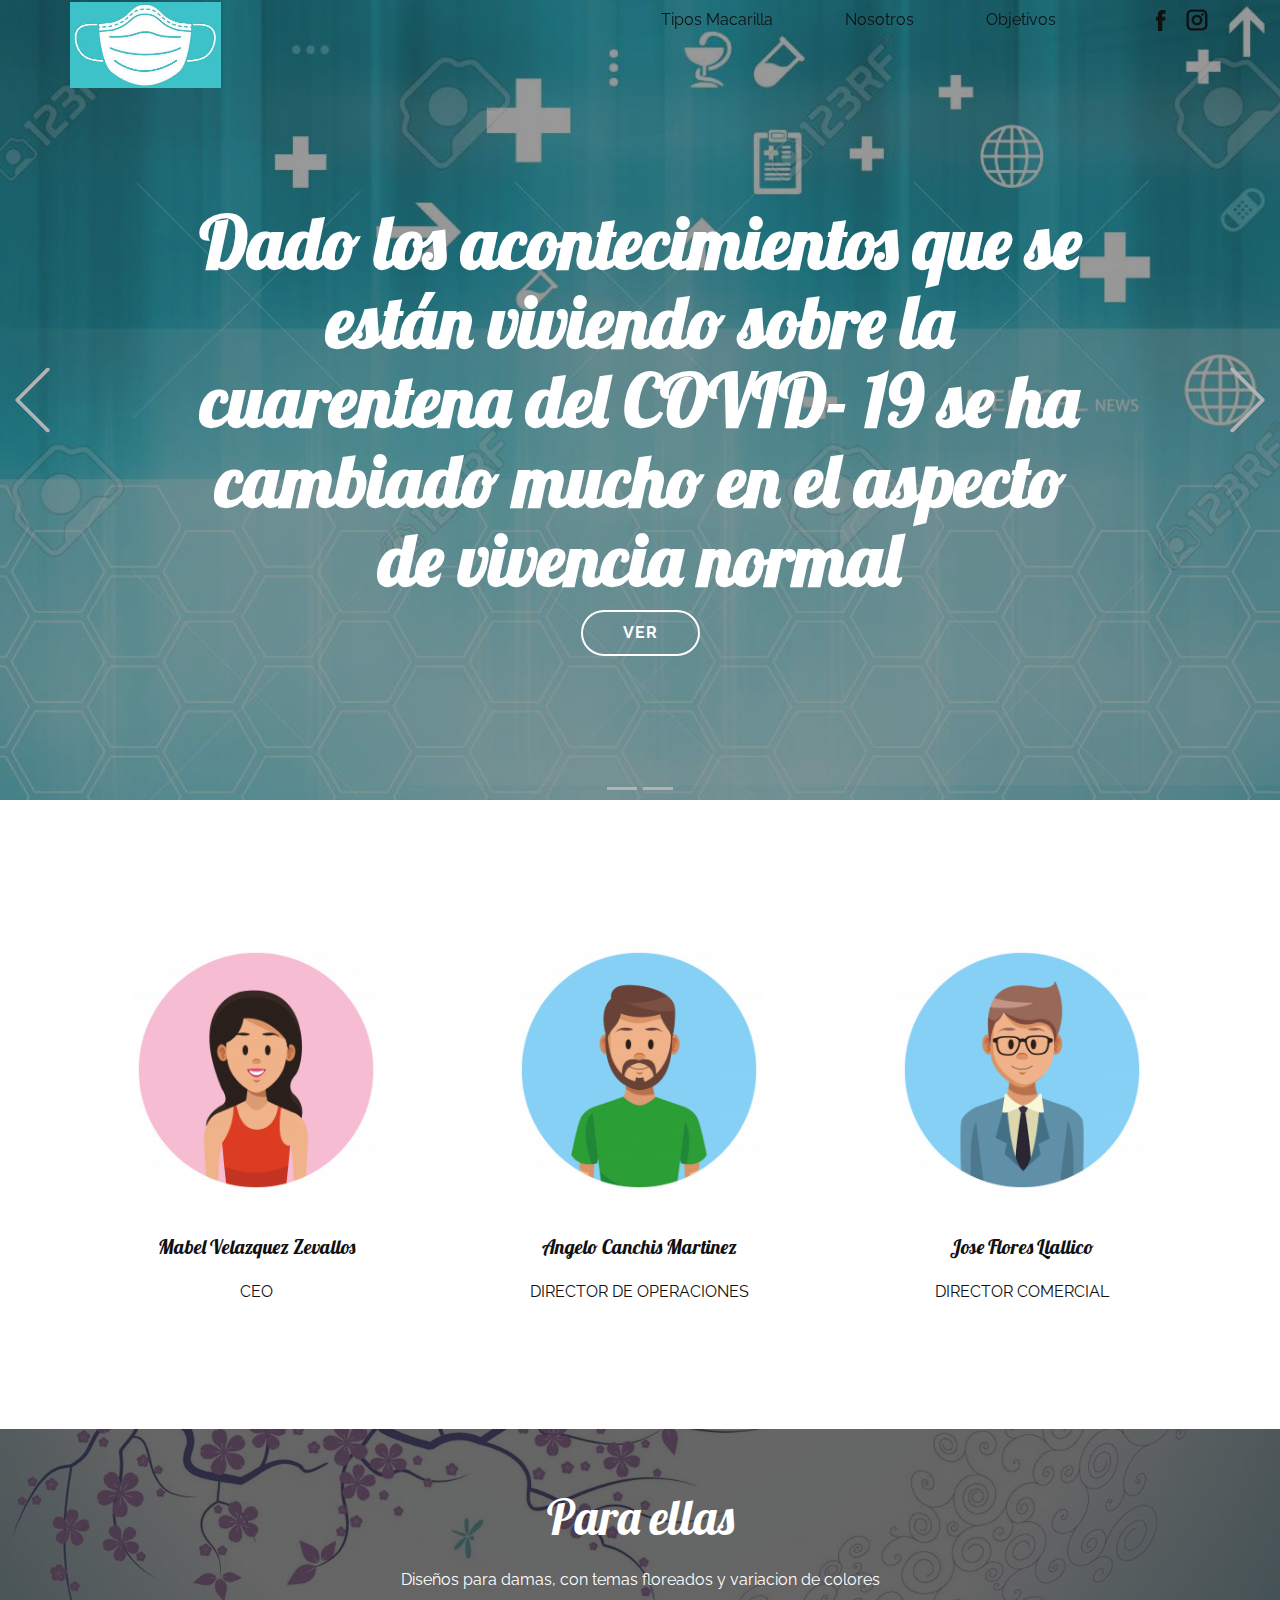
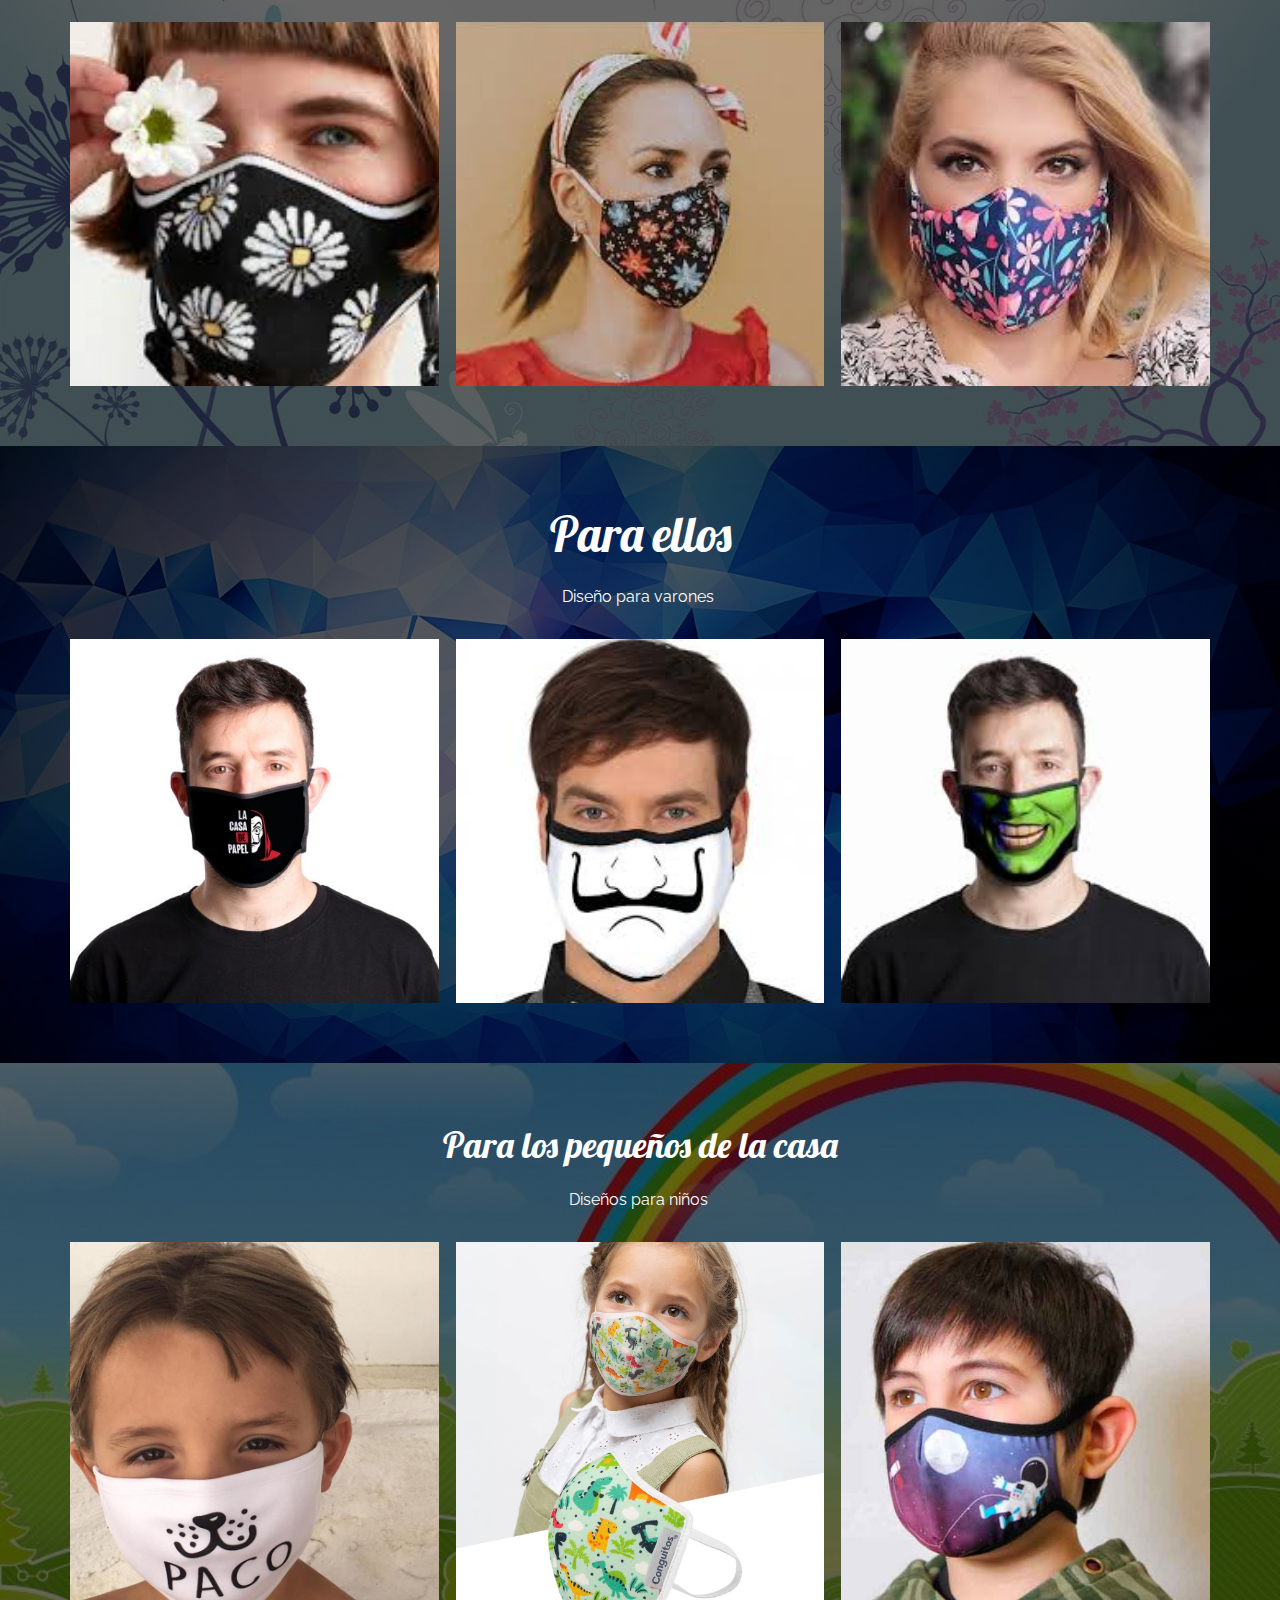
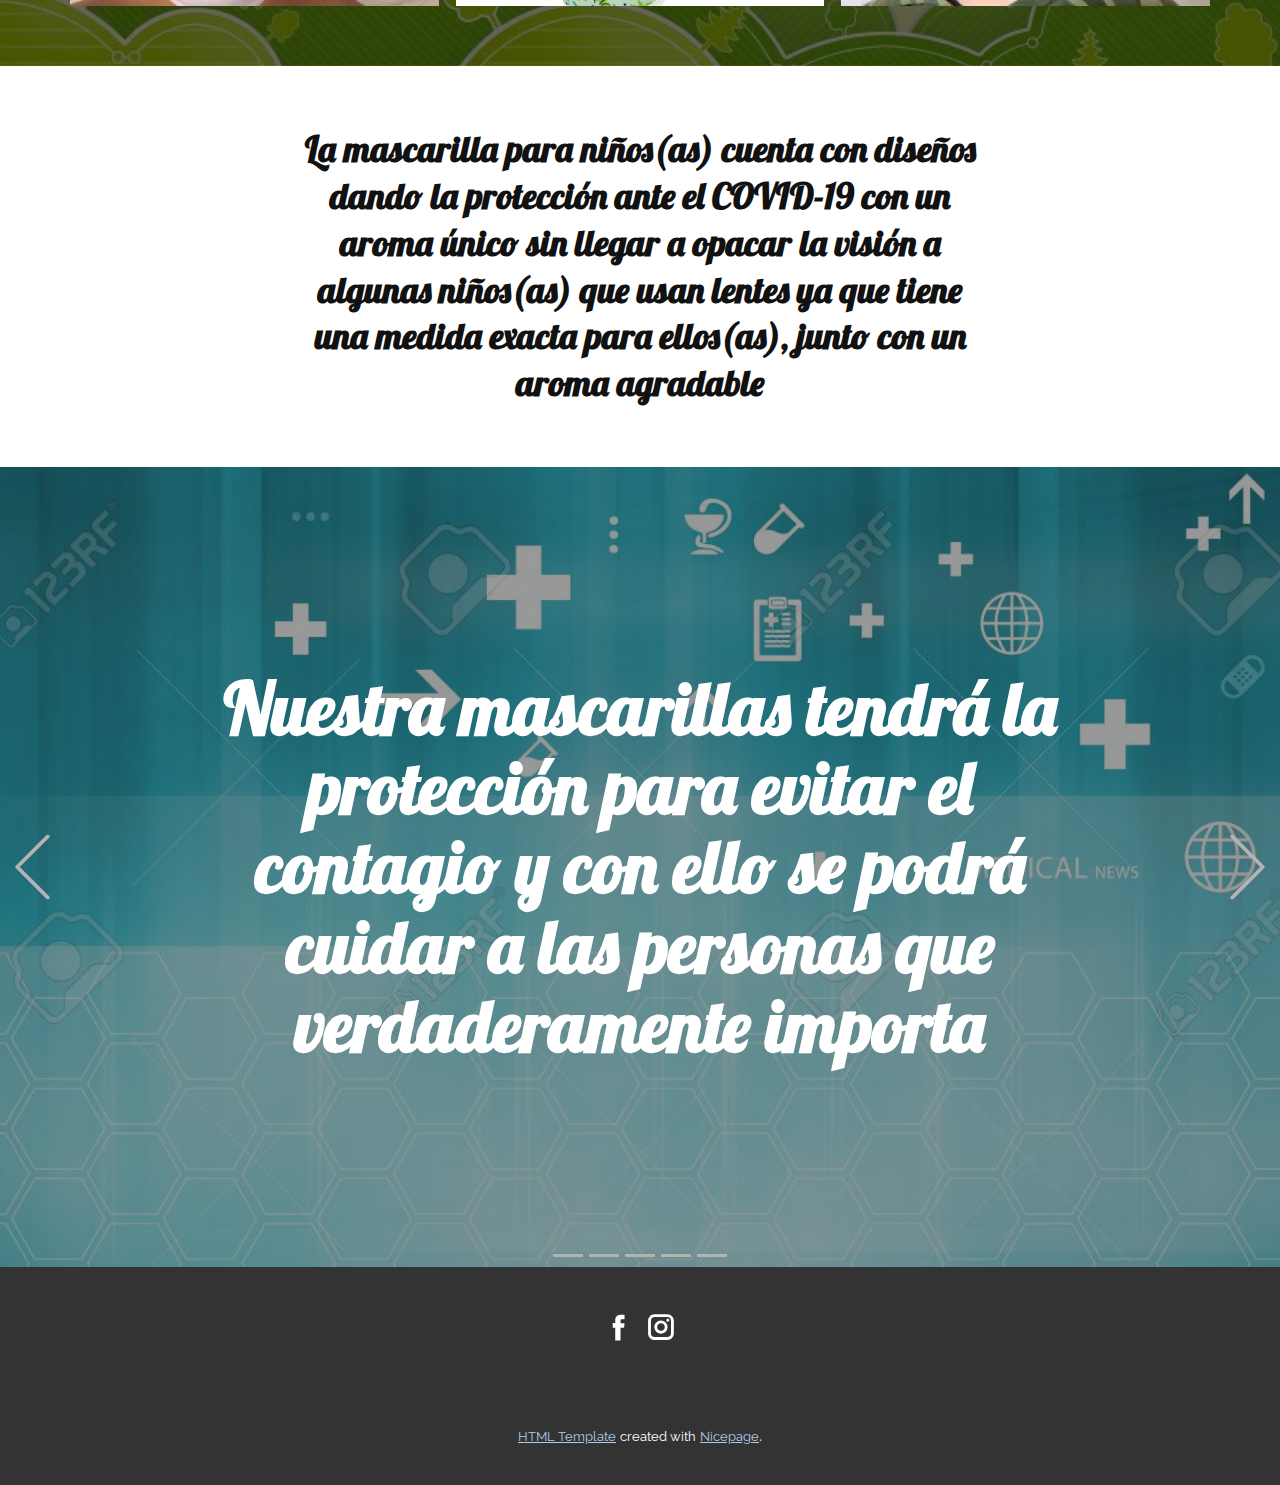
<file: index.html>
<!DOCTYPE html>
<html style="font-size: 16px;">
  <head>
    <meta name="viewport" content="width=device-width, initial-scale=1.0">
    <meta charset="utf-8">
    <meta name="keywords" content="Dado lo siguientes
acontecimientos que se están viviendo sobre la cuarentena del COVID- 19 se ha
cambiado mucho en el aspecto de vivencia normal, “Es obligatorio el
uso de mascarilla para circular por las vías de uso público”">
    <meta name="description" content="">
    <meta name="page_type" content="np-template-header-footer-from-plugin">
    <title>Macarilla</title>
    <link rel="stylesheet" href="nicepage.css" media="screen">
<link rel="stylesheet" href="Macarilla.css" media="screen">
    <script class="u-script" type="text/javascript" src="jquery.js" defer=""></script>
    <script class="u-script" type="text/javascript" src="nicepage.js" defer=""></script>
    <meta name="generator" content="Nicepage 2.25.0, nicepage.com">
    
    
    
    
    
    
    
    
    
    
    
    
    
    
    
    <link id="u-theme-google-font" rel="stylesheet" href="https://fonts.googleapis.com/css?family=Lobster:400|Raleway:100,100i,200,200i,300,300i,400,400i,500,500i,600,600i,700,700i,800,800i,900,900i">
    <script type="application/ld+json">{
		"@context": "http://schema.org",
		"@type": "Organization",
		"name": "",
		"url": "index.html",
		"logo": "images/LOGO.jpg",
		"sameAs": []
}</script>
    <meta property="og:title" content="Macarilla">
    <meta property="og:type" content="website">
    <meta name="theme-color" content="#478ac9">
    <link rel="canonical" href="index.html">
    <meta property="og:url" content="index.html">
  </head>
  <body data-home-page="Macarilla.html" data-home-page-title="Macarilla" class="u-body u-overlap"><header class="u-align-center-sm u-align-center-xs u-clearfix u-header u-sticky u-header" id="sec-7a4c"><div class="u-clearfix u-sheet u-sheet-1">
        <div class="u-social-icons u-spacing-10 u-social-icons-1">
          <a class="u-social-url" target="_blank" href="">
            <span class="u-icon u-icon-circle u-social-facebook u-social-type-logo u-icon-1">
              <svg class="u-svg-link" preserveAspectRatio="xMidYMin slice" viewBox="0 0 112 112" style=""><use xmlns:xlink="http://www.w3.org/1999/xlink" xlink:href="#svg-7901"></use></svg>
              <svg xmlns="http://www.w3.org/2000/svg" xmlns:xlink="http://www.w3.org/1999/xlink" version="1.1" xml:space="preserve" class="u-svg-content" viewBox="0 0 112 112" x="0px" y="0px" id="svg-7901"><path d="M75.5,28.8H65.4c-1.5,0-4,0.9-4,4.3v9.4h13.9l-1.5,15.8H61.4v45.1H42.8V58.3h-8.8V42.4h8.8V32.2 c0-7.4,3.4-18.8,18.8-18.8h13.8v15.4H75.5z"></path></svg>
            </span>
          </a>
          <a class="u-social-url" target="_blank" href="">
            <span class="u-icon u-icon-circle u-social-instagram u-social-type-logo u-icon-2">
              <svg class="u-svg-link" preserveAspectRatio="xMidYMin slice" viewBox="0 0 112 112" style=""><use xmlns:xlink="http://www.w3.org/1999/xlink" xlink:href="#svg-988e"></use></svg>
              <svg xmlns="http://www.w3.org/2000/svg" xmlns:xlink="http://www.w3.org/1999/xlink" version="1.1" xml:space="preserve" class="u-svg-content" viewBox="0 0 112 112" x="0px" y="0px" id="svg-988e"><path d="M55.9,32.9c-12.8,0-23.2,10.4-23.2,23.2s10.4,23.2,23.2,23.2s23.2-10.4,23.2-23.2S68.7,32.9,55.9,32.9z M55.9,69.4c-7.4,0-13.3-6-13.3-13.3c-0.1-7.4,6-13.3,13.3-13.3s13.3,6,13.3,13.3C69.3,63.5,63.3,69.4,55.9,69.4z"></path><path d="M79.7,26.8c-3,0-5.4,2.5-5.4,5.4s2.5,5.4,5.4,5.4c3,0,5.4-2.5,5.4-5.4S82.7,26.8,79.7,26.8z"></path><path d="M78.2,11H33.5C21,11,10.8,21.3,10.8,33.7v44.7c0,12.6,10.2,22.8,22.7,22.8h44.7c12.6,0,22.7-10.2,22.7-22.7 V33.7C100.8,21.1,90.6,11,78.2,11z M91,78.4c0,7.1-5.8,12.8-12.8,12.8H33.5c-7.1,0-12.8-5.8-12.8-12.8V33.7 c0-7.1,5.8-12.8,12.8-12.8h44.7c7.1,0,12.8,5.8,12.8,12.8V78.4z"></path></svg>
            </span>
          </a>
        </div>
        <nav class="u-align-left u-menu u-menu-dropdown u-offcanvas u-menu-1">
          <div class="menu-collapse" style="font-size: 1rem;">
            <a class="u-button-style u-custom-text-active-color u-nav-link" href="#">
              <svg class="u-svg-link" preserveAspectRatio="xMidYMin slice" viewBox="0 0 302 302" style=""><use xmlns:xlink="http://www.w3.org/1999/xlink" xlink:href="#svg-8a8f"></use></svg>
              <svg xmlns="http://www.w3.org/2000/svg" xmlns:xlink="http://www.w3.org/1999/xlink" version="1.1" id="svg-8a8f" x="0px" y="0px" viewBox="0 0 302 302" style="enable-background:new 0 0 302 302;" xml:space="preserve" class="u-svg-content"><g><rect y="36" width="302" height="30"></rect><rect y="236" width="302" height="30"></rect><rect y="136" width="302" height="30"></rect>
</g><g></g><g></g><g></g><g></g><g></g><g></g><g></g><g></g><g></g><g></g><g></g><g></g><g></g><g></g><g></g></svg>
            </a>
          </div>
          <div class="u-custom-menu u-nav-container">
            <ul class="u-nav u-unstyled u-nav-1"><li class="u-nav-item"><a class="u-button-style u-nav-link u-text-active-black u-text-hover-palette-2-base" href="Tipos-Macarilla.html" style="padding: 10px 36px;">Tipos Macarilla</a>
</li><li class="u-nav-item"><a class="u-button-style u-nav-link u-text-active-black u-text-hover-palette-2-base" href="Construccion.html" style="padding: 10px 36px;">Nosotros</a><div class="u-nav-popup"><ul class="u-h-spacing-20 u-nav u-unstyled u-v-spacing-10 u-nav-2"><li class="u-nav-item"><a class="u-button-style u-nav-link u-white" href="Estructura.html">Estructura</a>
</li><li class="u-nav-item"><a class="u-button-style u-nav-link u-white" href="Construccion.html">Construccion</a>
</li></ul>
</div>
</li><li class="u-nav-item"><a class="u-button-style u-nav-link u-text-active-black u-text-hover-palette-2-base" href="Objetivos.html" style="padding: 10px 36px;">Objetivos</a>
</li></ul>
          </div>
          <div class="u-custom-menu u-nav-container-collapse">
            <div class="u-align-center u-black u-container-style u-inner-container-layout u-opacity u-opacity-95 u-sidenav">
              <div class="u-menu-close"></div>
              <ul class="u-align-center u-nav u-popupmenu-items u-unstyled u-nav-3"><li class="u-nav-item"><a class="u-button-style u-nav-link" href="Tipos-Macarilla.html" style="padding: 10px 36px;">Tipos Macarilla</a>
</li><li class="u-nav-item"><a class="u-button-style u-nav-link" href="Construccion.html" style="padding: 10px 36px;">Nosotros</a><div class="u-nav-popup"><ul class="u-h-spacing-20 u-nav u-unstyled u-v-spacing-10 u-nav-4"><li class="u-nav-item"><a class="u-button-style u-nav-link" href="Estructura.html">Estructura</a>
</li><li class="u-nav-item"><a class="u-button-style u-nav-link" href="Construccion.html">Construccion</a>
</li></ul>
</div>
</li><li class="u-nav-item"><a class="u-button-style u-nav-link" href="Objetivos.html" style="padding: 10px 36px;">Objetivos</a>
</li></ul>
            </div>
            <div class="u-black u-menu-overlay u-opacity u-opacity-70"></div>
          </div>
        </nav>
        <a class="u-image u-logo u-image-1" data-image-width="297" data-image-height="170" title="Inicio" href="Macarilla.html">
          <img src="images/LOGO.jpg" class="u-logo-image u-logo-image-1" data-image-width="151.4627">
        </a>
      </div></header>
    <section id="carousel_8304" class="u-carousel u-slide u-block-2049-1" data-u-ride="carousel" data-interval="5000">
      <ol class="u-absolute-hcenter u-carousel-indicators u-block-2049-2">
        <li data-u-target="#carousel_8304" data-u-slide-to="0" class="u-active u-grey-30"></li>
        <li data-u-target="#carousel_8304" data-u-slide-to="1" class="u-grey-30"></li>
      </ol>
      <div class="u-carousel-inner" role="listbox">
        <div class="u-active u-align-center u-carousel-item u-clearfix u-image u-shading u-section-1-1" src="">
          <div class="u-clearfix u-sheet u-sheet-1">
            <h1 class="u-text u-title u-text-1">Dado los acontecimientos que se están viviendo sobre la cuarentena del COVID- 19 se ha
cambiado mucho en el aspecto de vivencia normal</h1>
            <a href="https://www.mayoclinic.org/es-es/diseases-conditions/coronavirus/symptoms-causes/syc-20479963" class="u-border-2 u-border-radius-50 u-border-white u-btn u-btn-round u-button-style u-btn-1" target="_blank">VER</a>
          </div>
        </div>
        <div class="u-align-center u-carousel-item u-clearfix u-image u-shading u-section-1-2" data-image-width="1300" data-image-height="758">
          <div class="u-clearfix u-sheet u-sheet-1">
            <h5 class="u-text u-text-1">Decreto Supremo N°
051-2020-PCM</h5>
            <h1 class="u-text u-title u-text-2">“Es obligatorio el
uso de mascarilla para circular por las vías de uso público”&nbsp;</h1>
            <a href="https://www.gob.pe/institucion/pcm/normas-legales/462808-051-2020-pcm" class="u-border-2 u-border-radius-50 u-border-white u-btn u-btn-round u-button-style u-btn-1" target="_blank">VER</a>
          </div>
        </div>
      </div>
      <a class="u-absolute-vcenter u-carousel-control u-carousel-control-prev u-text-grey-30 u-block-2049-3" href="#carousel_8304" role="button" data-u-slide="prev">
        <span aria-hidden="true">
          <svg viewBox="0 0 477.175 477.175"><path d="M145.188,238.575l215.5-215.5c5.3-5.3,5.3-13.8,0-19.1s-13.8-5.3-19.1,0l-225.1,225.1c-5.3,5.3-5.3,13.8,0,19.1l225.1,225
                    c2.6,2.6,6.1,4,9.5,4s6.9-1.3,9.5-4c5.3-5.3,5.3-13.8,0-19.1L145.188,238.575z"></path></svg>
        </span>
        <span class="sr-only">Previous</span>
      </a>
      <a class="u-absolute-vcenter u-carousel-control u-carousel-control-next u-text-grey-30 u-block-2049-4" href="#carousel_8304" role="button" data-u-slide="next">
        <span aria-hidden="true">
          <svg viewBox="0 0 477.175 477.175"><path d="M360.731,229.075l-225.1-225.1c-5.3-5.3-13.8-5.3-19.1,0s-5.3,13.8,0,19.1l215.5,215.5l-215.5,215.5
                    c-5.3,5.3-5.3,13.8,0,19.1c2.6,2.6,6.1,4,9.5,4c3.4,0,6.9-1.3,9.5-4l225.1-225.1C365.931,242.875,365.931,234.275,360.731,229.075z"></path></svg>
        </span>
        <span class="sr-only">Next</span>
      </a>
    </section>
    <section class="u-clearfix u-section-2" id="sec-5761">
      <div class="u-clearfix u-sheet u-valign-middle u-sheet-1">
        <div class="u-list u-repeater u-list-1">
          <div class="u-align-center u-container-style u-list-item u-repeater-item">
            <div class="u-container-layout u-similar-container u-valign-top u-container-layout-1">
              <div alt="" class="u-image u-image-circle u-image-1" src="" data-href="https://www.facebook.com/shirley.velasquezzevallos" data-target="_blank"></div>
              <h5 class="u-align-center-lg u-align-center-md u-align-center-sm u-align-center-xs u-text u-text-1">Mabel Velazquez Zevallos</h5>
              <p class="u-align-center-lg u-align-center-md u-align-center-sm u-align-center-xs u-text u-text-2">CEO</p>
            </div>
          </div>
          <div class="u-align-center u-container-style u-list-item u-repeater-item">
            <div class="u-container-layout u-similar-container u-valign-top u-container-layout-2">
              <div alt="" class="u-image u-image-circle u-image-2" src="" data-href="https://www.facebook.com/yung.reed.980" data-target="_blank"></div>
              <h5 class="u-text u-text-3">Angelo Canchis Martinez</h5>
              <p class="u-text u-text-4">DIRECTOR DE OPERACIONES</p>
            </div>
          </div>
          <div class="u-align-center u-container-style u-list-item u-repeater-item">
            <div class="u-container-layout u-similar-container u-valign-top u-container-layout-3">
              <div alt="" class="u-image u-image-circle u-image-3" src="" data-href="https://www.facebook.com/floresllallico" data-target="_blank"></div>
              <h5 class="u-text u-text-5">Jose Flores Llallico</h5>
              <p class="u-text u-text-6">DIRECTOR COMERCIAL</p>
            </div>
          </div>
        </div>
      </div>
    </section>
    <section class="u-align-center u-clearfix u-image u-shading u-section-3" src="" id="sec-c883">
      <div class="u-clearfix u-sheet u-sheet-1">
        <h2 class="u-text u-text-1">Para ellas</h2>
        <p class="u-text u-text-2">Diseños para damas, con temas floreados y variacion de colores</p>
        <div class="u-expanded-width u-gallery u-layout-grid u-lightbox u-show-text-on-hover u-gallery-1">
          <div class="u-gallery-inner u-gallery-inner-1">
            <div class="u-effect-fade u-gallery-item">
              <div class="u-back-slide">
                <img class="u-back-image u-expanded" src="images/mujer1.jpg">
              </div>
              <div class="u-over-slide u-shading u-over-slide-1">
                <h3 class="u-gallery-heading"></h3>
                <p class="u-gallery-text"></p>
              </div>
            </div>
            <div class="u-effect-fade u-gallery-item">
              <div class="u-back-slide">
                <img class="u-back-image u-expanded" src="images/mujer2.jpg">
              </div>
              <div class="u-over-slide u-shading u-over-slide-2">
                <h3 class="u-gallery-heading"></h3>
                <p class="u-gallery-text"></p>
              </div>
            </div>
            <div class="u-effect-fade u-gallery-item">
              <div class="u-back-slide">
                <img class="u-back-image u-expanded" src="images/mujer3.jpg">
              </div>
              <div class="u-over-slide u-shading u-over-slide-3">
                <h3 class="u-gallery-heading"></h3>
                <p class="u-gallery-text"></p>
              </div>
            </div>
          </div>
        </div>
      </div>
    </section>
    <section class="u-align-center u-clearfix u-image u-shading u-section-4" src="" id="sec-d256">
      <div class="u-clearfix u-sheet u-sheet-1">
        <h2 class="u-text u-text-1">Para ellos</h2>
        <p class="u-text u-text-2">Diseño para varones&nbsp;</p>
        <div class="u-expanded-width u-gallery u-layout-grid u-lightbox u-show-text-on-hover u-gallery-1">
          <div class="u-gallery-inner u-gallery-inner-1">
            <div class="u-effect-fade u-gallery-item">
              <div class="u-back-slide">
                <img class="u-back-image u-expanded" src="images/hombre2.jpg">
              </div>
              <div class="u-over-slide u-shading u-over-slide-1">
                <h3 class="u-gallery-heading"></h3>
                <p class="u-gallery-text"></p>
              </div>
            </div>
            <div class="u-effect-fade u-gallery-item">
              <div class="u-back-slide">
                <img class="u-back-image u-expanded" src="images/hombre1.jpg">
              </div>
              <div class="u-over-slide u-shading u-over-slide-2">
                <h3 class="u-gallery-heading"></h3>
                <p class="u-gallery-text"></p>
              </div>
            </div>
            <div class="u-effect-fade u-gallery-item">
              <div class="u-back-slide">
                <img class="u-back-image u-expanded" src="images/hombre3.jpg">
              </div>
              <div class="u-over-slide u-shading u-over-slide-3">
                <h3 class="u-gallery-heading"></h3>
                <p class="u-gallery-text"></p>
              </div>
            </div>
          </div>
        </div>
      </div>
    </section>
    <section class="u-align-center u-clearfix u-image u-shading u-section-5" src="" id="sec-e655">
      <div class="u-clearfix u-sheet u-sheet-1">
        <h2 class="u-text u-text-1">Para los pequeños de la casa</h2>
        <p class="u-text u-text-2">Diseños para niños&nbsp;</p>
        <div class="u-expanded-width u-gallery u-layout-grid u-lightbox u-show-text-on-hover u-gallery-1">
          <div class="u-gallery-inner u-gallery-inner-1">
            <div class="u-effect-fade u-gallery-item">
              <div class="u-back-slide">
                <img class="u-back-image u-expanded" src="images/nio1.jpg">
              </div>
              <div class="u-over-slide u-shading u-over-slide-1">
                <h3 class="u-gallery-heading"></h3>
                <p class="u-gallery-text"></p>
              </div>
            </div>
            <div class="u-effect-fade u-gallery-item">
              <div class="u-back-slide">
                <img class="u-back-image u-expanded" src="images/nio2.jpg">
              </div>
              <div class="u-over-slide u-shading u-over-slide-2">
                <h3 class="u-gallery-heading"></h3>
                <p class="u-gallery-text"></p>
              </div>
            </div>
            <div class="u-effect-fade u-gallery-item">
              <div class="u-back-slide">
                <img class="u-back-image u-expanded" src="images/nio3.jpg">
              </div>
              <div class="u-over-slide u-shading u-over-slide-3">
                <h3 class="u-gallery-heading"></h3>
                <p class="u-gallery-text"></p>
              </div>
            </div>
          </div>
        </div>
      </div>
    </section>
    <section class="u-align-center u-clearfix u-section-6" id="sec-f55b">
      <div class="u-clearfix u-sheet u-valign-middle u-sheet-1">
        <h2 class="u-text u-text-1">La
mascarilla para niños(as) cuenta con diseños dando la protección ante el
COVID-19 con un aroma único sin llegar a opacar la visión a algunas niños(as) que
usan lentes ya que tiene una medida exacta para ellos(as), junto con un aroma
agradable</h2>
      </div>
    </section>
    <section id="carousel_8118" class="u-carousel u-slide u-block-787b-1" data-u-ride="carousel" data-interval="5000">
      <ol class="u-absolute-hcenter u-carousel-indicators u-block-787b-2">
        <li data-u-target="#carousel_8118" data-u-slide-to="0" class="u-active u-grey-30"></li>
        <li data-u-target="#carousel_8118" class="u-grey-30" data-u-slide-to="1"></li>
        <li data-u-target="#carousel_8118" class="u-grey-30" data-u-slide-to="2"></li>
        <li data-u-target="#carousel_8118" class="u-grey-30" data-u-slide-to="3"></li>
        <li data-u-target="#carousel_8118" class="u-grey-30" data-u-slide-to="4"></li>
      </ol>
      <div class="u-carousel-inner" role="listbox">
        <div class="u-active u-align-center u-carousel-item u-clearfix u-image u-shading u-section-7-1" src="" data-image-width="1300" data-image-height="758">
          <div class="u-clearfix u-sheet u-valign-middle u-sheet-1">
            <h1 class="u-text u-title u-text-1">Nuestra
mascarillas tendrá la protección para evitar el contagio y con ello se podrá
cuidar a las personas que verdaderamente importa</h1>
          </div>
        </div>
        <div class="u-align-center u-carousel-item u-clearfix u-image u-shading u-section-7-2" src="" data-image-width="1300" data-image-height="758">
          <div class="u-clearfix u-sheet u-valign-middle u-sheet-1">
            <h1 class="u-text u-title u-text-1">Como se sabe aún
no se tiene una cura, por lo tanto el uso de mascarilla es indispensable</h1>
          </div>
        </div>
        <div class="u-align-center u-carousel-item u-clearfix u-image u-shading u-section-7-3" src="" data-image-width="1300" data-image-height="758">
          <div class="u-clearfix u-sheet u-valign-middle u-sheet-1">
            <h1 class="u-text u-title u-text-1">Los diseños serán llamativos tanto para los
jóvenes adultos y niños ya que estos diseños serán muy llamativos</h1>
          </div>
        </div>
        <div class="u-align-center u-carousel-item u-clearfix u-image u-shading u-section-7-4" src="" data-image-width="1300" data-image-height="758">
          <div class="u-clearfix u-sheet u-valign-middle u-sheet-1">
            <h1 class="u-text u-title u-text-1">Las laminas de
olores serán únicos ya que tendremos variedades y ya que les gustara oler la
mascarilla cada vez que se ponga</h1>
          </div>
        </div>
        <div class="u-align-center u-carousel-item u-clearfix u-image u-shading u-section-7-5" src="" data-image-width="1300" data-image-height="758">
          <div class="u-clearfix u-sheet u-sheet-1">
            <h1 class="u-text u-title u-text-1">Se tendrá estándares que se&nbsp; cumplirán para evitar los contagio, mas que nada en sitios públicos</h1>
          </div>
        </div>
      </div>
      <a class="u-absolute-vcenter u-carousel-control u-carousel-control-prev u-text-grey-30 u-block-787b-3" href="#carousel_8118" role="button" data-u-slide="prev">
        <span aria-hidden="true">
          <svg viewBox="0 0 477.175 477.175"><path d="M145.188,238.575l215.5-215.5c5.3-5.3,5.3-13.8,0-19.1s-13.8-5.3-19.1,0l-225.1,225.1c-5.3,5.3-5.3,13.8,0,19.1l225.1,225
                    c2.6,2.6,6.1,4,9.5,4s6.9-1.3,9.5-4c5.3-5.3,5.3-13.8,0-19.1L145.188,238.575z"></path></svg>
        </span>
        <span class="sr-only">Previous</span>
      </a>
      <a class="u-absolute-vcenter u-carousel-control u-carousel-control-next u-text-grey-30 u-block-787b-4" href="#carousel_8118" role="button" data-u-slide="next">
        <span aria-hidden="true">
          <svg viewBox="0 0 477.175 477.175"><path d="M360.731,229.075l-225.1-225.1c-5.3-5.3-13.8-5.3-19.1,0s-5.3,13.8,0,19.1l215.5,215.5l-215.5,215.5
                    c-5.3,5.3-5.3,13.8,0,19.1c2.6,2.6,6.1,4,9.5,4c3.4,0,6.9-1.3,9.5-4l225.1-225.1C365.931,242.875,365.931,234.275,360.731,229.075z"></path></svg>
        </span>
        <span class="sr-only">Next</span>
      </a>
    </section>
    
    
    <footer class="u-clearfix u-footer u-grey-80" id="sec-e2e5"><div class="u-clearfix u-sheet u-sheet-1">
        <div class="u-align-left u-social-icons u-spacing-10 u-social-icons-1">
          <a class="u-social-url" target="_blank" href="">
            <span class="u-icon u-icon-circle u-social-facebook u-social-type-logo u-icon-1">
              <svg class="u-svg-link" preserveAspectRatio="xMidYMin slice" viewBox="0 0 112 112" style=""><use xmlns:xlink="http://www.w3.org/1999/xlink" xlink:href="#svg-5d52"></use></svg>
              <svg xmlns="http://www.w3.org/2000/svg" xmlns:xlink="http://www.w3.org/1999/xlink" version="1.1" xml:space="preserve" class="u-svg-content" viewBox="0 0 112 112" x="0px" y="0px" id="svg-5d52"><path d="M75.5,28.8H65.4c-1.5,0-4,0.9-4,4.3v9.4h13.9l-1.5,15.8H61.4v45.1H42.8V58.3h-8.8V42.4h8.8V32.2 c0-7.4,3.4-18.8,18.8-18.8h13.8v15.4H75.5z"></path></svg>
            </span>
          </a>
          <a class="u-social-url" target="_blank" href="">
            <span class="u-icon u-icon-circle u-social-instagram u-social-type-logo u-icon-2">
              <svg class="u-svg-link" preserveAspectRatio="xMidYMin slice" viewBox="0 0 112 112" style=""><use xmlns:xlink="http://www.w3.org/1999/xlink" xlink:href="#svg-29f5"></use></svg>
              <svg xmlns="http://www.w3.org/2000/svg" xmlns:xlink="http://www.w3.org/1999/xlink" version="1.1" xml:space="preserve" class="u-svg-content" viewBox="0 0 112 112" x="0px" y="0px" id="svg-29f5"><path d="M55.9,32.9c-12.8,0-23.2,10.4-23.2,23.2s10.4,23.2,23.2,23.2s23.2-10.4,23.2-23.2S68.7,32.9,55.9,32.9z M55.9,69.4c-7.4,0-13.3-6-13.3-13.3c-0.1-7.4,6-13.3,13.3-13.3s13.3,6,13.3,13.3C69.3,63.5,63.3,69.4,55.9,69.4z"></path><path d="M79.7,26.8c-3,0-5.4,2.5-5.4,5.4s2.5,5.4,5.4,5.4c3,0,5.4-2.5,5.4-5.4S82.7,26.8,79.7,26.8z"></path><path d="M78.2,11H33.5C21,11,10.8,21.3,10.8,33.7v44.7c0,12.6,10.2,22.8,22.7,22.8h44.7c12.6,0,22.7-10.2,22.7-22.7 V33.7C100.8,21.1,90.6,11,78.2,11z M91,78.4c0,7.1-5.8,12.8-12.8,12.8H33.5c-7.1,0-12.8-5.8-12.8-12.8V33.7 c0-7.1,5.8-12.8,12.8-12.8h44.7c7.1,0,12.8,5.8,12.8,12.8V78.4z"></path></svg>
            </span>
          </a>
        </div>
      </div></footer>
    <section class="u-backlink u-clearfix u-grey-80">
      <a class="u-link" href="https://nicepage.com/html-templates" target="_blank">
        <span>HTML Template</span>
      </a>
      <p class="u-text">
        <span>created with</span>
      </p>
      <a class="u-link" href="https://nicepage.com/html" target="_blank">
        <span>Nicepage</span>
      </a>. 
    </section>
  </body>
</html>
</file>
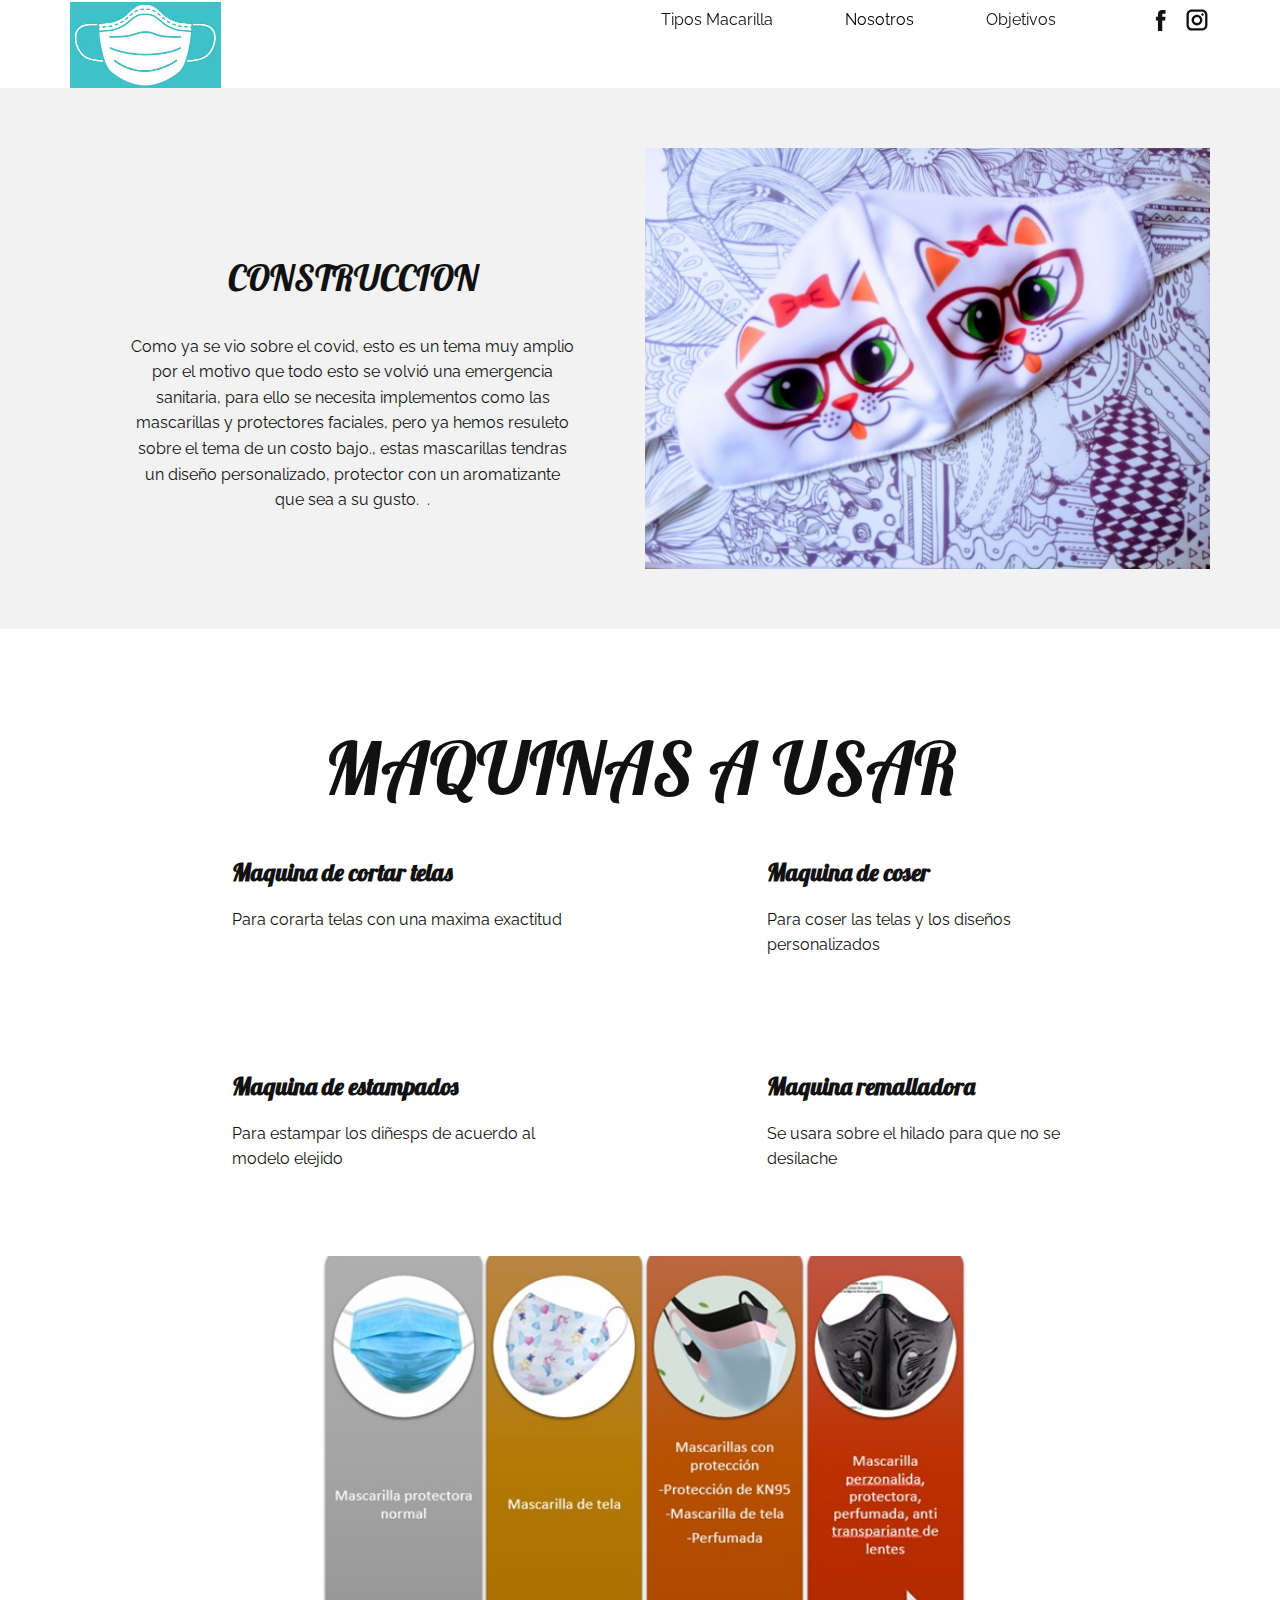
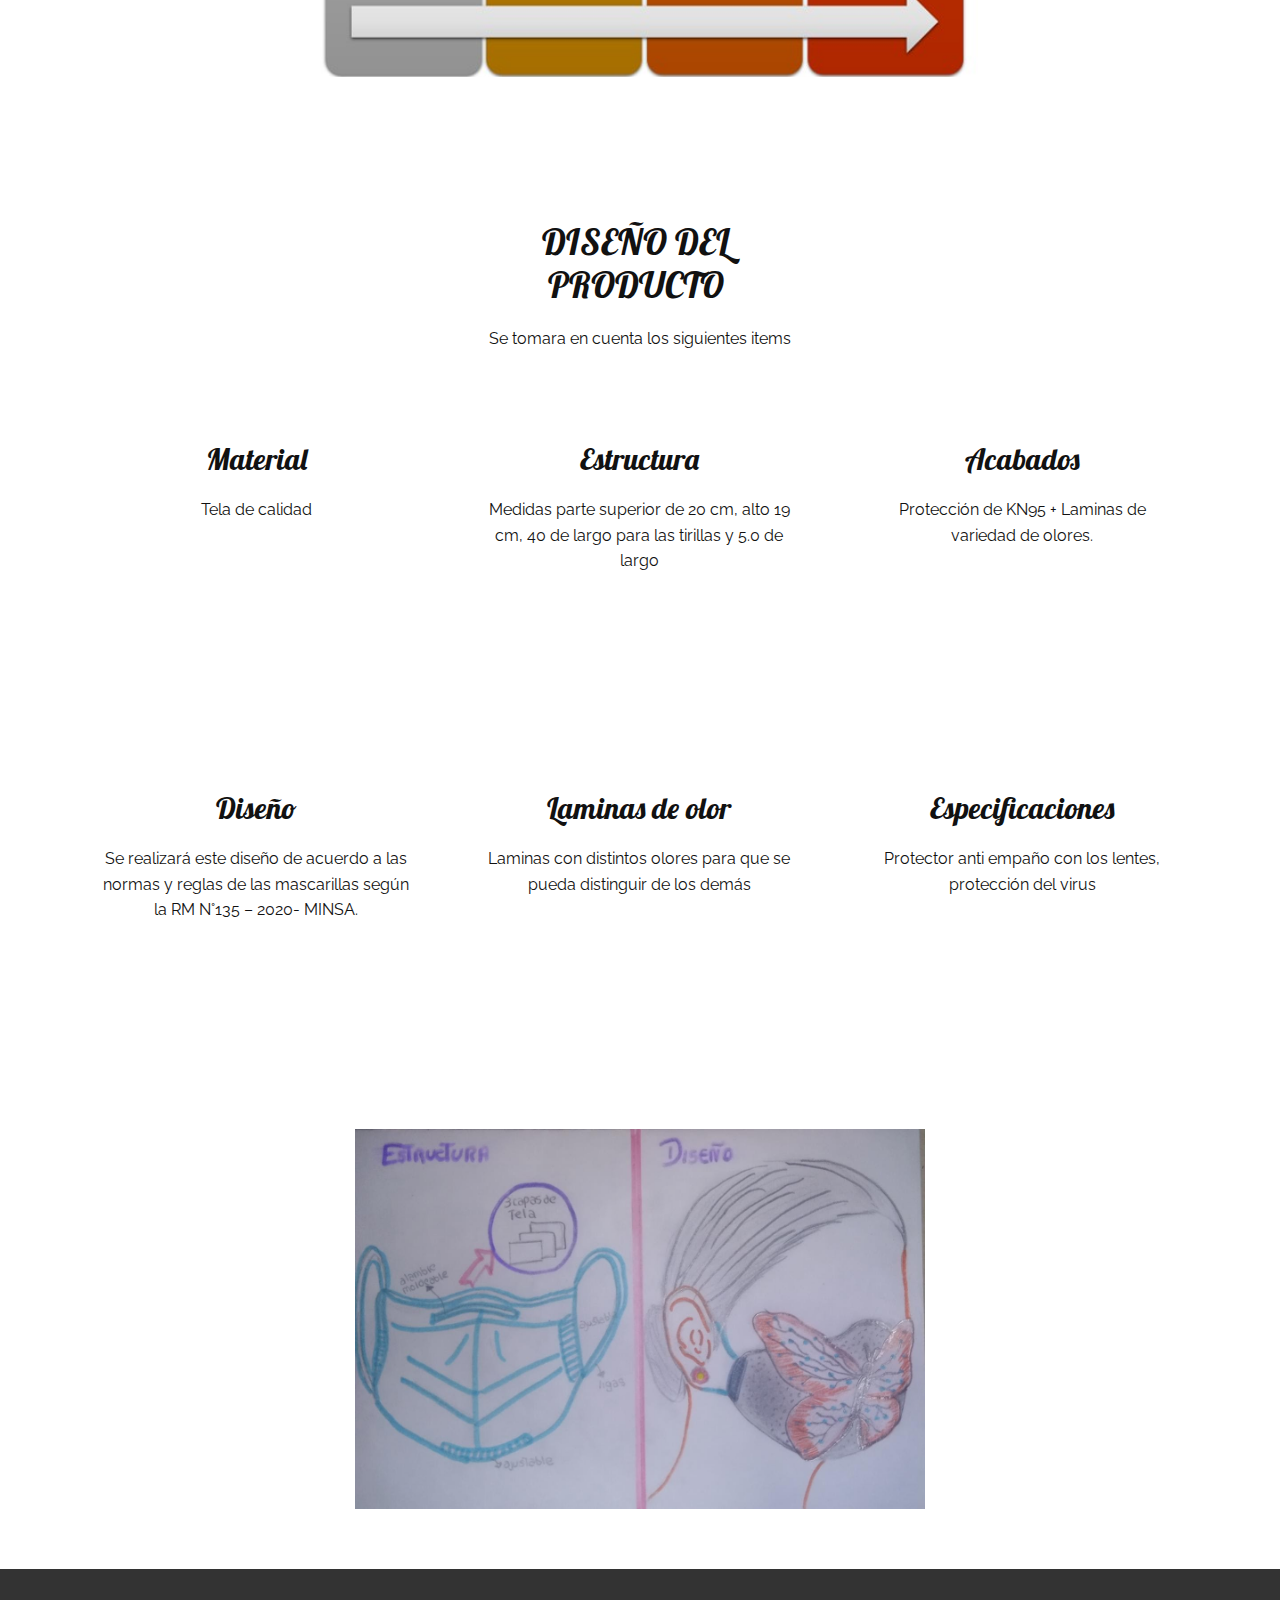
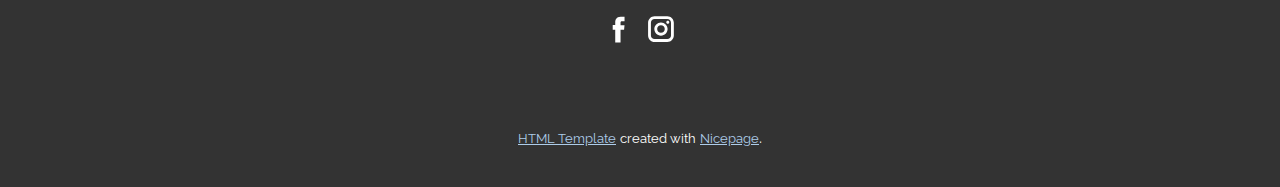
<file: Construccion.html>
<!DOCTYPE html>
<html style="font-size: 16px;">
  <head>
    <meta name="viewport" content="width=device-width, initial-scale=1.0">
    <meta charset="utf-8">
    <meta name="keywords" content="CONSTRUCCION, MAQUINAS A USAR, DISEÑO DEL&nbsp; PRODUCTO">
    <meta name="description" content="">
    <meta name="page_type" content="np-template-header-footer-from-plugin">
    <title>Construccion</title>
    <link rel="stylesheet" href="nicepage.css" media="screen">
<link rel="stylesheet" href="Construccion.css" media="screen">
    <script class="u-script" type="text/javascript" src="jquery.js" defer=""></script>
    <script class="u-script" type="text/javascript" src="nicepage.js" defer=""></script>
    <meta name="generator" content="Nicepage 2.25.0, nicepage.com">
    
    
    
    
    <link id="u-theme-google-font" rel="stylesheet" href="https://fonts.googleapis.com/css?family=Lobster:400|Raleway:100,100i,200,200i,300,300i,400,400i,500,500i,600,600i,700,700i,800,800i,900,900i">
    <script type="application/ld+json">{
		"@context": "http://schema.org",
		"@type": "Organization",
		"name": "",
		"url": "index.html",
		"logo": "images/LOGO.jpg",
		"sameAs": []
}</script>
    <meta property="og:title" content="Construccion">
    <meta property="og:type" content="website">
    <meta name="theme-color" content="#478ac9">
    <link rel="canonical" href="index.html">
    <meta property="og:url" content="index.html">
  </head>
  <body class="u-body"><header class="u-align-center-sm u-align-center-xs u-clearfix u-header u-sticky u-header" id="sec-7a4c"><div class="u-clearfix u-sheet u-sheet-1">
        <div class="u-social-icons u-spacing-10 u-social-icons-1">
          <a class="u-social-url" target="_blank" href="">
            <span class="u-icon u-icon-circle u-social-facebook u-social-type-logo u-icon-1">
              <svg class="u-svg-link" preserveAspectRatio="xMidYMin slice" viewBox="0 0 112 112" style=""><use xmlns:xlink="http://www.w3.org/1999/xlink" xlink:href="#svg-7901"></use></svg>
              <svg xmlns="http://www.w3.org/2000/svg" xmlns:xlink="http://www.w3.org/1999/xlink" version="1.1" xml:space="preserve" class="u-svg-content" viewBox="0 0 112 112" x="0px" y="0px" id="svg-7901"><path d="M75.5,28.8H65.4c-1.5,0-4,0.9-4,4.3v9.4h13.9l-1.5,15.8H61.4v45.1H42.8V58.3h-8.8V42.4h8.8V32.2 c0-7.4,3.4-18.8,18.8-18.8h13.8v15.4H75.5z"></path></svg>
            </span>
          </a>
          <a class="u-social-url" target="_blank" href="">
            <span class="u-icon u-icon-circle u-social-instagram u-social-type-logo u-icon-2">
              <svg class="u-svg-link" preserveAspectRatio="xMidYMin slice" viewBox="0 0 112 112" style=""><use xmlns:xlink="http://www.w3.org/1999/xlink" xlink:href="#svg-988e"></use></svg>
              <svg xmlns="http://www.w3.org/2000/svg" xmlns:xlink="http://www.w3.org/1999/xlink" version="1.1" xml:space="preserve" class="u-svg-content" viewBox="0 0 112 112" x="0px" y="0px" id="svg-988e"><path d="M55.9,32.9c-12.8,0-23.2,10.4-23.2,23.2s10.4,23.2,23.2,23.2s23.2-10.4,23.2-23.2S68.7,32.9,55.9,32.9z M55.9,69.4c-7.4,0-13.3-6-13.3-13.3c-0.1-7.4,6-13.3,13.3-13.3s13.3,6,13.3,13.3C69.3,63.5,63.3,69.4,55.9,69.4z"></path><path d="M79.7,26.8c-3,0-5.4,2.5-5.4,5.4s2.5,5.4,5.4,5.4c3,0,5.4-2.5,5.4-5.4S82.7,26.8,79.7,26.8z"></path><path d="M78.2,11H33.5C21,11,10.8,21.3,10.8,33.7v44.7c0,12.6,10.2,22.8,22.7,22.8h44.7c12.6,0,22.7-10.2,22.7-22.7 V33.7C100.8,21.1,90.6,11,78.2,11z M91,78.4c0,7.1-5.8,12.8-12.8,12.8H33.5c-7.1,0-12.8-5.8-12.8-12.8V33.7 c0-7.1,5.8-12.8,12.8-12.8h44.7c7.1,0,12.8,5.8,12.8,12.8V78.4z"></path></svg>
            </span>
          </a>
        </div>
        <nav class="u-align-left u-menu u-menu-dropdown u-offcanvas u-menu-1">
          <div class="menu-collapse" style="font-size: 1rem;">
            <a class="u-button-style u-custom-text-active-color u-nav-link" href="#">
              <svg class="u-svg-link" preserveAspectRatio="xMidYMin slice" viewBox="0 0 302 302" style=""><use xmlns:xlink="http://www.w3.org/1999/xlink" xlink:href="#svg-8a8f"></use></svg>
              <svg xmlns="http://www.w3.org/2000/svg" xmlns:xlink="http://www.w3.org/1999/xlink" version="1.1" id="svg-8a8f" x="0px" y="0px" viewBox="0 0 302 302" style="enable-background:new 0 0 302 302;" xml:space="preserve" class="u-svg-content"><g><rect y="36" width="302" height="30"></rect><rect y="236" width="302" height="30"></rect><rect y="136" width="302" height="30"></rect>
</g><g></g><g></g><g></g><g></g><g></g><g></g><g></g><g></g><g></g><g></g><g></g><g></g><g></g><g></g><g></g></svg>
            </a>
          </div>
          <div class="u-custom-menu u-nav-container">
            <ul class="u-nav u-unstyled u-nav-1"><li class="u-nav-item"><a class="u-button-style u-nav-link u-text-active-black u-text-hover-palette-2-base" href="Tipos-Macarilla.html" style="padding: 10px 36px;">Tipos Macarilla</a>
</li><li class="u-nav-item"><a class="u-button-style u-nav-link u-text-active-black u-text-hover-palette-2-base" href="Construccion.html" style="padding: 10px 36px;">Nosotros</a><div class="u-nav-popup"><ul class="u-h-spacing-20 u-nav u-unstyled u-v-spacing-10 u-nav-2"><li class="u-nav-item"><a class="u-button-style u-nav-link u-white" href="Estructura.html">Estructura</a>
</li><li class="u-nav-item"><a class="u-button-style u-nav-link u-white" href="Construccion.html">Construccion</a>
</li></ul>
</div>
</li><li class="u-nav-item"><a class="u-button-style u-nav-link u-text-active-black u-text-hover-palette-2-base" href="Objetivos.html" style="padding: 10px 36px;">Objetivos</a>
</li></ul>
          </div>
          <div class="u-custom-menu u-nav-container-collapse">
            <div class="u-align-center u-black u-container-style u-inner-container-layout u-opacity u-opacity-95 u-sidenav">
              <div class="u-menu-close"></div>
              <ul class="u-align-center u-nav u-popupmenu-items u-unstyled u-nav-3"><li class="u-nav-item"><a class="u-button-style u-nav-link" href="Tipos-Macarilla.html" style="padding: 10px 36px;">Tipos Macarilla</a>
</li><li class="u-nav-item"><a class="u-button-style u-nav-link" href="Construccion.html" style="padding: 10px 36px;">Nosotros</a><div class="u-nav-popup"><ul class="u-h-spacing-20 u-nav u-unstyled u-v-spacing-10 u-nav-4"><li class="u-nav-item"><a class="u-button-style u-nav-link" href="Estructura.html">Estructura</a>
</li><li class="u-nav-item"><a class="u-button-style u-nav-link" href="Construccion.html">Construccion</a>
</li></ul>
</div>
</li><li class="u-nav-item"><a class="u-button-style u-nav-link" href="Objetivos.html" style="padding: 10px 36px;">Objetivos</a>
</li></ul>
            </div>
            <div class="u-black u-menu-overlay u-opacity u-opacity-70"></div>
          </div>
        </nav>
        <a class="u-image u-logo u-image-1" data-image-width="297" data-image-height="170" title="Inicio" href="Macarilla.html">
          <img src="images/LOGO.jpg" class="u-logo-image u-logo-image-1" data-image-width="151.4627">
        </a>
      </div></header>
    <section class="u-clearfix u-grey-5 u-section-1" id="sec-b89c">
      <div class="u-clearfix u-sheet u-sheet-1">
        <div class="u-clearfix u-expanded-width u-gutter-10 u-layout-wrap u-layout-wrap-1">
          <div class="u-layout" style="">
            <div class="u-layout-row" style="">
              <div class="u-container-style u-layout-cell u-left-cell u-size-30 u-size-xs-60 u-layout-cell-1" src="">
                <div class="u-container-layout u-container-layout-1">
                  <h2 class="u-align-center u-text u-text-1">CONSTRUCCION</h2>
                  <p class="u-align-center u-text u-text-2">Como ya se vio sobre el covid, esto es un tema muy amplio por el
motivo que todo esto se volvió una emergencia sanitaria, para ello se necesita
implementos como las mascarillas y protectores faciales, pero ya hemos resuleto
sobre el tema de un costo bajo., estas mascarillas tendras un diseño personalizado,
protector con un aromatizante que sea a su gusto.&nbsp; .</p>
                </div>
              </div>
              <div class="u-align-center u-container-style u-image u-layout-cell u-right-cell u-size-30 u-size-xs-60 u-image-1" src="">
                <div class="u-container-layout u-valign-middle u-container-layout-2" src=""></div>
              </div>
            </div>
          </div>
        </div>
      </div>
    </section>
    <section class="u-align-center u-clearfix u-section-2" id="sec-95e9">
      <div class="u-clearfix u-sheet u-sheet-1">
        <h1 class="u-heading-font u-text u-text-default u-title u-text-1">
          <br>MAQUINAS A USAR
        </h1>
        <div class="u-expanded-width-lg u-expanded-width-md u-expanded-width-sm u-expanded-width-xs u-list u-repeater u-list-1">
          <div class="u-container-style u-list-item u-repeater-item">
            <div class="u-container-layout u-similar-container u-container-layout-1">
              <div class="u-container-style u-group u-group-1">
                <div class="u-container-layout u-valign-top u-container-layout-2">
                  <h5 class="u-text u-text-2">Maquina de cortar telas</h5>
                  <p class="u-text u-text-3">Para corarta telas con una maxima exactitud</p>
                </div>
              </div>
            </div>
          </div>
          <div class="u-container-style u-list-item u-repeater-item">
            <div class="u-container-layout u-similar-container u-container-layout-3">
              <div class="u-container-style u-group u-video-cover u-group-2">
                <div class="u-container-layout u-valign-top u-container-layout-4">
                  <h5 class="u-text u-text-default u-text-4">Maquina de coser</h5>
                  <p class="u-text u-text-5">Para coser las telas y los diseños personalizados&nbsp;</p>
                </div>
              </div>
            </div>
          </div>
          <div class="u-container-style u-list-item u-repeater-item">
            <div class="u-container-layout u-similar-container u-container-layout-5">
              <div class="u-container-style u-group u-video-cover u-group-3">
                <div class="u-container-layout u-valign-top u-container-layout-6">
                  <h5 class="u-text u-text-default u-text-6">Maquina de estampados</h5>
                  <p class="u-text u-text-7">Para estampar los diñesps de acuerdo al modelo elejido</p>
                </div>
              </div>
            </div>
          </div>
          <div class="u-container-style u-list-item u-repeater-item">
            <div class="u-container-layout u-similar-container u-container-layout-7">
              <div class="u-container-style u-group u-video-cover u-group-4">
                <div class="u-container-layout u-valign-top u-container-layout-8">
                  <h5 class="u-text u-text-default u-text-8">Maquina remalladora</h5>
                  <p class="u-text u-text-9">Se usara sobre el hilado para que no se desilache</p>
                </div>
              </div>
            </div>
          </div>
        </div>
        <img src="images/PROTOTIPO.jpg" alt="" class="u-image u-image-default u-image-1" data-image-width="624" data-image-height="417">
      </div>
    </section>
    <section class="u-align-center u-clearfix u-section-3" id="sec-9be8">
      <div class="u-clearfix u-sheet u-sheet-1">
        <h2 class="u-text u-text-1">
          <br>DISEÑO DEL&nbsp; PRODUCTO&nbsp;
        </h2>
        <p class="u-text u-text-default u-text-2">Se tomara en cuenta los siguientes items</p>
        <div class="u-expanded-width u-list u-repeater u-list-1">
          <div class="u-align-center u-container-style u-list-item u-repeater-item">
            <div class="u-container-layout u-similar-container u-container-layout-1">
              <h3 class="u-align-center u-text u-text-3">Material</h3>
              <p class="u-align-center u-text u-text-4">Tela de calidad</p>
            </div>
          </div>
          <div class="u-align-center u-container-style u-list-item u-repeater-item">
            <div class="u-container-layout u-similar-container u-container-layout-2">
              <h3 class="u-text u-text-5">Estructura</h3>
              <p class="u-text u-text-6">Medidas
parte superior de 20 cm, alto 19 cm, 40 de largo para las tirillas y 5.0 de
largo</p>
            </div>
          </div>
          <div class="u-align-center u-container-style u-list-item u-repeater-item">
            <div class="u-container-layout u-similar-container u-container-layout-3">
              <h3 class="u-text u-text-7">Acabados</h3>
              <p class="u-text u-text-8">Protección
de KN95 + Laminas de variedad de olores.</p>
            </div>
          </div>
          <div class="u-align-center u-container-style u-list-item u-repeater-item">
            <div class="u-container-layout u-similar-container u-container-layout-4">
              <h3 class="u-text u-text-9">Diseño</h3>
              <p class="u-text u-text-10">Se realizará
este diseño de acuerdo a las normas y reglas de las mascarillas según la RM
N°135 – 2020- MINSA.</p>
            </div>
          </div>
          <div class="u-align-center u-container-style u-list-item u-repeater-item">
            <div class="u-container-layout u-similar-container u-container-layout-5">
              <h3 class="u-text u-text-11">Laminas de olor</h3>
              <p class="u-text u-text-12">Laminas
con distintos olores para que se pueda distinguir de los demás</p>
            </div>
          </div>
          <div class="u-align-center u-container-style u-list-item u-repeater-item">
            <div class="u-container-layout u-similar-container u-container-layout-6">
              <h3 class="u-text u-text-13">Especificaciones</h3>
              <p class="u-text u-text-14">Protector
anti empaño con los lentes, protección del virus</p>
            </div>
          </div>
        </div>
        <img src="images/Estructura.jpg" alt="" class="u-image u-image-default u-image-1" data-image-width="1280" data-image-height="853">
      </div>
    </section>
    
    
    <footer class="u-clearfix u-footer u-grey-80" id="sec-e2e5"><div class="u-clearfix u-sheet u-sheet-1">
        <div class="u-align-left u-social-icons u-spacing-10 u-social-icons-1">
          <a class="u-social-url" target="_blank" href="">
            <span class="u-icon u-icon-circle u-social-facebook u-social-type-logo u-icon-1">
              <svg class="u-svg-link" preserveAspectRatio="xMidYMin slice" viewBox="0 0 112 112" style=""><use xmlns:xlink="http://www.w3.org/1999/xlink" xlink:href="#svg-5d52"></use></svg>
              <svg xmlns="http://www.w3.org/2000/svg" xmlns:xlink="http://www.w3.org/1999/xlink" version="1.1" xml:space="preserve" class="u-svg-content" viewBox="0 0 112 112" x="0px" y="0px" id="svg-5d52"><path d="M75.5,28.8H65.4c-1.5,0-4,0.9-4,4.3v9.4h13.9l-1.5,15.8H61.4v45.1H42.8V58.3h-8.8V42.4h8.8V32.2 c0-7.4,3.4-18.8,18.8-18.8h13.8v15.4H75.5z"></path></svg>
            </span>
          </a>
          <a class="u-social-url" target="_blank" href="">
            <span class="u-icon u-icon-circle u-social-instagram u-social-type-logo u-icon-2">
              <svg class="u-svg-link" preserveAspectRatio="xMidYMin slice" viewBox="0 0 112 112" style=""><use xmlns:xlink="http://www.w3.org/1999/xlink" xlink:href="#svg-29f5"></use></svg>
              <svg xmlns="http://www.w3.org/2000/svg" xmlns:xlink="http://www.w3.org/1999/xlink" version="1.1" xml:space="preserve" class="u-svg-content" viewBox="0 0 112 112" x="0px" y="0px" id="svg-29f5"><path d="M55.9,32.9c-12.8,0-23.2,10.4-23.2,23.2s10.4,23.2,23.2,23.2s23.2-10.4,23.2-23.2S68.7,32.9,55.9,32.9z M55.9,69.4c-7.4,0-13.3-6-13.3-13.3c-0.1-7.4,6-13.3,13.3-13.3s13.3,6,13.3,13.3C69.3,63.5,63.3,69.4,55.9,69.4z"></path><path d="M79.7,26.8c-3,0-5.4,2.5-5.4,5.4s2.5,5.4,5.4,5.4c3,0,5.4-2.5,5.4-5.4S82.7,26.8,79.7,26.8z"></path><path d="M78.2,11H33.5C21,11,10.8,21.3,10.8,33.7v44.7c0,12.6,10.2,22.8,22.7,22.8h44.7c12.6,0,22.7-10.2,22.7-22.7 V33.7C100.8,21.1,90.6,11,78.2,11z M91,78.4c0,7.1-5.8,12.8-12.8,12.8H33.5c-7.1,0-12.8-5.8-12.8-12.8V33.7 c0-7.1,5.8-12.8,12.8-12.8h44.7c7.1,0,12.8,5.8,12.8,12.8V78.4z"></path></svg>
            </span>
          </a>
        </div>
      </div></footer>
    <section class="u-backlink u-clearfix u-grey-80">
      <a class="u-link" href="https://nicepage.com/html-templates" target="_blank">
        <span>HTML Template</span>
      </a>
      <p class="u-text">
        <span>created with</span>
      </p>
      <a class="u-link" href="https://nicepage.com/html" target="_blank">
        <span>Nicepage</span>
      </a>. 
    </section>
  </body>
</html>
</file>
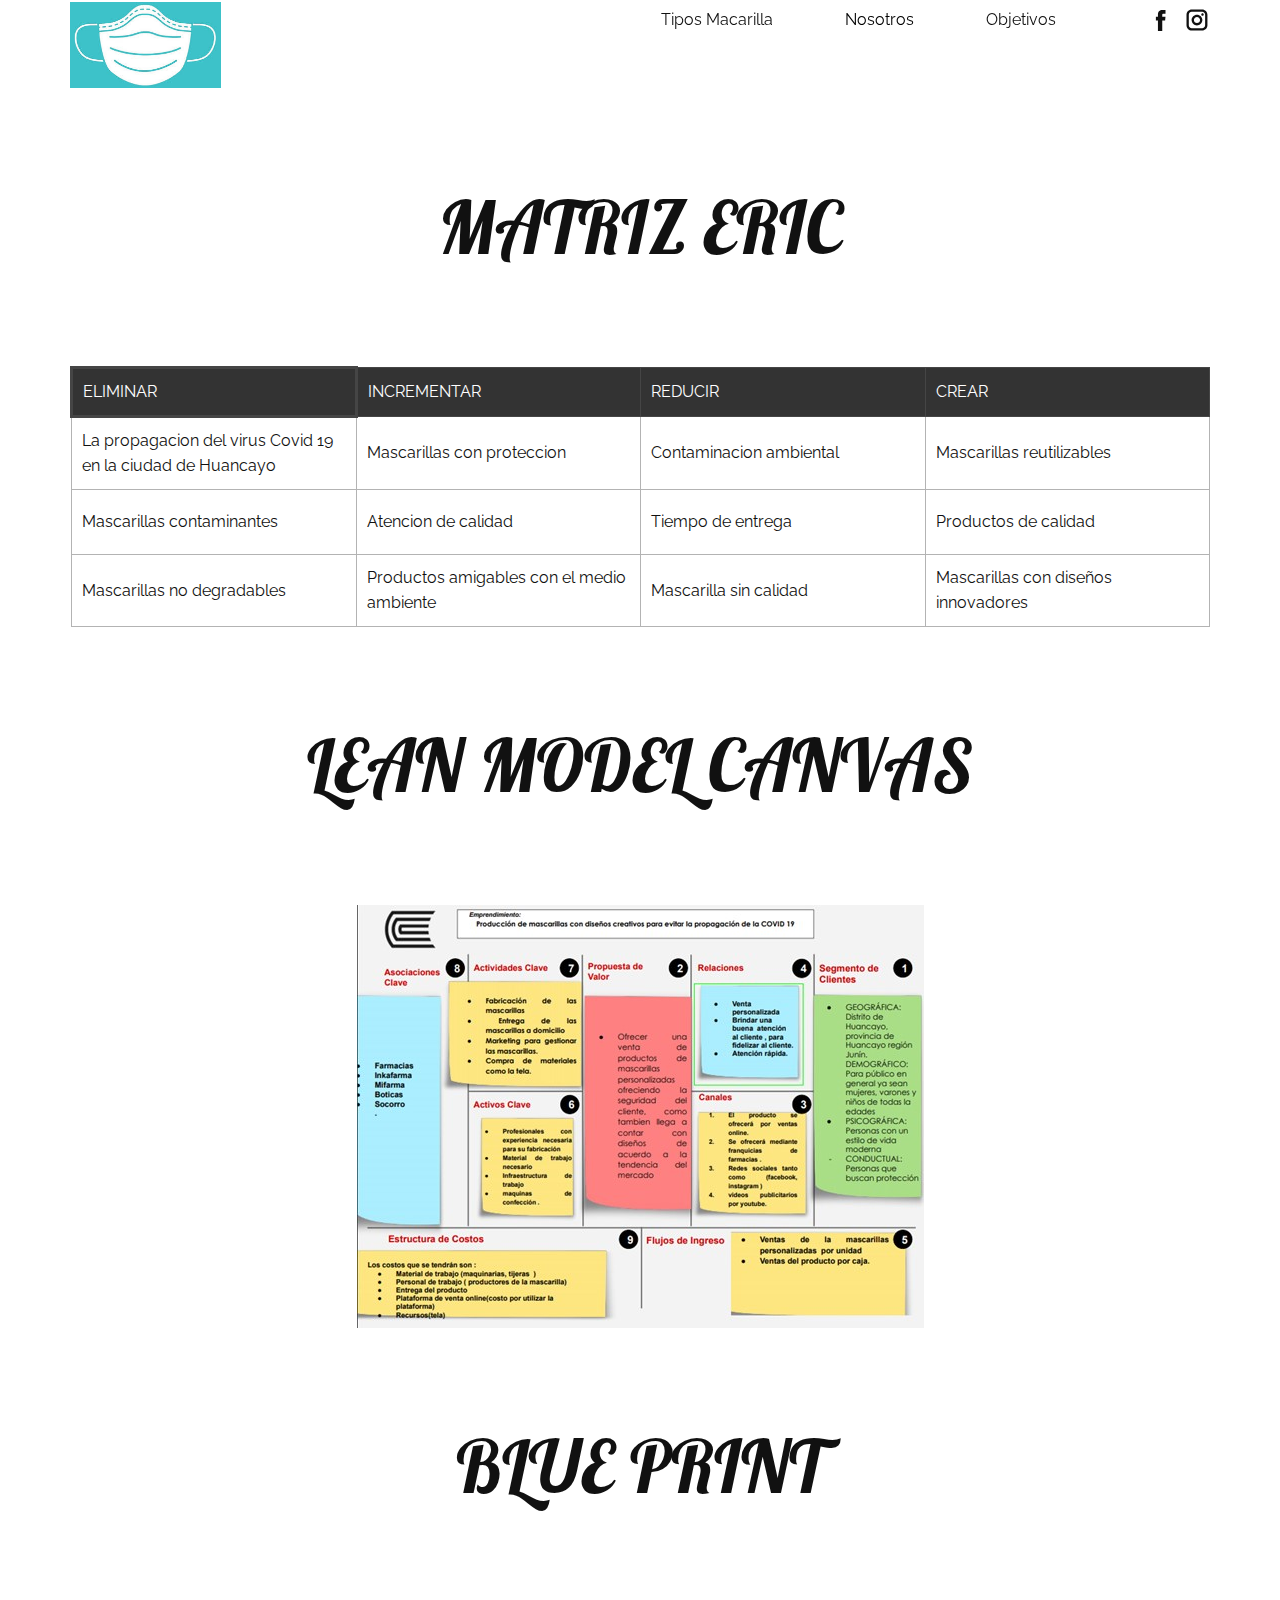
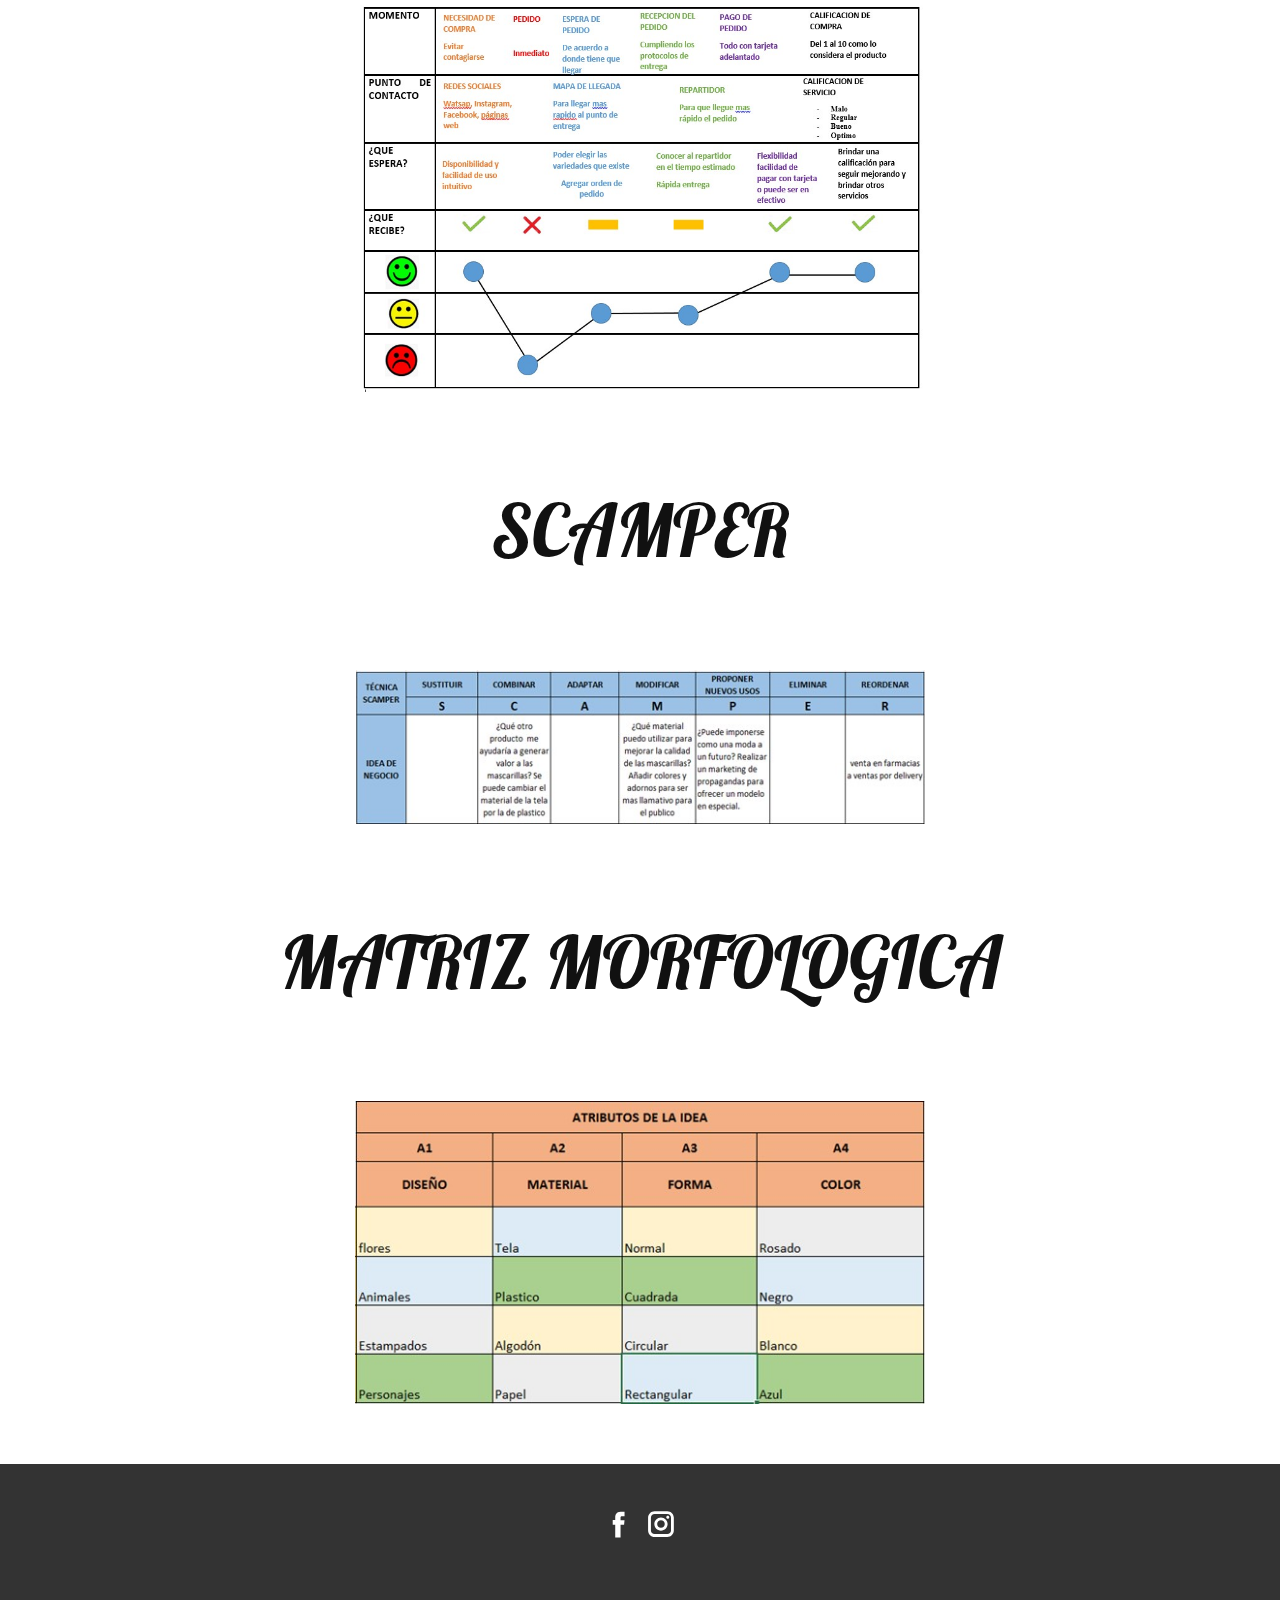
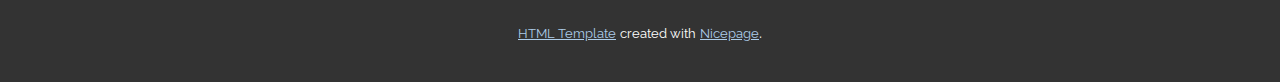
<file: Estructura.html>
<!DOCTYPE html>
<html style="font-size: 16px;">
  <head>
    <meta name="viewport" content="width=device-width, initial-scale=1.0">
    <meta charset="utf-8">
    <meta name="keywords" content="MATRIZ ERIC, LEAN MODEL CANVAS, BLUE PRINT, SCAMPER, MATRIZ MORFOLOGICA">
    <meta name="description" content="">
    <meta name="page_type" content="np-template-header-footer-from-plugin">
    <title>Estructura</title>
    <link rel="stylesheet" href="nicepage.css" media="screen">
<link rel="stylesheet" href="Estructura.css" media="screen">
    <script class="u-script" type="text/javascript" src="jquery.js" defer=""></script>
    <script class="u-script" type="text/javascript" src="nicepage.js" defer=""></script>
    <meta name="generator" content="Nicepage 2.25.0, nicepage.com">
    
    
    <link id="u-theme-google-font" rel="stylesheet" href="https://fonts.googleapis.com/css?family=Lobster:400|Raleway:100,100i,200,200i,300,300i,400,400i,500,500i,600,600i,700,700i,800,800i,900,900i">
    <script type="application/ld+json">{
		"@context": "http://schema.org",
		"@type": "Organization",
		"name": "",
		"url": "index.html",
		"logo": "images/LOGO.jpg",
		"sameAs": []
}</script>
    <meta property="og:title" content="Estructura">
    <meta property="og:type" content="website">
    <meta name="theme-color" content="#478ac9">
    <link rel="canonical" href="index.html">
    <meta property="og:url" content="index.html">
  </head>
  <body class="u-body"><header class="u-align-center-sm u-align-center-xs u-clearfix u-header u-sticky u-header" id="sec-7a4c"><div class="u-clearfix u-sheet u-sheet-1">
        <div class="u-social-icons u-spacing-10 u-social-icons-1">
          <a class="u-social-url" target="_blank" href="">
            <span class="u-icon u-icon-circle u-social-facebook u-social-type-logo u-icon-1">
              <svg class="u-svg-link" preserveAspectRatio="xMidYMin slice" viewBox="0 0 112 112" style=""><use xmlns:xlink="http://www.w3.org/1999/xlink" xlink:href="#svg-7901"></use></svg>
              <svg xmlns="http://www.w3.org/2000/svg" xmlns:xlink="http://www.w3.org/1999/xlink" version="1.1" xml:space="preserve" class="u-svg-content" viewBox="0 0 112 112" x="0px" y="0px" id="svg-7901"><path d="M75.5,28.8H65.4c-1.5,0-4,0.9-4,4.3v9.4h13.9l-1.5,15.8H61.4v45.1H42.8V58.3h-8.8V42.4h8.8V32.2 c0-7.4,3.4-18.8,18.8-18.8h13.8v15.4H75.5z"></path></svg>
            </span>
          </a>
          <a class="u-social-url" target="_blank" href="">
            <span class="u-icon u-icon-circle u-social-instagram u-social-type-logo u-icon-2">
              <svg class="u-svg-link" preserveAspectRatio="xMidYMin slice" viewBox="0 0 112 112" style=""><use xmlns:xlink="http://www.w3.org/1999/xlink" xlink:href="#svg-988e"></use></svg>
              <svg xmlns="http://www.w3.org/2000/svg" xmlns:xlink="http://www.w3.org/1999/xlink" version="1.1" xml:space="preserve" class="u-svg-content" viewBox="0 0 112 112" x="0px" y="0px" id="svg-988e"><path d="M55.9,32.9c-12.8,0-23.2,10.4-23.2,23.2s10.4,23.2,23.2,23.2s23.2-10.4,23.2-23.2S68.7,32.9,55.9,32.9z M55.9,69.4c-7.4,0-13.3-6-13.3-13.3c-0.1-7.4,6-13.3,13.3-13.3s13.3,6,13.3,13.3C69.3,63.5,63.3,69.4,55.9,69.4z"></path><path d="M79.7,26.8c-3,0-5.4,2.5-5.4,5.4s2.5,5.4,5.4,5.4c3,0,5.4-2.5,5.4-5.4S82.7,26.8,79.7,26.8z"></path><path d="M78.2,11H33.5C21,11,10.8,21.3,10.8,33.7v44.7c0,12.6,10.2,22.8,22.7,22.8h44.7c12.6,0,22.7-10.2,22.7-22.7 V33.7C100.8,21.1,90.6,11,78.2,11z M91,78.4c0,7.1-5.8,12.8-12.8,12.8H33.5c-7.1,0-12.8-5.8-12.8-12.8V33.7 c0-7.1,5.8-12.8,12.8-12.8h44.7c7.1,0,12.8,5.8,12.8,12.8V78.4z"></path></svg>
            </span>
          </a>
        </div>
        <nav class="u-align-left u-menu u-menu-dropdown u-offcanvas u-menu-1">
          <div class="menu-collapse" style="font-size: 1rem;">
            <a class="u-button-style u-custom-text-active-color u-nav-link" href="#">
              <svg class="u-svg-link" preserveAspectRatio="xMidYMin slice" viewBox="0 0 302 302" style=""><use xmlns:xlink="http://www.w3.org/1999/xlink" xlink:href="#svg-8a8f"></use></svg>
              <svg xmlns="http://www.w3.org/2000/svg" xmlns:xlink="http://www.w3.org/1999/xlink" version="1.1" id="svg-8a8f" x="0px" y="0px" viewBox="0 0 302 302" style="enable-background:new 0 0 302 302;" xml:space="preserve" class="u-svg-content"><g><rect y="36" width="302" height="30"></rect><rect y="236" width="302" height="30"></rect><rect y="136" width="302" height="30"></rect>
</g><g></g><g></g><g></g><g></g><g></g><g></g><g></g><g></g><g></g><g></g><g></g><g></g><g></g><g></g><g></g></svg>
            </a>
          </div>
          <div class="u-custom-menu u-nav-container">
            <ul class="u-nav u-unstyled u-nav-1"><li class="u-nav-item"><a class="u-button-style u-nav-link u-text-active-black u-text-hover-palette-2-base" href="Tipos-Macarilla.html" style="padding: 10px 36px;">Tipos Macarilla</a>
</li><li class="u-nav-item"><a class="u-button-style u-nav-link u-text-active-black u-text-hover-palette-2-base" href="Construccion.html" style="padding: 10px 36px;">Nosotros</a><div class="u-nav-popup"><ul class="u-h-spacing-20 u-nav u-unstyled u-v-spacing-10 u-nav-2"><li class="u-nav-item"><a class="u-button-style u-nav-link u-white" href="Estructura.html">Estructura</a>
</li><li class="u-nav-item"><a class="u-button-style u-nav-link u-white" href="Construccion.html">Construccion</a>
</li></ul>
</div>
</li><li class="u-nav-item"><a class="u-button-style u-nav-link u-text-active-black u-text-hover-palette-2-base" href="Objetivos.html" style="padding: 10px 36px;">Objetivos</a>
</li></ul>
          </div>
          <div class="u-custom-menu u-nav-container-collapse">
            <div class="u-align-center u-black u-container-style u-inner-container-layout u-opacity u-opacity-95 u-sidenav">
              <div class="u-menu-close"></div>
              <ul class="u-align-center u-nav u-popupmenu-items u-unstyled u-nav-3"><li class="u-nav-item"><a class="u-button-style u-nav-link" href="Tipos-Macarilla.html" style="padding: 10px 36px;">Tipos Macarilla</a>
</li><li class="u-nav-item"><a class="u-button-style u-nav-link" href="Construccion.html" style="padding: 10px 36px;">Nosotros</a><div class="u-nav-popup"><ul class="u-h-spacing-20 u-nav u-unstyled u-v-spacing-10 u-nav-4"><li class="u-nav-item"><a class="u-button-style u-nav-link" href="Estructura.html">Estructura</a>
</li><li class="u-nav-item"><a class="u-button-style u-nav-link" href="Construccion.html">Construccion</a>
</li></ul>
</div>
</li><li class="u-nav-item"><a class="u-button-style u-nav-link" href="Objetivos.html" style="padding: 10px 36px;">Objetivos</a>
</li></ul>
            </div>
            <div class="u-black u-menu-overlay u-opacity u-opacity-70"></div>
          </div>
        </nav>
        <a class="u-image u-logo u-image-1" data-image-width="297" data-image-height="170" title="Inicio" href="Macarilla.html">
          <img src="images/LOGO.jpg" class="u-logo-image u-logo-image-1" data-image-width="151.4627">
        </a>
      </div></header>
    <section class="u-align-center u-clearfix u-section-1" id="sec-d292">
      <div class="u-clearfix u-sheet u-sheet-1">
        <h1 class="u-heading-font u-text u-title u-text-1">
          <br>MATRIZ ERIC<br>
          <br>
        </h1>
        <div class="u-expanded-width u-table u-table-responsive u-table-1">
          <table class="u-table-entity u-table-entity-1">
            <colgroup>
              <col width="25%">
              <col width="25%">
              <col width="25%">
              <col width="25%">
            </colgroup>
            <thead class="u-grey-80 u-table-header u-table-header-1">
              <tr style="height: 46px;">
                <th class="u-border-3 u-border-grey-dark-1 u-table-cell u-table-cell-1">ELIMINAR</th>
                <th class="u-border-1 u-border-grey-dark-1 u-table-cell">INCREMENTAR</th>
                <th class="u-border-1 u-border-grey-dark-1 u-table-cell">REDUCIR</th>
                <th class="u-border-1 u-border-grey-dark-1 u-table-cell">CREAR</th>
              </tr>
            </thead>
            <tbody class="u-table-body">
              <tr style="height: 52px;">
                <td class="u-border-1 u-border-grey-30 u-table-cell">La propagacion del virus Covid 19 en la ciudad de Huancayo</td>
                <td class="u-border-1 u-border-grey-30 u-table-cell">Mascarillas con proteccion</td>
                <td class="u-border-1 u-border-grey-30 u-table-cell">Contaminacion ambiental</td>
                <td class="u-border-1 u-border-grey-30 u-table-cell">Mascarillas reutilizables</td>
              </tr>
              <tr style="height: 65px;">
                <td class="u-border-1 u-border-grey-30 u-table-cell">Mascarillas contaminantes</td>
                <td class="u-border-1 u-border-grey-30 u-table-cell">Atencion de calidad</td>
                <td class="u-border-1 u-border-grey-30 u-table-cell">Tiempo de entrega</td>
                <td class="u-border-1 u-border-grey-30 u-table-cell">Productos de calidad</td>
              </tr>
              <tr style="height: 65px;">
                <td class="u-border-1 u-border-grey-30 u-table-cell">Mascarillas no degradables</td>
                <td class="u-border-1 u-border-grey-30 u-table-cell">Productos amigables con el medio ambiente</td>
                <td class="u-border-1 u-border-grey-30 u-table-cell">Mascarilla sin calidad</td>
                <td class="u-border-1 u-border-grey-30 u-table-cell">Mascarillas con diseños innovadores</td>
              </tr>
            </tbody>
          </table>
        </div>
        <h1 class="u-heading-font u-text u-title u-text-2">
          <br>LEAN MODEL CANVAS<br>
          <br>
        </h1>
        <img src="images/LEANMODELCANVAS1.jpg" alt="" class="u-image u-image-default u-image-1" data-image-width="567" data-image-height="423">
        <h1 class="u-heading-font u-text u-text-default u-title u-text-3">
          <br>BLUE PRINT<br>
          <br>
        </h1>
        <img src="images/Leanmodelcanvas.jpg" alt="" class="u-image u-image-default u-image-2" data-image-width="916" data-image-height="622">
        <h1 class="u-heading-font u-text u-text-default u-title u-text-4">
          <br>SCAMPER<br>
          <br>
        </h1>
        <img src="images/SCAMPER.jpg" alt="" class="u-image u-image-default u-image-3" data-image-width="589" data-image-height="159">
        <h1 class="u-heading-font u-text u-text-default u-title u-text-5">
          <br>MATRIZ MORFOLOGICA<br>
          <br>
        </h1>
        <img src="images/matriz.jpg" alt="" class="u-image u-image-default u-image-4" data-image-width="589" data-image-height="313">
      </div>
    </section>
    
    
    <footer class="u-clearfix u-footer u-grey-80" id="sec-e2e5"><div class="u-clearfix u-sheet u-sheet-1">
        <div class="u-align-left u-social-icons u-spacing-10 u-social-icons-1">
          <a class="u-social-url" target="_blank" href="">
            <span class="u-icon u-icon-circle u-social-facebook u-social-type-logo u-icon-1">
              <svg class="u-svg-link" preserveAspectRatio="xMidYMin slice" viewBox="0 0 112 112" style=""><use xmlns:xlink="http://www.w3.org/1999/xlink" xlink:href="#svg-5d52"></use></svg>
              <svg xmlns="http://www.w3.org/2000/svg" xmlns:xlink="http://www.w3.org/1999/xlink" version="1.1" xml:space="preserve" class="u-svg-content" viewBox="0 0 112 112" x="0px" y="0px" id="svg-5d52"><path d="M75.5,28.8H65.4c-1.5,0-4,0.9-4,4.3v9.4h13.9l-1.5,15.8H61.4v45.1H42.8V58.3h-8.8V42.4h8.8V32.2 c0-7.4,3.4-18.8,18.8-18.8h13.8v15.4H75.5z"></path></svg>
            </span>
          </a>
          <a class="u-social-url" target="_blank" href="">
            <span class="u-icon u-icon-circle u-social-instagram u-social-type-logo u-icon-2">
              <svg class="u-svg-link" preserveAspectRatio="xMidYMin slice" viewBox="0 0 112 112" style=""><use xmlns:xlink="http://www.w3.org/1999/xlink" xlink:href="#svg-29f5"></use></svg>
              <svg xmlns="http://www.w3.org/2000/svg" xmlns:xlink="http://www.w3.org/1999/xlink" version="1.1" xml:space="preserve" class="u-svg-content" viewBox="0 0 112 112" x="0px" y="0px" id="svg-29f5"><path d="M55.9,32.9c-12.8,0-23.2,10.4-23.2,23.2s10.4,23.2,23.2,23.2s23.2-10.4,23.2-23.2S68.7,32.9,55.9,32.9z M55.9,69.4c-7.4,0-13.3-6-13.3-13.3c-0.1-7.4,6-13.3,13.3-13.3s13.3,6,13.3,13.3C69.3,63.5,63.3,69.4,55.9,69.4z"></path><path d="M79.7,26.8c-3,0-5.4,2.5-5.4,5.4s2.5,5.4,5.4,5.4c3,0,5.4-2.5,5.4-5.4S82.7,26.8,79.7,26.8z"></path><path d="M78.2,11H33.5C21,11,10.8,21.3,10.8,33.7v44.7c0,12.6,10.2,22.8,22.7,22.8h44.7c12.6,0,22.7-10.2,22.7-22.7 V33.7C100.8,21.1,90.6,11,78.2,11z M91,78.4c0,7.1-5.8,12.8-12.8,12.8H33.5c-7.1,0-12.8-5.8-12.8-12.8V33.7 c0-7.1,5.8-12.8,12.8-12.8h44.7c7.1,0,12.8,5.8,12.8,12.8V78.4z"></path></svg>
            </span>
          </a>
        </div>
      </div></footer>
    <section class="u-backlink u-clearfix u-grey-80">
      <a class="u-link" href="https://nicepage.com/html-templates" target="_blank">
        <span>HTML Template</span>
      </a>
      <p class="u-text">
        <span>created with</span>
      </p>
      <a class="u-link" href="https://nicepage.com/html" target="_blank">
        <span>Nicepage</span>
      </a>. 
    </section>
  </body>
</html>
</file>
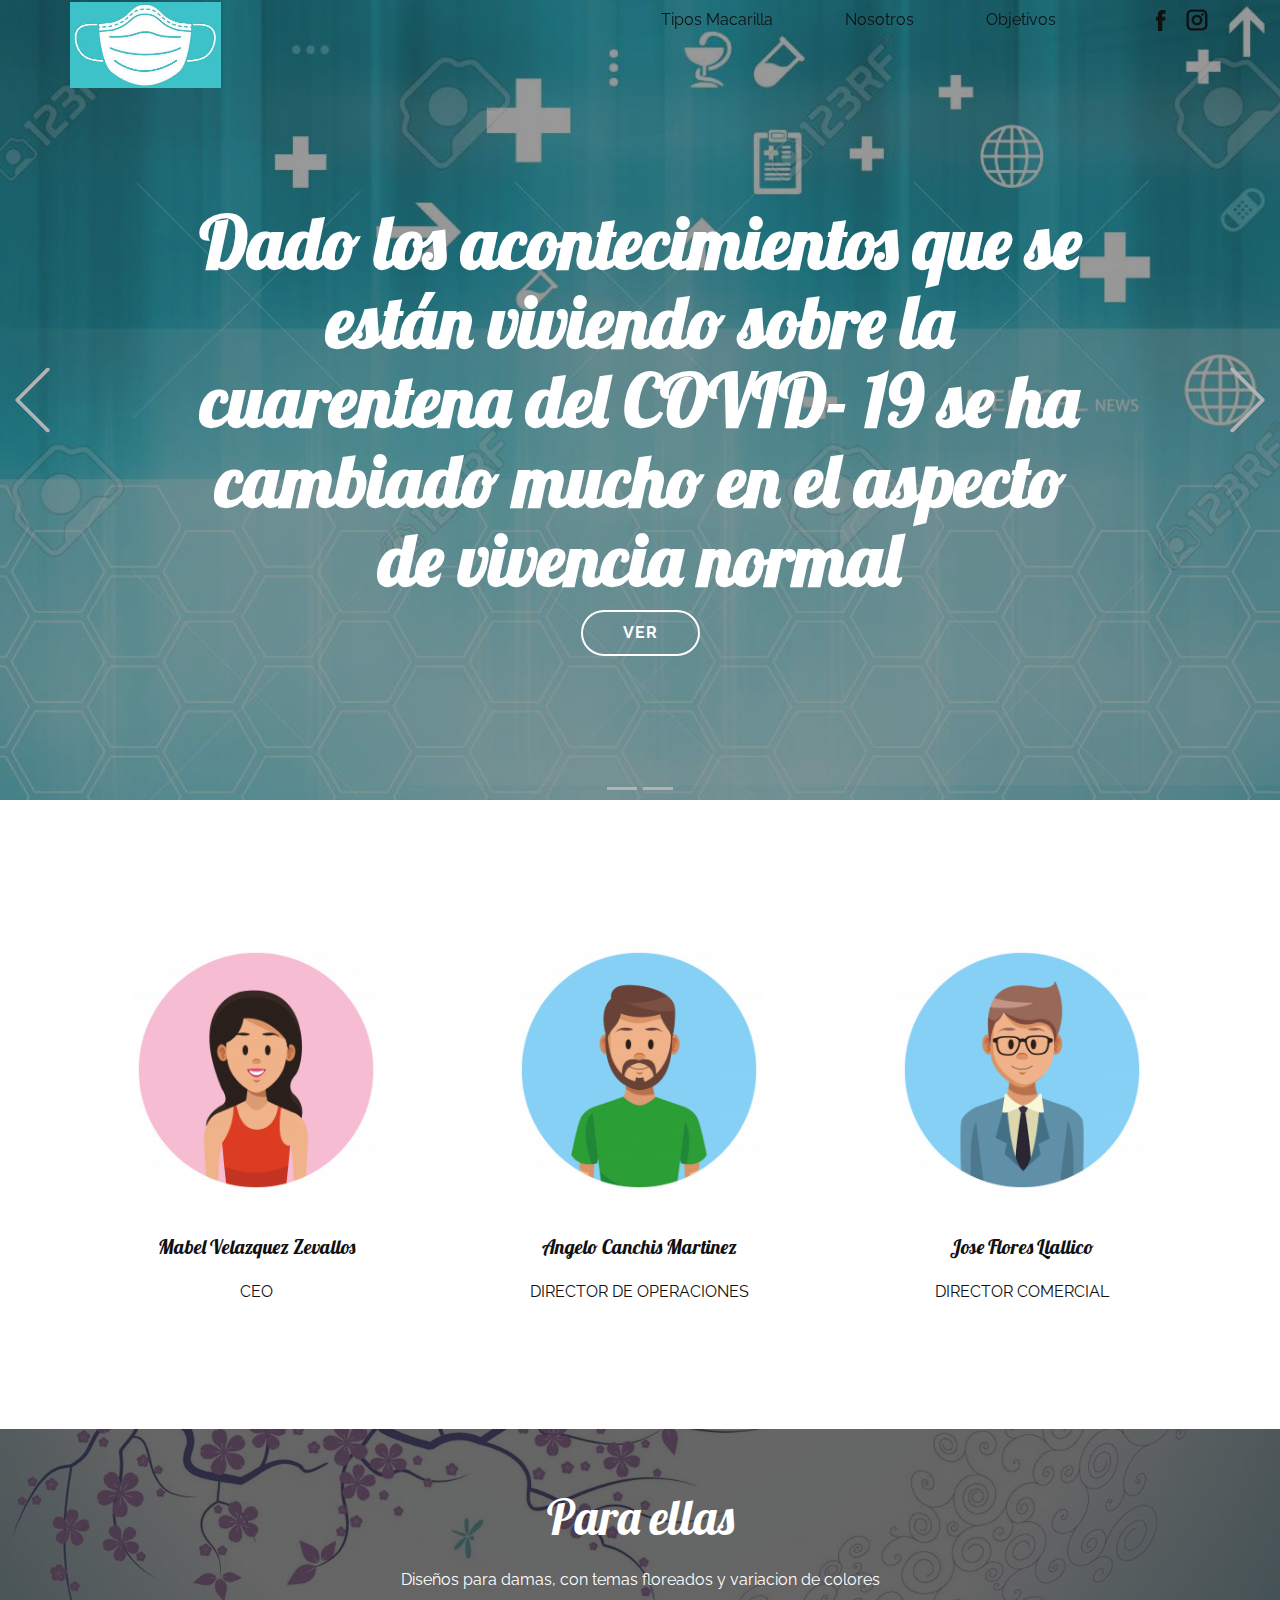
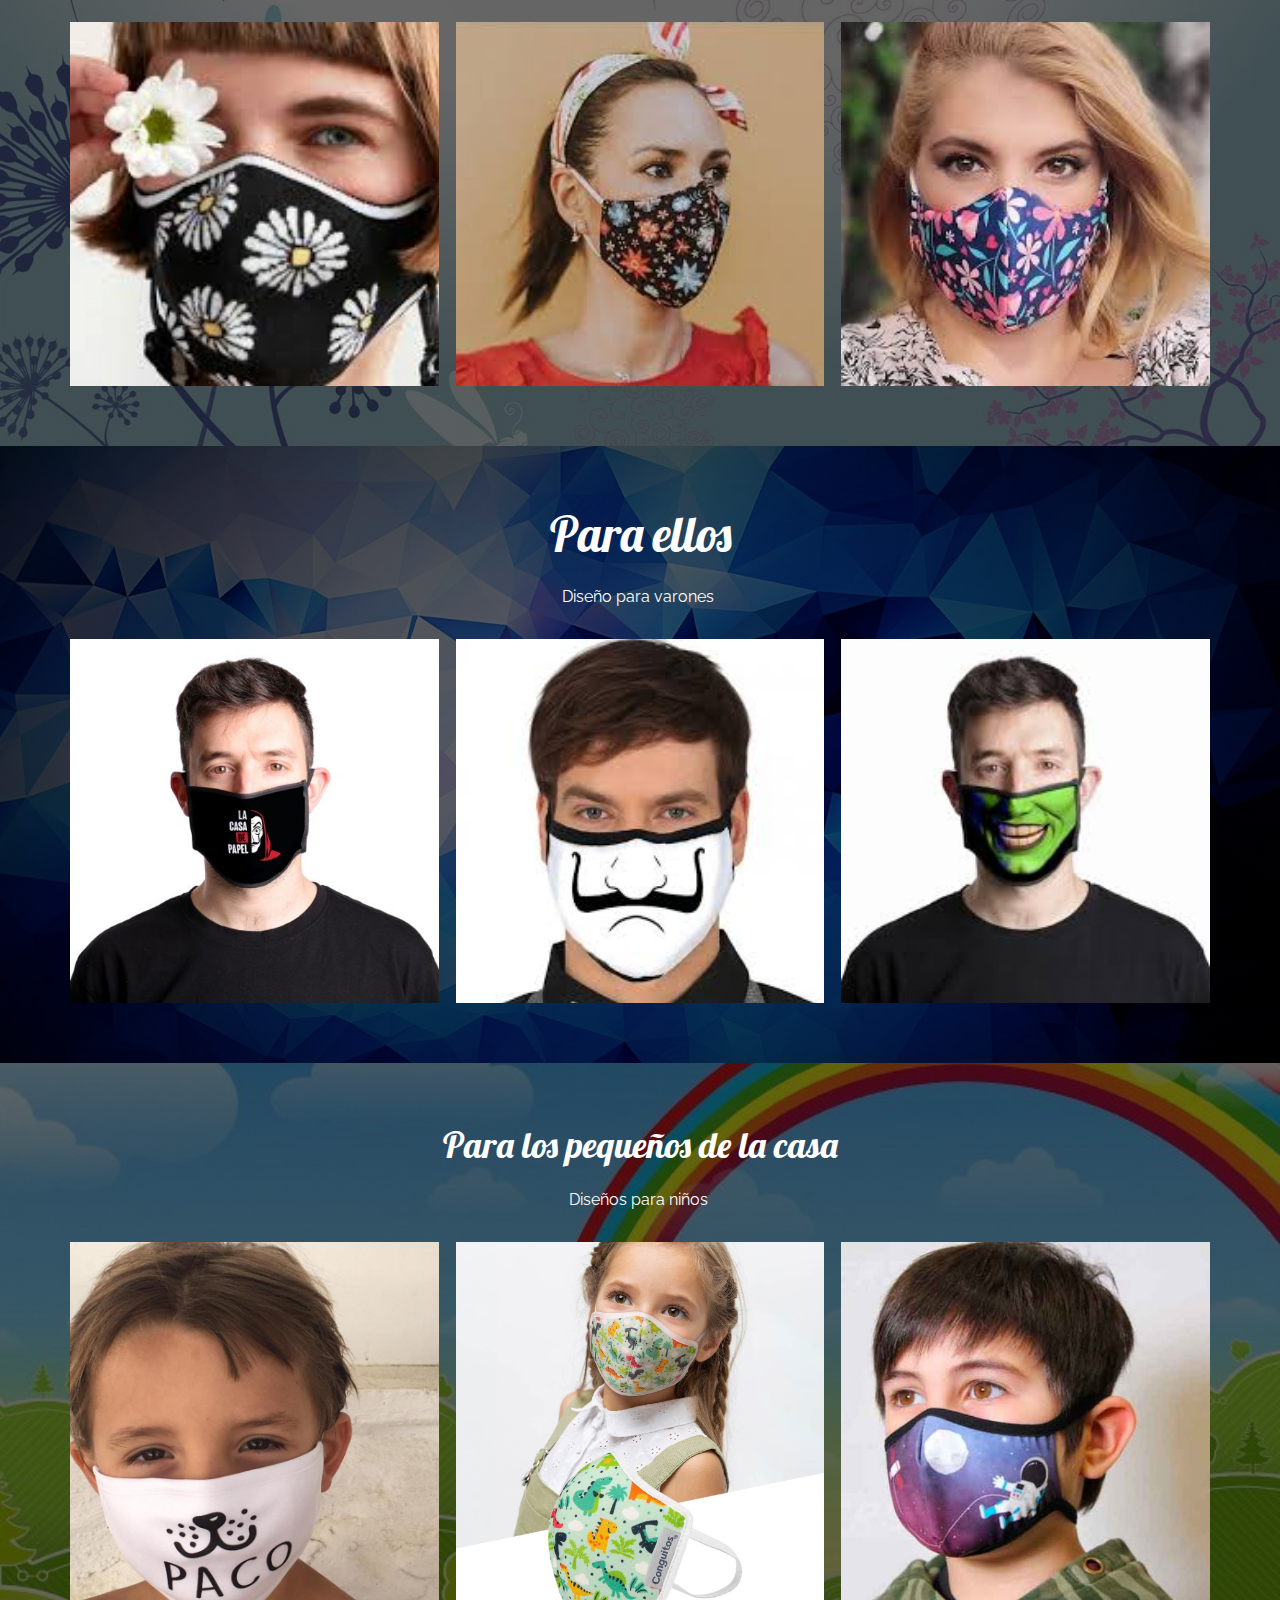
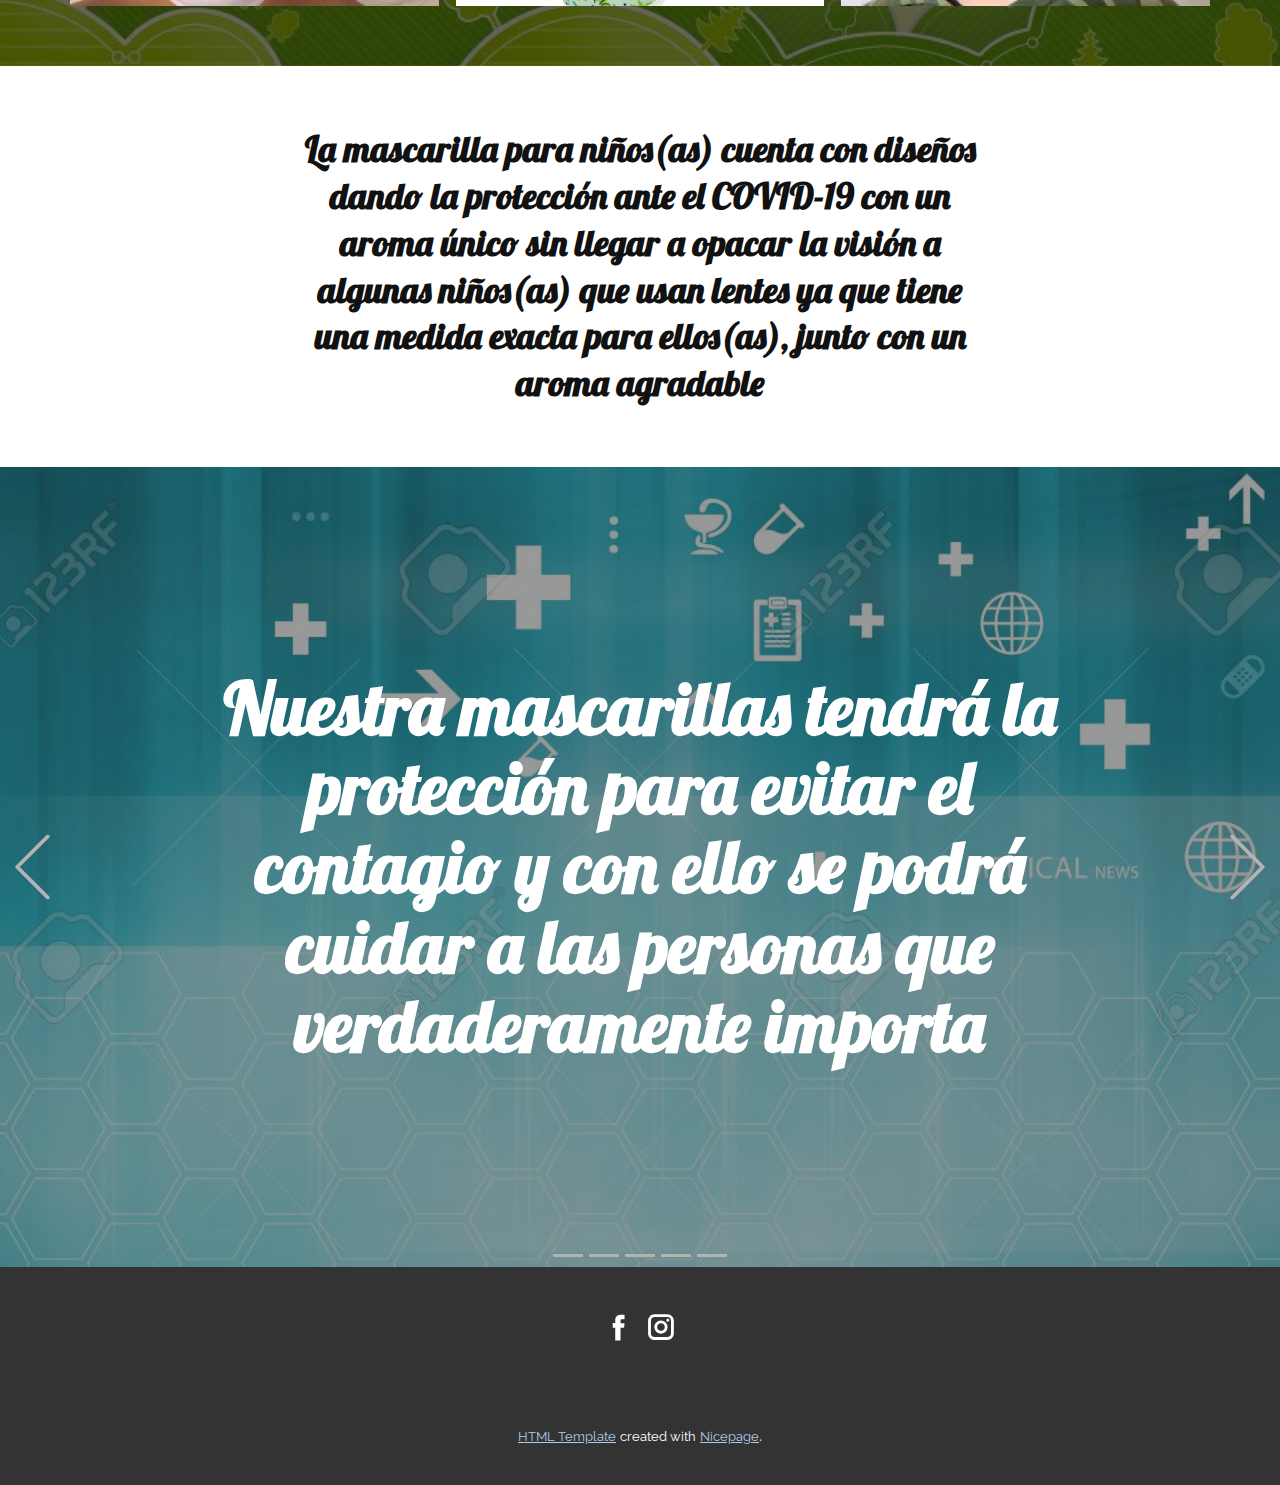
<file: Macarilla.html>
<!DOCTYPE html>
<html style="font-size: 16px;">
  <head>
    <meta name="viewport" content="width=device-width, initial-scale=1.0">
    <meta charset="utf-8">
    <meta name="keywords" content="Dado lo siguientes
acontecimientos que se están viviendo sobre la cuarentena del COVID- 19 se ha
cambiado mucho en el aspecto de vivencia normal, “Es obligatorio el
uso de mascarilla para circular por las vías de uso público”">
    <meta name="description" content="">
    <meta name="page_type" content="np-template-header-footer-from-plugin">
    <title>Macarilla</title>
    <link rel="stylesheet" href="nicepage.css" media="screen">
<link rel="stylesheet" href="Macarilla.css" media="screen">
    <script class="u-script" type="text/javascript" src="jquery.js" defer=""></script>
    <script class="u-script" type="text/javascript" src="nicepage.js" defer=""></script>
    <meta name="generator" content="Nicepage 2.25.0, nicepage.com">
    
    
    
    
    
    
    
    
    
    
    
    
    
    
    
    <link id="u-theme-google-font" rel="stylesheet" href="https://fonts.googleapis.com/css?family=Lobster:400|Raleway:100,100i,200,200i,300,300i,400,400i,500,500i,600,600i,700,700i,800,800i,900,900i">
    <script type="application/ld+json">{
		"@context": "http://schema.org",
		"@type": "Organization",
		"name": "",
		"url": "index.html",
		"logo": "images/LOGO.jpg",
		"sameAs": []
}</script>
    <meta property="og:title" content="Macarilla">
    <meta property="og:type" content="website">
    <meta name="theme-color" content="#478ac9">
    <link rel="canonical" href="index.html">
    <meta property="og:url" content="index.html">
  </head>
  <body class="u-body u-overlap"><header class="u-align-center-sm u-align-center-xs u-clearfix u-header u-sticky u-header" id="sec-7a4c"><div class="u-clearfix u-sheet u-sheet-1">
        <div class="u-social-icons u-spacing-10 u-social-icons-1">
          <a class="u-social-url" target="_blank" href="">
            <span class="u-icon u-icon-circle u-social-facebook u-social-type-logo u-icon-1">
              <svg class="u-svg-link" preserveAspectRatio="xMidYMin slice" viewBox="0 0 112 112" style=""><use xmlns:xlink="http://www.w3.org/1999/xlink" xlink:href="#svg-7901"></use></svg>
              <svg xmlns="http://www.w3.org/2000/svg" xmlns:xlink="http://www.w3.org/1999/xlink" version="1.1" xml:space="preserve" class="u-svg-content" viewBox="0 0 112 112" x="0px" y="0px" id="svg-7901"><path d="M75.5,28.8H65.4c-1.5,0-4,0.9-4,4.3v9.4h13.9l-1.5,15.8H61.4v45.1H42.8V58.3h-8.8V42.4h8.8V32.2 c0-7.4,3.4-18.8,18.8-18.8h13.8v15.4H75.5z"></path></svg>
            </span>
          </a>
          <a class="u-social-url" target="_blank" href="">
            <span class="u-icon u-icon-circle u-social-instagram u-social-type-logo u-icon-2">
              <svg class="u-svg-link" preserveAspectRatio="xMidYMin slice" viewBox="0 0 112 112" style=""><use xmlns:xlink="http://www.w3.org/1999/xlink" xlink:href="#svg-988e"></use></svg>
              <svg xmlns="http://www.w3.org/2000/svg" xmlns:xlink="http://www.w3.org/1999/xlink" version="1.1" xml:space="preserve" class="u-svg-content" viewBox="0 0 112 112" x="0px" y="0px" id="svg-988e"><path d="M55.9,32.9c-12.8,0-23.2,10.4-23.2,23.2s10.4,23.2,23.2,23.2s23.2-10.4,23.2-23.2S68.7,32.9,55.9,32.9z M55.9,69.4c-7.4,0-13.3-6-13.3-13.3c-0.1-7.4,6-13.3,13.3-13.3s13.3,6,13.3,13.3C69.3,63.5,63.3,69.4,55.9,69.4z"></path><path d="M79.7,26.8c-3,0-5.4,2.5-5.4,5.4s2.5,5.4,5.4,5.4c3,0,5.4-2.5,5.4-5.4S82.7,26.8,79.7,26.8z"></path><path d="M78.2,11H33.5C21,11,10.8,21.3,10.8,33.7v44.7c0,12.6,10.2,22.8,22.7,22.8h44.7c12.6,0,22.7-10.2,22.7-22.7 V33.7C100.8,21.1,90.6,11,78.2,11z M91,78.4c0,7.1-5.8,12.8-12.8,12.8H33.5c-7.1,0-12.8-5.8-12.8-12.8V33.7 c0-7.1,5.8-12.8,12.8-12.8h44.7c7.1,0,12.8,5.8,12.8,12.8V78.4z"></path></svg>
            </span>
          </a>
        </div>
        <nav class="u-align-left u-menu u-menu-dropdown u-offcanvas u-menu-1">
          <div class="menu-collapse" style="font-size: 1rem;">
            <a class="u-button-style u-custom-text-active-color u-nav-link" href="#">
              <svg class="u-svg-link" preserveAspectRatio="xMidYMin slice" viewBox="0 0 302 302" style=""><use xmlns:xlink="http://www.w3.org/1999/xlink" xlink:href="#svg-8a8f"></use></svg>
              <svg xmlns="http://www.w3.org/2000/svg" xmlns:xlink="http://www.w3.org/1999/xlink" version="1.1" id="svg-8a8f" x="0px" y="0px" viewBox="0 0 302 302" style="enable-background:new 0 0 302 302;" xml:space="preserve" class="u-svg-content"><g><rect y="36" width="302" height="30"></rect><rect y="236" width="302" height="30"></rect><rect y="136" width="302" height="30"></rect>
</g><g></g><g></g><g></g><g></g><g></g><g></g><g></g><g></g><g></g><g></g><g></g><g></g><g></g><g></g><g></g></svg>
            </a>
          </div>
          <div class="u-custom-menu u-nav-container">
            <ul class="u-nav u-unstyled u-nav-1"><li class="u-nav-item"><a class="u-button-style u-nav-link u-text-active-black u-text-hover-palette-2-base" href="Tipos-Macarilla.html" style="padding: 10px 36px;">Tipos Macarilla</a>
</li><li class="u-nav-item"><a class="u-button-style u-nav-link u-text-active-black u-text-hover-palette-2-base" href="Construccion.html" style="padding: 10px 36px;">Nosotros</a><div class="u-nav-popup"><ul class="u-h-spacing-20 u-nav u-unstyled u-v-spacing-10 u-nav-2"><li class="u-nav-item"><a class="u-button-style u-nav-link u-white" href="Estructura.html">Estructura</a>
</li><li class="u-nav-item"><a class="u-button-style u-nav-link u-white" href="Construccion.html">Construccion</a>
</li></ul>
</div>
</li><li class="u-nav-item"><a class="u-button-style u-nav-link u-text-active-black u-text-hover-palette-2-base" href="Objetivos.html" style="padding: 10px 36px;">Objetivos</a>
</li></ul>
          </div>
          <div class="u-custom-menu u-nav-container-collapse">
            <div class="u-align-center u-black u-container-style u-inner-container-layout u-opacity u-opacity-95 u-sidenav">
              <div class="u-menu-close"></div>
              <ul class="u-align-center u-nav u-popupmenu-items u-unstyled u-nav-3"><li class="u-nav-item"><a class="u-button-style u-nav-link" href="Tipos-Macarilla.html" style="padding: 10px 36px;">Tipos Macarilla</a>
</li><li class="u-nav-item"><a class="u-button-style u-nav-link" href="Construccion.html" style="padding: 10px 36px;">Nosotros</a><div class="u-nav-popup"><ul class="u-h-spacing-20 u-nav u-unstyled u-v-spacing-10 u-nav-4"><li class="u-nav-item"><a class="u-button-style u-nav-link" href="Estructura.html">Estructura</a>
</li><li class="u-nav-item"><a class="u-button-style u-nav-link" href="Construccion.html">Construccion</a>
</li></ul>
</div>
</li><li class="u-nav-item"><a class="u-button-style u-nav-link" href="Objetivos.html" style="padding: 10px 36px;">Objetivos</a>
</li></ul>
            </div>
            <div class="u-black u-menu-overlay u-opacity u-opacity-70"></div>
          </div>
        </nav>
        <a class="u-image u-logo u-image-1" data-image-width="297" data-image-height="170" title="Inicio" href="Macarilla.html">
          <img src="images/LOGO.jpg" class="u-logo-image u-logo-image-1" data-image-width="151.4627">
        </a>
      </div></header>
    <section id="carousel_8304" class="u-carousel u-slide u-block-2049-1" data-u-ride="carousel" data-interval="5000">
      <ol class="u-absolute-hcenter u-carousel-indicators u-block-2049-2">
        <li data-u-target="#carousel_8304" data-u-slide-to="0" class="u-active u-grey-30"></li>
        <li data-u-target="#carousel_8304" data-u-slide-to="1" class="u-grey-30"></li>
      </ol>
      <div class="u-carousel-inner" role="listbox">
        <div class="u-active u-align-center u-carousel-item u-clearfix u-image u-shading u-section-1-1" src="">
          <div class="u-clearfix u-sheet u-sheet-1">
            <h1 class="u-text u-title u-text-1">Dado los acontecimientos que se están viviendo sobre la cuarentena del COVID- 19 se ha
cambiado mucho en el aspecto de vivencia normal</h1>
            <a href="https://www.mayoclinic.org/es-es/diseases-conditions/coronavirus/symptoms-causes/syc-20479963" class="u-border-2 u-border-radius-50 u-border-white u-btn u-btn-round u-button-style u-btn-1" target="_blank">VER</a>
          </div>
        </div>
        <div class="u-align-center u-carousel-item u-clearfix u-image u-shading u-section-1-2" data-image-width="1300" data-image-height="758">
          <div class="u-clearfix u-sheet u-sheet-1">
            <h5 class="u-text u-text-1">Decreto Supremo N°
051-2020-PCM</h5>
            <h1 class="u-text u-title u-text-2">“Es obligatorio el
uso de mascarilla para circular por las vías de uso público”&nbsp;</h1>
            <a href="https://www.gob.pe/institucion/pcm/normas-legales/462808-051-2020-pcm" class="u-border-2 u-border-radius-50 u-border-white u-btn u-btn-round u-button-style u-btn-1" target="_blank">VER</a>
          </div>
        </div>
      </div>
      <a class="u-absolute-vcenter u-carousel-control u-carousel-control-prev u-text-grey-30 u-block-2049-3" href="#carousel_8304" role="button" data-u-slide="prev">
        <span aria-hidden="true">
          <svg viewBox="0 0 477.175 477.175"><path d="M145.188,238.575l215.5-215.5c5.3-5.3,5.3-13.8,0-19.1s-13.8-5.3-19.1,0l-225.1,225.1c-5.3,5.3-5.3,13.8,0,19.1l225.1,225
                    c2.6,2.6,6.1,4,9.5,4s6.9-1.3,9.5-4c5.3-5.3,5.3-13.8,0-19.1L145.188,238.575z"></path></svg>
        </span>
        <span class="sr-only">Previous</span>
      </a>
      <a class="u-absolute-vcenter u-carousel-control u-carousel-control-next u-text-grey-30 u-block-2049-4" href="#carousel_8304" role="button" data-u-slide="next">
        <span aria-hidden="true">
          <svg viewBox="0 0 477.175 477.175"><path d="M360.731,229.075l-225.1-225.1c-5.3-5.3-13.8-5.3-19.1,0s-5.3,13.8,0,19.1l215.5,215.5l-215.5,215.5
                    c-5.3,5.3-5.3,13.8,0,19.1c2.6,2.6,6.1,4,9.5,4c3.4,0,6.9-1.3,9.5-4l225.1-225.1C365.931,242.875,365.931,234.275,360.731,229.075z"></path></svg>
        </span>
        <span class="sr-only">Next</span>
      </a>
    </section>
    <section class="u-clearfix u-section-2" id="sec-5761">
      <div class="u-clearfix u-sheet u-valign-middle u-sheet-1">
        <div class="u-list u-repeater u-list-1">
          <div class="u-align-center u-container-style u-list-item u-repeater-item">
            <div class="u-container-layout u-similar-container u-valign-top u-container-layout-1">
              <div alt="" class="u-image u-image-circle u-image-1" src="" data-href="https://www.facebook.com/shirley.velasquezzevallos" data-target="_blank"></div>
              <h5 class="u-align-center-lg u-align-center-md u-align-center-sm u-align-center-xs u-text u-text-1">Mabel Velazquez Zevallos</h5>
              <p class="u-align-center-lg u-align-center-md u-align-center-sm u-align-center-xs u-text u-text-2">CEO</p>
            </div>
          </div>
          <div class="u-align-center u-container-style u-list-item u-repeater-item">
            <div class="u-container-layout u-similar-container u-valign-top u-container-layout-2">
              <div alt="" class="u-image u-image-circle u-image-2" src="" data-href="https://www.facebook.com/yung.reed.980" data-target="_blank"></div>
              <h5 class="u-text u-text-3">Angelo Canchis Martinez</h5>
              <p class="u-text u-text-4">DIRECTOR DE OPERACIONES</p>
            </div>
          </div>
          <div class="u-align-center u-container-style u-list-item u-repeater-item">
            <div class="u-container-layout u-similar-container u-valign-top u-container-layout-3">
              <div alt="" class="u-image u-image-circle u-image-3" src="" data-href="https://www.facebook.com/floresllallico" data-target="_blank"></div>
              <h5 class="u-text u-text-5">Jose Flores Llallico</h5>
              <p class="u-text u-text-6">DIRECTOR COMERCIAL</p>
            </div>
          </div>
        </div>
      </div>
    </section>
    <section class="u-align-center u-clearfix u-image u-shading u-section-3" src="" id="sec-c883">
      <div class="u-clearfix u-sheet u-sheet-1">
        <h2 class="u-text u-text-1">Para ellas</h2>
        <p class="u-text u-text-2">Diseños para damas, con temas floreados y variacion de colores</p>
        <div class="u-expanded-width u-gallery u-layout-grid u-lightbox u-show-text-on-hover u-gallery-1">
          <div class="u-gallery-inner u-gallery-inner-1">
            <div class="u-effect-fade u-gallery-item">
              <div class="u-back-slide">
                <img class="u-back-image u-expanded" src="images/mujer1.jpg">
              </div>
              <div class="u-over-slide u-shading u-over-slide-1">
                <h3 class="u-gallery-heading"></h3>
                <p class="u-gallery-text"></p>
              </div>
            </div>
            <div class="u-effect-fade u-gallery-item">
              <div class="u-back-slide">
                <img class="u-back-image u-expanded" src="images/mujer2.jpg">
              </div>
              <div class="u-over-slide u-shading u-over-slide-2">
                <h3 class="u-gallery-heading"></h3>
                <p class="u-gallery-text"></p>
              </div>
            </div>
            <div class="u-effect-fade u-gallery-item">
              <div class="u-back-slide">
                <img class="u-back-image u-expanded" src="images/mujer3.jpg">
              </div>
              <div class="u-over-slide u-shading u-over-slide-3">
                <h3 class="u-gallery-heading"></h3>
                <p class="u-gallery-text"></p>
              </div>
            </div>
          </div>
        </div>
      </div>
    </section>
    <section class="u-align-center u-clearfix u-image u-shading u-section-4" src="" id="sec-d256">
      <div class="u-clearfix u-sheet u-sheet-1">
        <h2 class="u-text u-text-1">Para ellos</h2>
        <p class="u-text u-text-2">Diseño para varones&nbsp;</p>
        <div class="u-expanded-width u-gallery u-layout-grid u-lightbox u-show-text-on-hover u-gallery-1">
          <div class="u-gallery-inner u-gallery-inner-1">
            <div class="u-effect-fade u-gallery-item">
              <div class="u-back-slide">
                <img class="u-back-image u-expanded" src="images/hombre2.jpg">
              </div>
              <div class="u-over-slide u-shading u-over-slide-1">
                <h3 class="u-gallery-heading"></h3>
                <p class="u-gallery-text"></p>
              </div>
            </div>
            <div class="u-effect-fade u-gallery-item">
              <div class="u-back-slide">
                <img class="u-back-image u-expanded" src="images/hombre1.jpg">
              </div>
              <div class="u-over-slide u-shading u-over-slide-2">
                <h3 class="u-gallery-heading"></h3>
                <p class="u-gallery-text"></p>
              </div>
            </div>
            <div class="u-effect-fade u-gallery-item">
              <div class="u-back-slide">
                <img class="u-back-image u-expanded" src="images/hombre3.jpg">
              </div>
              <div class="u-over-slide u-shading u-over-slide-3">
                <h3 class="u-gallery-heading"></h3>
                <p class="u-gallery-text"></p>
              </div>
            </div>
          </div>
        </div>
      </div>
    </section>
    <section class="u-align-center u-clearfix u-image u-shading u-section-5" src="" id="sec-e655">
      <div class="u-clearfix u-sheet u-sheet-1">
        <h2 class="u-text u-text-1">Para los pequeños de la casa</h2>
        <p class="u-text u-text-2">Diseños para niños&nbsp;</p>
        <div class="u-expanded-width u-gallery u-layout-grid u-lightbox u-show-text-on-hover u-gallery-1">
          <div class="u-gallery-inner u-gallery-inner-1">
            <div class="u-effect-fade u-gallery-item">
              <div class="u-back-slide">
                <img class="u-back-image u-expanded" src="images/nio1.jpg">
              </div>
              <div class="u-over-slide u-shading u-over-slide-1">
                <h3 class="u-gallery-heading"></h3>
                <p class="u-gallery-text"></p>
              </div>
            </div>
            <div class="u-effect-fade u-gallery-item">
              <div class="u-back-slide">
                <img class="u-back-image u-expanded" src="images/nio2.jpg">
              </div>
              <div class="u-over-slide u-shading u-over-slide-2">
                <h3 class="u-gallery-heading"></h3>
                <p class="u-gallery-text"></p>
              </div>
            </div>
            <div class="u-effect-fade u-gallery-item">
              <div class="u-back-slide">
                <img class="u-back-image u-expanded" src="images/nio3.jpg">
              </div>
              <div class="u-over-slide u-shading u-over-slide-3">
                <h3 class="u-gallery-heading"></h3>
                <p class="u-gallery-text"></p>
              </div>
            </div>
          </div>
        </div>
      </div>
    </section>
    <section class="u-align-center u-clearfix u-section-6" id="sec-f55b">
      <div class="u-clearfix u-sheet u-valign-middle u-sheet-1">
        <h2 class="u-text u-text-1">La
mascarilla para niños(as) cuenta con diseños dando la protección ante el
COVID-19 con un aroma único sin llegar a opacar la visión a algunas niños(as) que
usan lentes ya que tiene una medida exacta para ellos(as), junto con un aroma
agradable</h2>
      </div>
    </section>
    <section id="carousel_8118" class="u-carousel u-slide u-block-787b-1" data-u-ride="carousel" data-interval="5000">
      <ol class="u-absolute-hcenter u-carousel-indicators u-block-787b-2">
        <li data-u-target="#carousel_8118" data-u-slide-to="0" class="u-active u-grey-30"></li>
        <li data-u-target="#carousel_8118" class="u-grey-30" data-u-slide-to="1"></li>
        <li data-u-target="#carousel_8118" class="u-grey-30" data-u-slide-to="2"></li>
        <li data-u-target="#carousel_8118" class="u-grey-30" data-u-slide-to="3"></li>
        <li data-u-target="#carousel_8118" class="u-grey-30" data-u-slide-to="4"></li>
      </ol>
      <div class="u-carousel-inner" role="listbox">
        <div class="u-active u-align-center u-carousel-item u-clearfix u-image u-shading u-section-7-1" src="" data-image-width="1300" data-image-height="758">
          <div class="u-clearfix u-sheet u-valign-middle u-sheet-1">
            <h1 class="u-text u-title u-text-1">Nuestra
mascarillas tendrá la protección para evitar el contagio y con ello se podrá
cuidar a las personas que verdaderamente importa</h1>
          </div>
        </div>
        <div class="u-align-center u-carousel-item u-clearfix u-image u-shading u-section-7-2" src="" data-image-width="1300" data-image-height="758">
          <div class="u-clearfix u-sheet u-valign-middle u-sheet-1">
            <h1 class="u-text u-title u-text-1">Como se sabe aún
no se tiene una cura, por lo tanto el uso de mascarilla es indispensable</h1>
          </div>
        </div>
        <div class="u-align-center u-carousel-item u-clearfix u-image u-shading u-section-7-3" src="" data-image-width="1300" data-image-height="758">
          <div class="u-clearfix u-sheet u-valign-middle u-sheet-1">
            <h1 class="u-text u-title u-text-1">Los diseños serán llamativos tanto para los
jóvenes adultos y niños ya que estos diseños serán muy llamativos</h1>
          </div>
        </div>
        <div class="u-align-center u-carousel-item u-clearfix u-image u-shading u-section-7-4" src="" data-image-width="1300" data-image-height="758">
          <div class="u-clearfix u-sheet u-valign-middle u-sheet-1">
            <h1 class="u-text u-title u-text-1">Las laminas de
olores serán únicos ya que tendremos variedades y ya que les gustara oler la
mascarilla cada vez que se ponga</h1>
          </div>
        </div>
        <div class="u-align-center u-carousel-item u-clearfix u-image u-shading u-section-7-5" src="" data-image-width="1300" data-image-height="758">
          <div class="u-clearfix u-sheet u-sheet-1">
            <h1 class="u-text u-title u-text-1">Se tendrá estándares que se&nbsp; cumplirán para evitar los contagio, mas que nada en sitios públicos</h1>
          </div>
        </div>
      </div>
      <a class="u-absolute-vcenter u-carousel-control u-carousel-control-prev u-text-grey-30 u-block-787b-3" href="#carousel_8118" role="button" data-u-slide="prev">
        <span aria-hidden="true">
          <svg viewBox="0 0 477.175 477.175"><path d="M145.188,238.575l215.5-215.5c5.3-5.3,5.3-13.8,0-19.1s-13.8-5.3-19.1,0l-225.1,225.1c-5.3,5.3-5.3,13.8,0,19.1l225.1,225
                    c2.6,2.6,6.1,4,9.5,4s6.9-1.3,9.5-4c5.3-5.3,5.3-13.8,0-19.1L145.188,238.575z"></path></svg>
        </span>
        <span class="sr-only">Previous</span>
      </a>
      <a class="u-absolute-vcenter u-carousel-control u-carousel-control-next u-text-grey-30 u-block-787b-4" href="#carousel_8118" role="button" data-u-slide="next">
        <span aria-hidden="true">
          <svg viewBox="0 0 477.175 477.175"><path d="M360.731,229.075l-225.1-225.1c-5.3-5.3-13.8-5.3-19.1,0s-5.3,13.8,0,19.1l215.5,215.5l-215.5,215.5
                    c-5.3,5.3-5.3,13.8,0,19.1c2.6,2.6,6.1,4,9.5,4c3.4,0,6.9-1.3,9.5-4l225.1-225.1C365.931,242.875,365.931,234.275,360.731,229.075z"></path></svg>
        </span>
        <span class="sr-only">Next</span>
      </a>
    </section>
    
    
    <footer class="u-clearfix u-footer u-grey-80" id="sec-e2e5"><div class="u-clearfix u-sheet u-sheet-1">
        <div class="u-align-left u-social-icons u-spacing-10 u-social-icons-1">
          <a class="u-social-url" target="_blank" href="">
            <span class="u-icon u-icon-circle u-social-facebook u-social-type-logo u-icon-1">
              <svg class="u-svg-link" preserveAspectRatio="xMidYMin slice" viewBox="0 0 112 112" style=""><use xmlns:xlink="http://www.w3.org/1999/xlink" xlink:href="#svg-5d52"></use></svg>
              <svg xmlns="http://www.w3.org/2000/svg" xmlns:xlink="http://www.w3.org/1999/xlink" version="1.1" xml:space="preserve" class="u-svg-content" viewBox="0 0 112 112" x="0px" y="0px" id="svg-5d52"><path d="M75.5,28.8H65.4c-1.5,0-4,0.9-4,4.3v9.4h13.9l-1.5,15.8H61.4v45.1H42.8V58.3h-8.8V42.4h8.8V32.2 c0-7.4,3.4-18.8,18.8-18.8h13.8v15.4H75.5z"></path></svg>
            </span>
          </a>
          <a class="u-social-url" target="_blank" href="">
            <span class="u-icon u-icon-circle u-social-instagram u-social-type-logo u-icon-2">
              <svg class="u-svg-link" preserveAspectRatio="xMidYMin slice" viewBox="0 0 112 112" style=""><use xmlns:xlink="http://www.w3.org/1999/xlink" xlink:href="#svg-29f5"></use></svg>
              <svg xmlns="http://www.w3.org/2000/svg" xmlns:xlink="http://www.w3.org/1999/xlink" version="1.1" xml:space="preserve" class="u-svg-content" viewBox="0 0 112 112" x="0px" y="0px" id="svg-29f5"><path d="M55.9,32.9c-12.8,0-23.2,10.4-23.2,23.2s10.4,23.2,23.2,23.2s23.2-10.4,23.2-23.2S68.7,32.9,55.9,32.9z M55.9,69.4c-7.4,0-13.3-6-13.3-13.3c-0.1-7.4,6-13.3,13.3-13.3s13.3,6,13.3,13.3C69.3,63.5,63.3,69.4,55.9,69.4z"></path><path d="M79.7,26.8c-3,0-5.4,2.5-5.4,5.4s2.5,5.4,5.4,5.4c3,0,5.4-2.5,5.4-5.4S82.7,26.8,79.7,26.8z"></path><path d="M78.2,11H33.5C21,11,10.8,21.3,10.8,33.7v44.7c0,12.6,10.2,22.8,22.7,22.8h44.7c12.6,0,22.7-10.2,22.7-22.7 V33.7C100.8,21.1,90.6,11,78.2,11z M91,78.4c0,7.1-5.8,12.8-12.8,12.8H33.5c-7.1,0-12.8-5.8-12.8-12.8V33.7 c0-7.1,5.8-12.8,12.8-12.8h44.7c7.1,0,12.8,5.8,12.8,12.8V78.4z"></path></svg>
            </span>
          </a>
        </div>
      </div></footer>
    <section class="u-backlink u-clearfix u-grey-80">
      <a class="u-link" href="https://nicepage.com/html-templates" target="_blank">
        <span>HTML Template</span>
      </a>
      <p class="u-text">
        <span>created with</span>
      </p>
      <a class="u-link" href="https://nicepage.com/html" target="_blank">
        <span>Nicepage</span>
      </a>. 
    </section>
  </body>
</html>
</file>
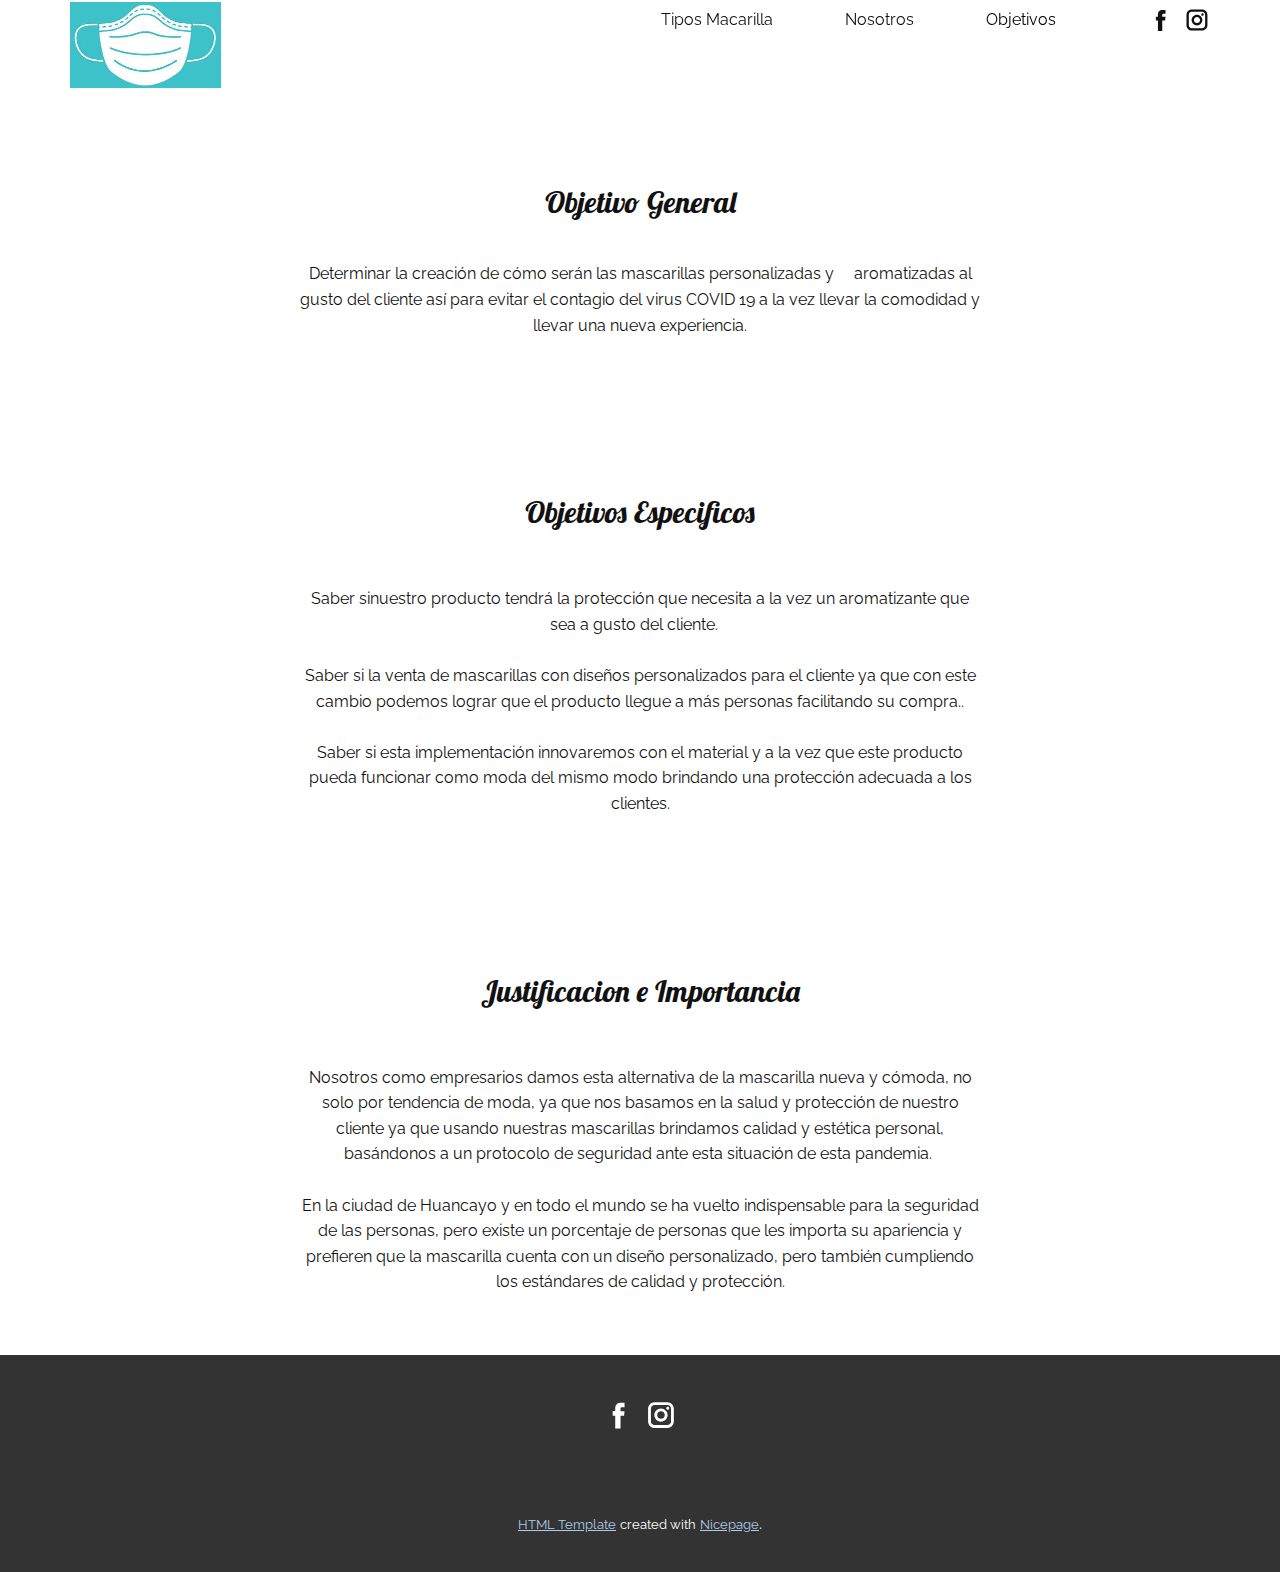
<file: Objetivos.html>
<!DOCTYPE html>
<html style="font-size: 16px;">
  <head>
    <meta name="viewport" content="width=device-width, initial-scale=1.0">
    <meta charset="utf-8">
    <meta name="keywords" content="">
    <meta name="description" content="">
    <meta name="page_type" content="np-template-header-footer-from-plugin">
    <title>Objetivos</title>
    <link rel="stylesheet" href="nicepage.css" media="screen">
<link rel="stylesheet" href="Objetivos.css" media="screen">
    <script class="u-script" type="text/javascript" src="jquery.js" defer=""></script>
    <script class="u-script" type="text/javascript" src="nicepage.js" defer=""></script>
    <meta name="generator" content="Nicepage 2.25.0, nicepage.com">
    
    
    
    
    <link id="u-theme-google-font" rel="stylesheet" href="https://fonts.googleapis.com/css?family=Lobster:400|Raleway:100,100i,200,200i,300,300i,400,400i,500,500i,600,600i,700,700i,800,800i,900,900i">
    <script type="application/ld+json">{
		"@context": "http://schema.org",
		"@type": "Organization",
		"name": "",
		"url": "index.html",
		"logo": "images/LOGO.jpg",
		"sameAs": []
}</script>
    <meta property="og:title" content="Objetivos">
    <meta property="og:type" content="website">
    <meta name="theme-color" content="#478ac9">
    <link rel="canonical" href="index.html">
    <meta property="og:url" content="index.html">
  </head>
  <body class="u-body"><header class="u-align-center-sm u-align-center-xs u-clearfix u-header u-sticky u-header" id="sec-7a4c"><div class="u-clearfix u-sheet u-sheet-1">
        <div class="u-social-icons u-spacing-10 u-social-icons-1">
          <a class="u-social-url" target="_blank" href="">
            <span class="u-icon u-icon-circle u-social-facebook u-social-type-logo u-icon-1">
              <svg class="u-svg-link" preserveAspectRatio="xMidYMin slice" viewBox="0 0 112 112" style=""><use xmlns:xlink="http://www.w3.org/1999/xlink" xlink:href="#svg-7901"></use></svg>
              <svg xmlns="http://www.w3.org/2000/svg" xmlns:xlink="http://www.w3.org/1999/xlink" version="1.1" xml:space="preserve" class="u-svg-content" viewBox="0 0 112 112" x="0px" y="0px" id="svg-7901"><path d="M75.5,28.8H65.4c-1.5,0-4,0.9-4,4.3v9.4h13.9l-1.5,15.8H61.4v45.1H42.8V58.3h-8.8V42.4h8.8V32.2 c0-7.4,3.4-18.8,18.8-18.8h13.8v15.4H75.5z"></path></svg>
            </span>
          </a>
          <a class="u-social-url" target="_blank" href="">
            <span class="u-icon u-icon-circle u-social-instagram u-social-type-logo u-icon-2">
              <svg class="u-svg-link" preserveAspectRatio="xMidYMin slice" viewBox="0 0 112 112" style=""><use xmlns:xlink="http://www.w3.org/1999/xlink" xlink:href="#svg-988e"></use></svg>
              <svg xmlns="http://www.w3.org/2000/svg" xmlns:xlink="http://www.w3.org/1999/xlink" version="1.1" xml:space="preserve" class="u-svg-content" viewBox="0 0 112 112" x="0px" y="0px" id="svg-988e"><path d="M55.9,32.9c-12.8,0-23.2,10.4-23.2,23.2s10.4,23.2,23.2,23.2s23.2-10.4,23.2-23.2S68.7,32.9,55.9,32.9z M55.9,69.4c-7.4,0-13.3-6-13.3-13.3c-0.1-7.4,6-13.3,13.3-13.3s13.3,6,13.3,13.3C69.3,63.5,63.3,69.4,55.9,69.4z"></path><path d="M79.7,26.8c-3,0-5.4,2.5-5.4,5.4s2.5,5.4,5.4,5.4c3,0,5.4-2.5,5.4-5.4S82.7,26.8,79.7,26.8z"></path><path d="M78.2,11H33.5C21,11,10.8,21.3,10.8,33.7v44.7c0,12.6,10.2,22.8,22.7,22.8h44.7c12.6,0,22.7-10.2,22.7-22.7 V33.7C100.8,21.1,90.6,11,78.2,11z M91,78.4c0,7.1-5.8,12.8-12.8,12.8H33.5c-7.1,0-12.8-5.8-12.8-12.8V33.7 c0-7.1,5.8-12.8,12.8-12.8h44.7c7.1,0,12.8,5.8,12.8,12.8V78.4z"></path></svg>
            </span>
          </a>
        </div>
        <nav class="u-align-left u-menu u-menu-dropdown u-offcanvas u-menu-1">
          <div class="menu-collapse" style="font-size: 1rem;">
            <a class="u-button-style u-custom-text-active-color u-nav-link" href="#">
              <svg class="u-svg-link" preserveAspectRatio="xMidYMin slice" viewBox="0 0 302 302" style=""><use xmlns:xlink="http://www.w3.org/1999/xlink" xlink:href="#svg-8a8f"></use></svg>
              <svg xmlns="http://www.w3.org/2000/svg" xmlns:xlink="http://www.w3.org/1999/xlink" version="1.1" id="svg-8a8f" x="0px" y="0px" viewBox="0 0 302 302" style="enable-background:new 0 0 302 302;" xml:space="preserve" class="u-svg-content"><g><rect y="36" width="302" height="30"></rect><rect y="236" width="302" height="30"></rect><rect y="136" width="302" height="30"></rect>
</g><g></g><g></g><g></g><g></g><g></g><g></g><g></g><g></g><g></g><g></g><g></g><g></g><g></g><g></g><g></g></svg>
            </a>
          </div>
          <div class="u-custom-menu u-nav-container">
            <ul class="u-nav u-unstyled u-nav-1"><li class="u-nav-item"><a class="u-button-style u-nav-link u-text-active-black u-text-hover-palette-2-base" href="Tipos-Macarilla.html" style="padding: 10px 36px;">Tipos Macarilla</a>
</li><li class="u-nav-item"><a class="u-button-style u-nav-link u-text-active-black u-text-hover-palette-2-base" href="Construccion.html" style="padding: 10px 36px;">Nosotros</a><div class="u-nav-popup"><ul class="u-h-spacing-20 u-nav u-unstyled u-v-spacing-10 u-nav-2"><li class="u-nav-item"><a class="u-button-style u-nav-link u-white" href="Estructura.html">Estructura</a>
</li><li class="u-nav-item"><a class="u-button-style u-nav-link u-white" href="Construccion.html">Construccion</a>
</li></ul>
</div>
</li><li class="u-nav-item"><a class="u-button-style u-nav-link u-text-active-black u-text-hover-palette-2-base" href="Objetivos.html" style="padding: 10px 36px;">Objetivos</a>
</li></ul>
          </div>
          <div class="u-custom-menu u-nav-container-collapse">
            <div class="u-align-center u-black u-container-style u-inner-container-layout u-opacity u-opacity-95 u-sidenav">
              <div class="u-menu-close"></div>
              <ul class="u-align-center u-nav u-popupmenu-items u-unstyled u-nav-3"><li class="u-nav-item"><a class="u-button-style u-nav-link" href="Tipos-Macarilla.html" style="padding: 10px 36px;">Tipos Macarilla</a>
</li><li class="u-nav-item"><a class="u-button-style u-nav-link" href="Construccion.html" style="padding: 10px 36px;">Nosotros</a><div class="u-nav-popup"><ul class="u-h-spacing-20 u-nav u-unstyled u-v-spacing-10 u-nav-4"><li class="u-nav-item"><a class="u-button-style u-nav-link" href="Estructura.html">Estructura</a>
</li><li class="u-nav-item"><a class="u-button-style u-nav-link" href="Construccion.html">Construccion</a>
</li></ul>
</div>
</li><li class="u-nav-item"><a class="u-button-style u-nav-link" href="Objetivos.html" style="padding: 10px 36px;">Objetivos</a>
</li></ul>
            </div>
            <div class="u-black u-menu-overlay u-opacity u-opacity-70"></div>
          </div>
        </nav>
        <a class="u-image u-logo u-image-1" data-image-width="297" data-image-height="170" title="Inicio" href="Macarilla.html">
          <img src="images/LOGO.jpg" class="u-logo-image u-logo-image-1" data-image-width="151.4627">
        </a>
      </div></header>
    <section class="u-align-center u-clearfix u-section-1" id="sec-b1b3">
      <div class="u-clearfix u-sheet u-sheet-1">
        <h3 class="u-text u-text-1">
          <br>Objetivo General<br>
        </h3>
        <p class="u-text u-text-2">Determinar la
creación de cómo serán las mascarillas personalizadas y&nbsp;&nbsp;&nbsp;&nbsp; aromatizadas al gusto del cliente así para
evitar el contagio del virus COVID 19 a la vez llevar la comodidad y llevar una
nueva experiencia.</p>
      </div>
    </section>
    <section class="u-align-center u-clearfix u-section-2" id="sec-33b1">
      <div class="u-clearfix u-sheet u-sheet-1">
        <h3 class="u-text u-text-1">
          <br>Objetivos Especificos<br>
          <br>
        </h3>
        <p class="u-text u-text-2">Saber si<b></b>nuestro
producto tendrá la protección que necesita a la vez un aromatizante que sea a
gusto del cliente.<b></b> &nbsp;&nbsp;<!--[if !supportLists]-->
          <br>
          <br>Saber si la
venta de mascarillas con diseños personalizados para el cliente ya que con este
cambio podemos lograr que el producto llegue a más personas facilitando su
compra..<br>
          <br>Saber si esta
implementación innovaremos con el material y a la vez que este producto pueda
funcionar como moda del mismo modo brindando una protección adecuada a los
clientes.
        </p>
      </div>
    </section>
    <section class="u-align-center u-clearfix u-section-3" id="sec-b4b0">
      <div class="u-clearfix u-sheet u-valign-middle u-sheet-1">
        <h3 class="u-text u-text-1">
          <br>Justificacion e Importancia<br>
          <br>
        </h3>
        <p class="u-text u-text-2">Nosotros como empresarios damos esta alternativa de
la mascarilla nueva y cómoda, no solo por tendencia de moda, ya que nos basamos
en la salud y protección de nuestro cliente ya que usando nuestras mascarillas
brindamos calidad y estética personal, basándonos a un protocolo de seguridad
ante esta situación de esta pandemia.&nbsp;<br>
          <br>En la ciudad de Huancayo y en todo el mundo se
ha vuelto indispensable para la seguridad de las personas, pero existe un
porcentaje de personas que les importa su apariencia y prefieren que la
mascarilla cuenta con un diseño personalizado, pero también cumpliendo los
estándares de calidad y protección.
        </p>
      </div>
    </section>
    
    
    <footer class="u-clearfix u-footer u-grey-80" id="sec-e2e5"><div class="u-clearfix u-sheet u-sheet-1">
        <div class="u-align-left u-social-icons u-spacing-10 u-social-icons-1">
          <a class="u-social-url" target="_blank" href="">
            <span class="u-icon u-icon-circle u-social-facebook u-social-type-logo u-icon-1">
              <svg class="u-svg-link" preserveAspectRatio="xMidYMin slice" viewBox="0 0 112 112" style=""><use xmlns:xlink="http://www.w3.org/1999/xlink" xlink:href="#svg-5d52"></use></svg>
              <svg xmlns="http://www.w3.org/2000/svg" xmlns:xlink="http://www.w3.org/1999/xlink" version="1.1" xml:space="preserve" class="u-svg-content" viewBox="0 0 112 112" x="0px" y="0px" id="svg-5d52"><path d="M75.5,28.8H65.4c-1.5,0-4,0.9-4,4.3v9.4h13.9l-1.5,15.8H61.4v45.1H42.8V58.3h-8.8V42.4h8.8V32.2 c0-7.4,3.4-18.8,18.8-18.8h13.8v15.4H75.5z"></path></svg>
            </span>
          </a>
          <a class="u-social-url" target="_blank" href="">
            <span class="u-icon u-icon-circle u-social-instagram u-social-type-logo u-icon-2">
              <svg class="u-svg-link" preserveAspectRatio="xMidYMin slice" viewBox="0 0 112 112" style=""><use xmlns:xlink="http://www.w3.org/1999/xlink" xlink:href="#svg-29f5"></use></svg>
              <svg xmlns="http://www.w3.org/2000/svg" xmlns:xlink="http://www.w3.org/1999/xlink" version="1.1" xml:space="preserve" class="u-svg-content" viewBox="0 0 112 112" x="0px" y="0px" id="svg-29f5"><path d="M55.9,32.9c-12.8,0-23.2,10.4-23.2,23.2s10.4,23.2,23.2,23.2s23.2-10.4,23.2-23.2S68.7,32.9,55.9,32.9z M55.9,69.4c-7.4,0-13.3-6-13.3-13.3c-0.1-7.4,6-13.3,13.3-13.3s13.3,6,13.3,13.3C69.3,63.5,63.3,69.4,55.9,69.4z"></path><path d="M79.7,26.8c-3,0-5.4,2.5-5.4,5.4s2.5,5.4,5.4,5.4c3,0,5.4-2.5,5.4-5.4S82.7,26.8,79.7,26.8z"></path><path d="M78.2,11H33.5C21,11,10.8,21.3,10.8,33.7v44.7c0,12.6,10.2,22.8,22.7,22.8h44.7c12.6,0,22.7-10.2,22.7-22.7 V33.7C100.8,21.1,90.6,11,78.2,11z M91,78.4c0,7.1-5.8,12.8-12.8,12.8H33.5c-7.1,0-12.8-5.8-12.8-12.8V33.7 c0-7.1,5.8-12.8,12.8-12.8h44.7c7.1,0,12.8,5.8,12.8,12.8V78.4z"></path></svg>
            </span>
          </a>
        </div>
      </div></footer>
    <section class="u-backlink u-clearfix u-grey-80">
      <a class="u-link" href="https://nicepage.com/html-templates" target="_blank">
        <span>HTML Template</span>
      </a>
      <p class="u-text">
        <span>created with</span>
      </p>
      <a class="u-link" href="https://nicepage.com/html" target="_blank">
        <span>Nicepage</span>
      </a>. 
    </section>
  </body>
</html>
</file>
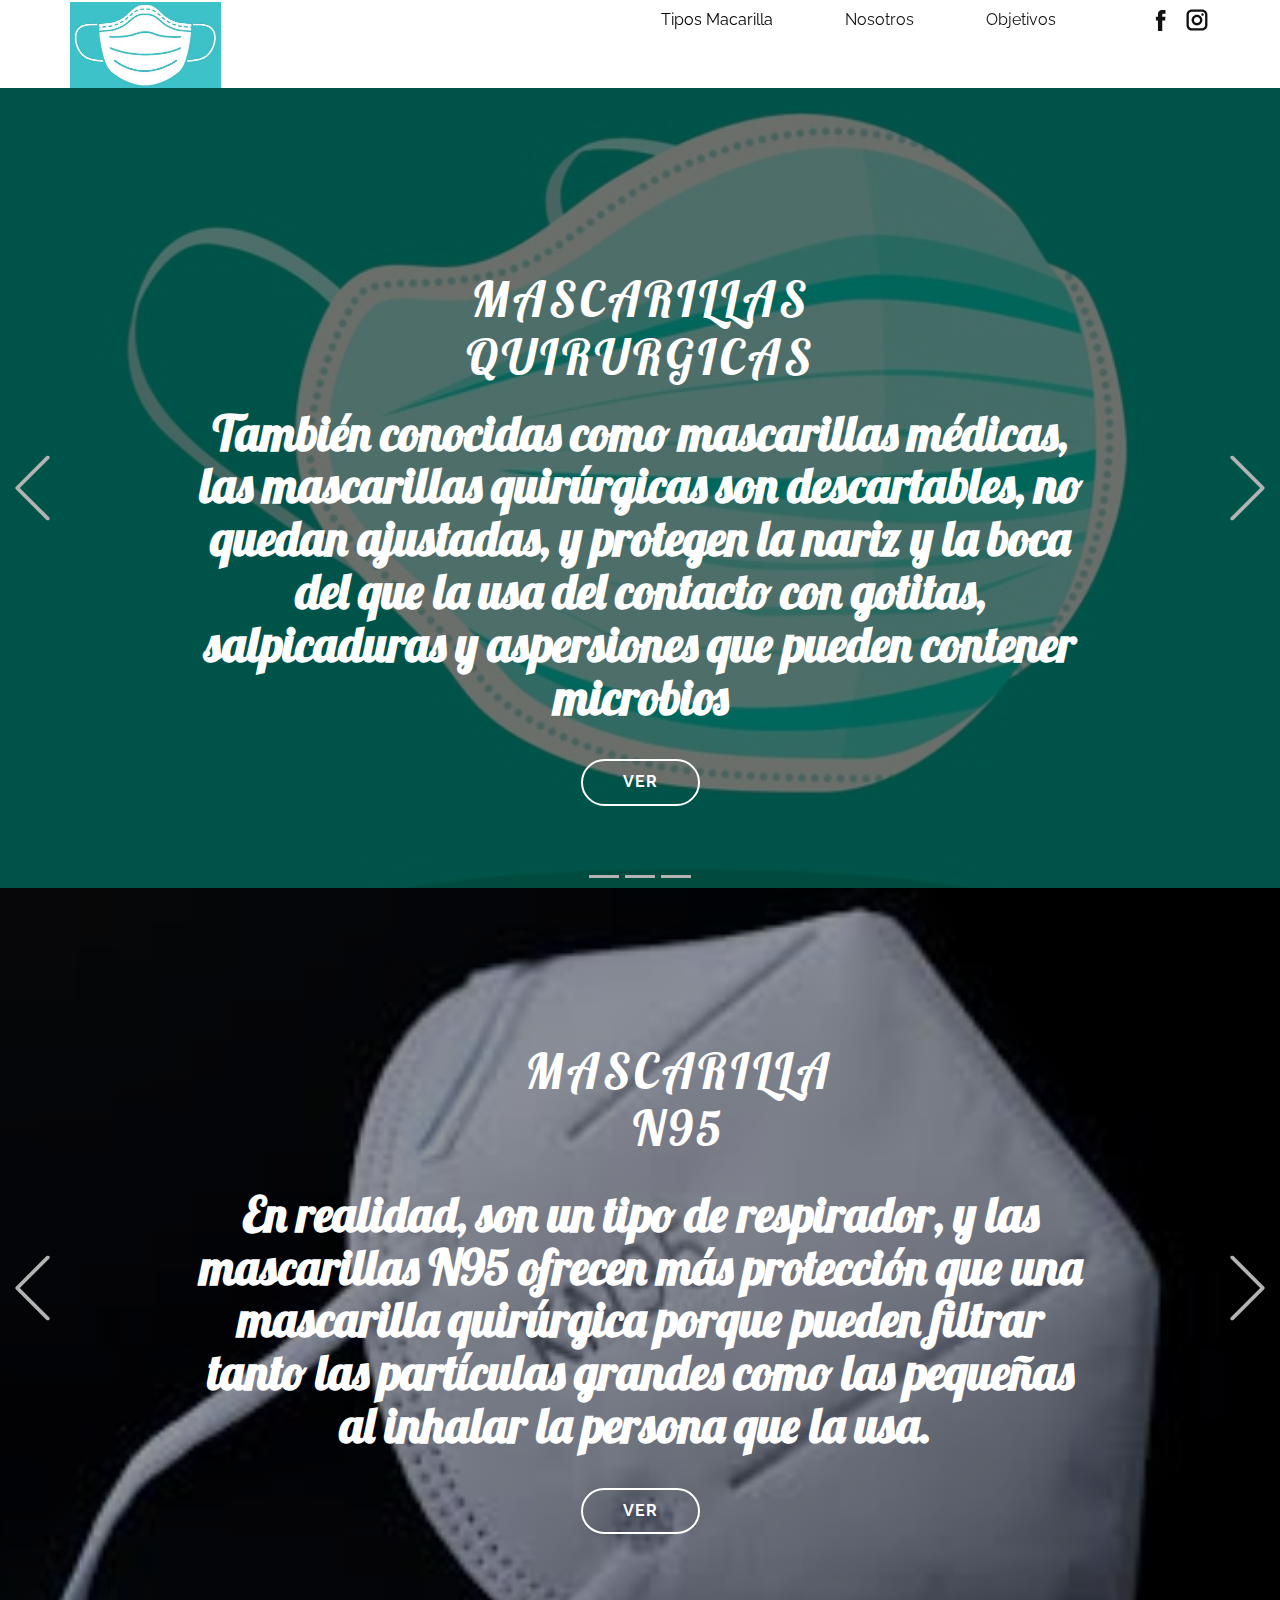
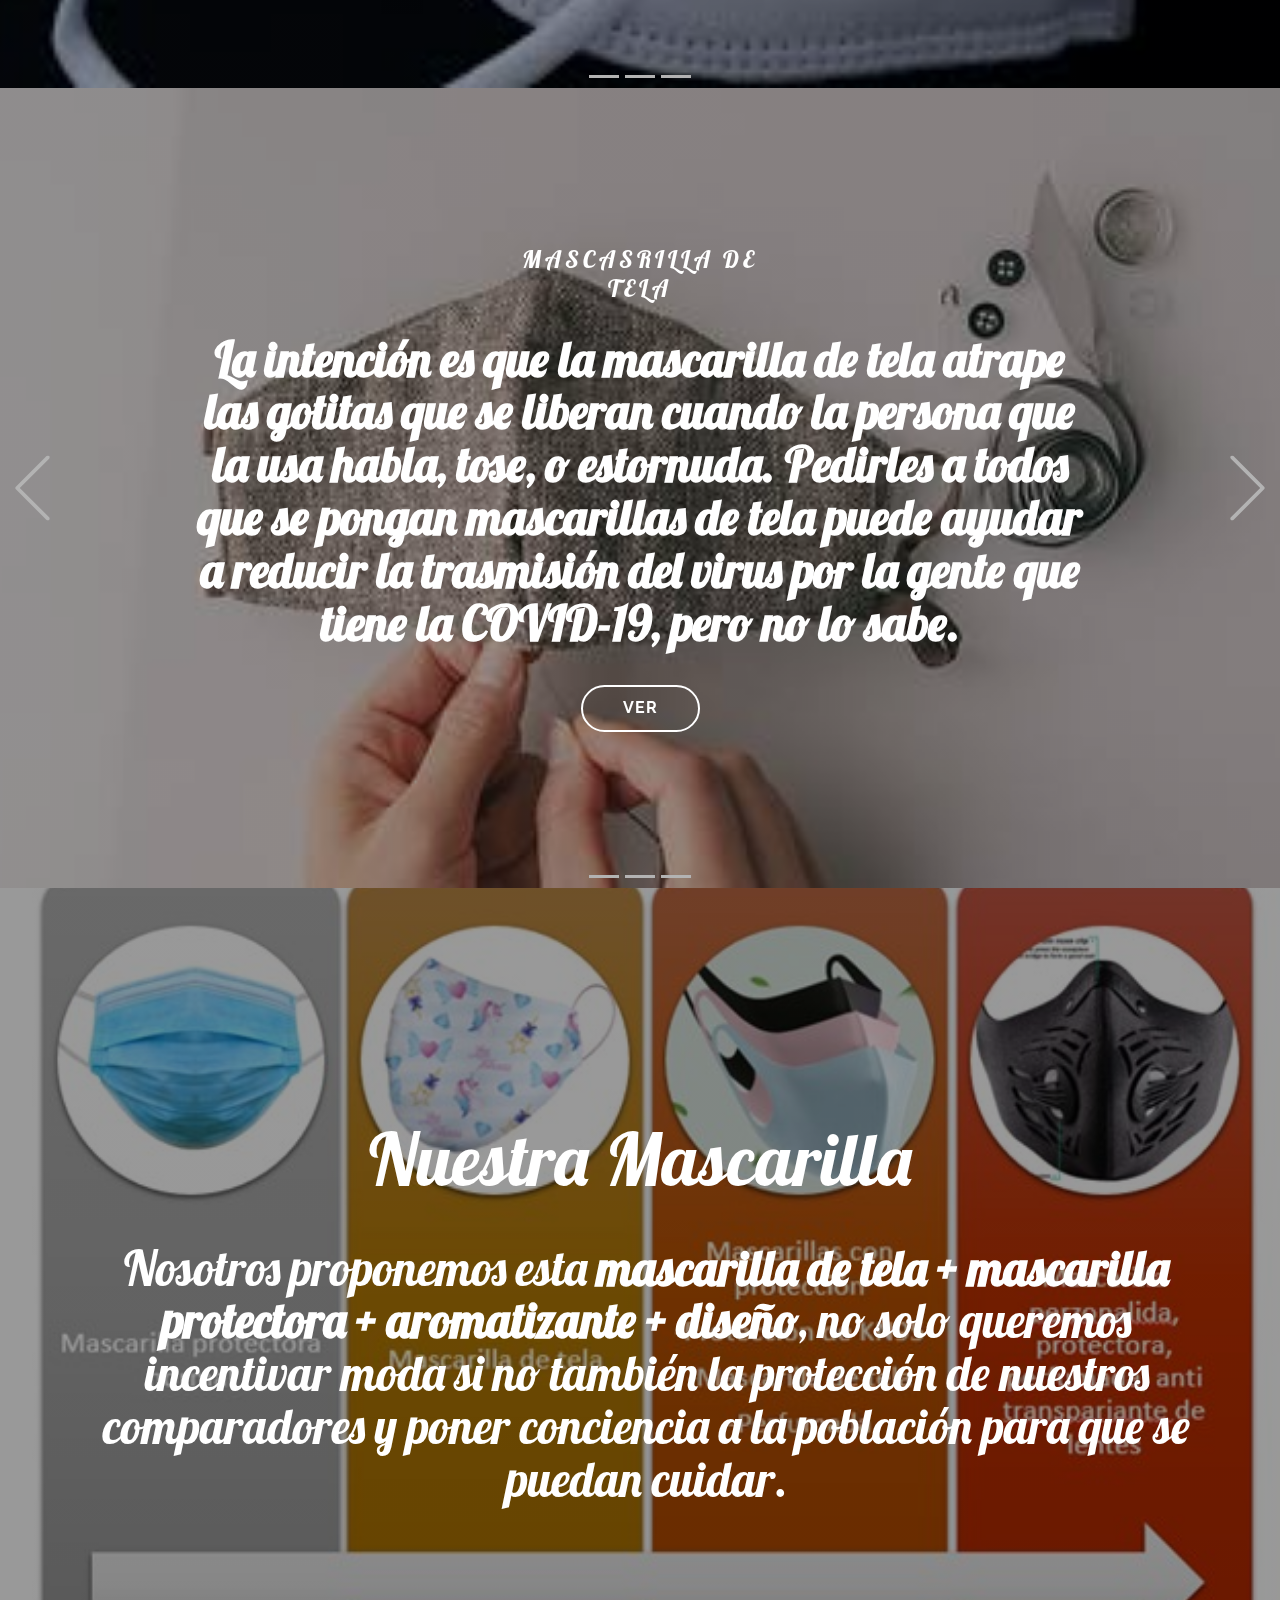
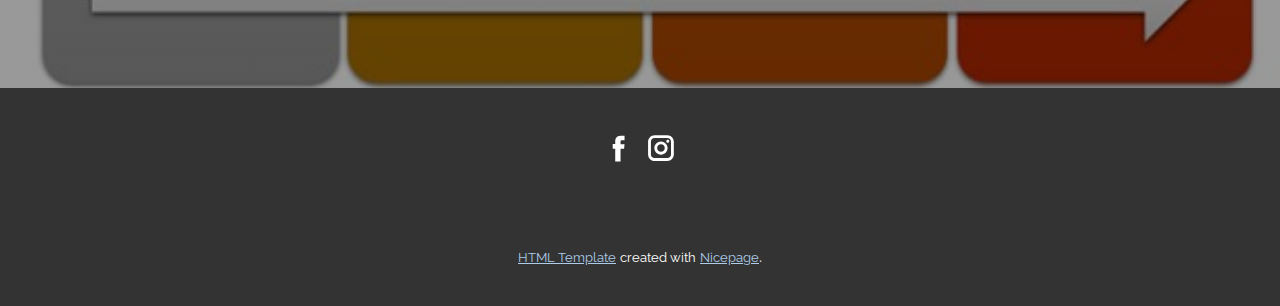
<file: Tipos-Macarilla.html>
<!DOCTYPE html>
<html style="font-size: 16px;">
  <head>
    <meta name="viewport" content="width=device-width, initial-scale=1.0">
    <meta charset="utf-8">
    <meta name="keywords" content="También conocidas como
mascarillas médicas, las mascarillas quirúrgicas son descartables, no quedan
ajustadas, y protegen la nariz y la boca del que la usa del contacto con
gotitas, salpicaduras y aspersiones que pueden contener microbios, En el momento, la Administración
de Alimentos y Medicamentos de los Estados Unidos no ha aprobado ningún tipo de
mascarilla quirúrgica específicamente para protección contra el coronavirus,
pero estas tal vez brinden alguna protección cuando no hay mascarillas N95
disponibles., Las mascarillas quirúrgicas
también filtran las partículas grandes en el aire. Pueden proteger a otros al
reducir la exposición a la saliva y las secreciones respiratorias de la persona
que la usa., En realidad, son un
tipo de respirador, y las mascarillas N95 ofrecen más protección que una
mascarilla quirúrgica porque pueden filtrar tanto las partículas grandes como
las pequeñas al inhalar la persona que la usa., Como el nombre lo indica, la
mascarilla está diseñada para bloquear el 95 % de las partículas muy pequeñas.
Algunas mascarillas N95 tienen válvulas que hacen que sea más fácil respirar a
través de ellas. Con este tipo de mascarilla, el aire no filtrado se libera al
exhalar la persona que la usa., Algunas mascarillas
N95, e incluso algunas de tela, tienen válvulas de una vía que hacen que
respirar a través de ellas sea más fácil. Pero como la válvula libera aire no
filtrado cuando la persona que la usa exhala, este tipo de mascarilla no evita
que la persona que la lleva trasmita el virus., La intención es que la
mascarilla de tela atrape las gotitas que se liberan cuando la persona que la
usa habla, tose, o estornuda. Pedirles a todos que se pongan mascarillas de
tela puede ayudar a reducir la trasmisión del virus por la gente que tiene la
COVID-19, pero no lo sabe., Mientras que las
mascarillas quirúrgicas y las N95 quizás escaseen, y deben reservarse para los
proveedores de atención médica, es fácil encontrar o hacer mascarillas de tela,
y pueden lavarse y volver a usarse, Pueden fabricarse de
materiales comunes, como sábanas de algodón con hilado apretado. Es fácil
encontrar instrucciones en Internet. Las mascarillas de tela deben tener varias
capas.">
    <meta name="description" content="">
    <meta name="page_type" content="np-template-header-footer-from-plugin">
    <title>Tipos Macarilla</title>
    <link rel="stylesheet" href="nicepage.css" media="screen">
<link rel="stylesheet" href="Tipos-Macarilla.css" media="screen">
    <script class="u-script" type="text/javascript" src="jquery.js" defer=""></script>
    <script class="u-script" type="text/javascript" src="nicepage.js" defer=""></script>
    <meta name="generator" content="Nicepage 2.25.0, nicepage.com">
    
    
    
    
    
    
    
    
    
    
    
    
    
    
    <link id="u-theme-google-font" rel="stylesheet" href="https://fonts.googleapis.com/css?family=Lobster:400|Raleway:100,100i,200,200i,300,300i,400,400i,500,500i,600,600i,700,700i,800,800i,900,900i">
    <script type="application/ld+json">{
		"@context": "http://schema.org",
		"@type": "Organization",
		"name": "",
		"url": "index.html",
		"logo": "images/LOGO.jpg",
		"sameAs": []
}</script>
    <meta property="og:title" content="Tipos Macarilla">
    <meta property="og:type" content="website">
    <meta name="theme-color" content="#478ac9">
    <link rel="canonical" href="index.html">
    <meta property="og:url" content="index.html">
  </head>
  <body class="u-body"><header class="u-align-center-sm u-align-center-xs u-clearfix u-header u-sticky u-header" id="sec-7a4c"><div class="u-clearfix u-sheet u-sheet-1">
        <div class="u-social-icons u-spacing-10 u-social-icons-1">
          <a class="u-social-url" target="_blank" href="">
            <span class="u-icon u-icon-circle u-social-facebook u-social-type-logo u-icon-1">
              <svg class="u-svg-link" preserveAspectRatio="xMidYMin slice" viewBox="0 0 112 112" style=""><use xmlns:xlink="http://www.w3.org/1999/xlink" xlink:href="#svg-7901"></use></svg>
              <svg xmlns="http://www.w3.org/2000/svg" xmlns:xlink="http://www.w3.org/1999/xlink" version="1.1" xml:space="preserve" class="u-svg-content" viewBox="0 0 112 112" x="0px" y="0px" id="svg-7901"><path d="M75.5,28.8H65.4c-1.5,0-4,0.9-4,4.3v9.4h13.9l-1.5,15.8H61.4v45.1H42.8V58.3h-8.8V42.4h8.8V32.2 c0-7.4,3.4-18.8,18.8-18.8h13.8v15.4H75.5z"></path></svg>
            </span>
          </a>
          <a class="u-social-url" target="_blank" href="">
            <span class="u-icon u-icon-circle u-social-instagram u-social-type-logo u-icon-2">
              <svg class="u-svg-link" preserveAspectRatio="xMidYMin slice" viewBox="0 0 112 112" style=""><use xmlns:xlink="http://www.w3.org/1999/xlink" xlink:href="#svg-988e"></use></svg>
              <svg xmlns="http://www.w3.org/2000/svg" xmlns:xlink="http://www.w3.org/1999/xlink" version="1.1" xml:space="preserve" class="u-svg-content" viewBox="0 0 112 112" x="0px" y="0px" id="svg-988e"><path d="M55.9,32.9c-12.8,0-23.2,10.4-23.2,23.2s10.4,23.2,23.2,23.2s23.2-10.4,23.2-23.2S68.7,32.9,55.9,32.9z M55.9,69.4c-7.4,0-13.3-6-13.3-13.3c-0.1-7.4,6-13.3,13.3-13.3s13.3,6,13.3,13.3C69.3,63.5,63.3,69.4,55.9,69.4z"></path><path d="M79.7,26.8c-3,0-5.4,2.5-5.4,5.4s2.5,5.4,5.4,5.4c3,0,5.4-2.5,5.4-5.4S82.7,26.8,79.7,26.8z"></path><path d="M78.2,11H33.5C21,11,10.8,21.3,10.8,33.7v44.7c0,12.6,10.2,22.8,22.7,22.8h44.7c12.6,0,22.7-10.2,22.7-22.7 V33.7C100.8,21.1,90.6,11,78.2,11z M91,78.4c0,7.1-5.8,12.8-12.8,12.8H33.5c-7.1,0-12.8-5.8-12.8-12.8V33.7 c0-7.1,5.8-12.8,12.8-12.8h44.7c7.1,0,12.8,5.8,12.8,12.8V78.4z"></path></svg>
            </span>
          </a>
        </div>
        <nav class="u-align-left u-menu u-menu-dropdown u-offcanvas u-menu-1">
          <div class="menu-collapse" style="font-size: 1rem;">
            <a class="u-button-style u-custom-text-active-color u-nav-link" href="#">
              <svg class="u-svg-link" preserveAspectRatio="xMidYMin slice" viewBox="0 0 302 302" style=""><use xmlns:xlink="http://www.w3.org/1999/xlink" xlink:href="#svg-8a8f"></use></svg>
              <svg xmlns="http://www.w3.org/2000/svg" xmlns:xlink="http://www.w3.org/1999/xlink" version="1.1" id="svg-8a8f" x="0px" y="0px" viewBox="0 0 302 302" style="enable-background:new 0 0 302 302;" xml:space="preserve" class="u-svg-content"><g><rect y="36" width="302" height="30"></rect><rect y="236" width="302" height="30"></rect><rect y="136" width="302" height="30"></rect>
</g><g></g><g></g><g></g><g></g><g></g><g></g><g></g><g></g><g></g><g></g><g></g><g></g><g></g><g></g><g></g></svg>
            </a>
          </div>
          <div class="u-custom-menu u-nav-container">
            <ul class="u-nav u-unstyled u-nav-1"><li class="u-nav-item"><a class="u-button-style u-nav-link u-text-active-black u-text-hover-palette-2-base" href="Tipos-Macarilla.html" style="padding: 10px 36px;">Tipos Macarilla</a>
</li><li class="u-nav-item"><a class="u-button-style u-nav-link u-text-active-black u-text-hover-palette-2-base" href="Construccion.html" style="padding: 10px 36px;">Nosotros</a><div class="u-nav-popup"><ul class="u-h-spacing-20 u-nav u-unstyled u-v-spacing-10 u-nav-2"><li class="u-nav-item"><a class="u-button-style u-nav-link u-white" href="Estructura.html">Estructura</a>
</li><li class="u-nav-item"><a class="u-button-style u-nav-link u-white" href="Construccion.html">Construccion</a>
</li></ul>
</div>
</li><li class="u-nav-item"><a class="u-button-style u-nav-link u-text-active-black u-text-hover-palette-2-base" href="Objetivos.html" style="padding: 10px 36px;">Objetivos</a>
</li></ul>
          </div>
          <div class="u-custom-menu u-nav-container-collapse">
            <div class="u-align-center u-black u-container-style u-inner-container-layout u-opacity u-opacity-95 u-sidenav">
              <div class="u-menu-close"></div>
              <ul class="u-align-center u-nav u-popupmenu-items u-unstyled u-nav-3"><li class="u-nav-item"><a class="u-button-style u-nav-link" href="Tipos-Macarilla.html" style="padding: 10px 36px;">Tipos Macarilla</a>
</li><li class="u-nav-item"><a class="u-button-style u-nav-link" href="Construccion.html" style="padding: 10px 36px;">Nosotros</a><div class="u-nav-popup"><ul class="u-h-spacing-20 u-nav u-unstyled u-v-spacing-10 u-nav-4"><li class="u-nav-item"><a class="u-button-style u-nav-link" href="Estructura.html">Estructura</a>
</li><li class="u-nav-item"><a class="u-button-style u-nav-link" href="Construccion.html">Construccion</a>
</li></ul>
</div>
</li><li class="u-nav-item"><a class="u-button-style u-nav-link" href="Objetivos.html" style="padding: 10px 36px;">Objetivos</a>
</li></ul>
            </div>
            <div class="u-black u-menu-overlay u-opacity u-opacity-70"></div>
          </div>
        </nav>
        <a class="u-image u-logo u-image-1" data-image-width="297" data-image-height="170" title="Inicio" href="Macarilla.html">
          <img src="images/LOGO.jpg" class="u-logo-image u-logo-image-1" data-image-width="151.4627">
        </a>
      </div></header>
    <section id="carousel_8304" class="u-carousel u-slide u-block-0ef8-1" data-u-ride="carousel" data-interval="5000">
      <ol class="u-absolute-hcenter u-carousel-indicators u-block-0ef8-2">
        <li data-u-target="#carousel_8304" data-u-slide-to="0" class="u-active u-grey-30"></li>
        <li data-u-target="#carousel_8304" class="u-grey-30" data-u-slide-to="1"></li>
        <li data-u-target="#carousel_8304" class="u-grey-30" data-u-slide-to="2"></li>
      </ol>
      <div class="u-carousel-inner" role="listbox">
        <div class="u-active u-align-center u-carousel-item u-clearfix u-image u-shading u-section-1-1">
          <div class="u-clearfix u-sheet u-sheet-1">
            <h5 class="u-text u-text-1">MASCARILLAS QUIRURGICAS</h5>
            <h1 class="u-text u-title u-text-2">También conocidas como
mascarillas médicas, las mascarillas quirúrgicas son descartables, no quedan
ajustadas, y protegen la nariz y la boca del que la usa del contacto con
gotitas, salpicaduras y aspersiones que pueden contener microbios</h1>
            <a href="https://www.mayoclinic.org/es-es/diseases-conditions/coronavirus/in-depth/coronavirus-mask/art-20485449" class="u-border-2 u-border-radius-50 u-border-white u-btn u-btn-round u-button-style u-btn-1" target="_blank">VER</a>
          </div>
        </div>
        <div class="u-align-center u-carousel-item u-clearfix u-image u-shading u-section-1-2">
          <div class="u-clearfix u-sheet u-sheet-1">
            <h5 class="u-text u-text-1">MASCARILLAS QUIRURGICAS</h5>
            <h1 class="u-text u-title u-text-2">En el momento, la Administración
de Alimentos y Medicamentos de los Estados Unidos no ha aprobado ningún tipo de
mascarilla quirúrgica específicamente para protección contra el coronavirus,
pero estas tal vez brinden alguna protección cuando no hay mascarillas N95
disponibles.</h1>
          </div>
        </div>
        <div class="u-align-center u-carousel-item u-clearfix u-image u-shading u-section-1-3">
          <div class="u-clearfix u-sheet u-sheet-1">
            <h5 class="u-text u-text-1">MASCARILLAS QUIRURGICAS</h5>
            <h1 class="u-text u-title u-text-2">Las mascarillas quirúrgicas
también filtran las partículas grandes en el aire. Pueden proteger a otros al
reducir la exposición a la saliva y las secreciones respiratorias de la persona
que la usa.</h1>
          </div>
        </div>
      </div>
      <a class="u-absolute-vcenter u-carousel-control u-carousel-control-prev u-text-grey-30 u-block-0ef8-3" href="#carousel_8304" role="button" data-u-slide="prev">
        <span aria-hidden="true">
          <svg viewBox="0 0 477.175 477.175"><path d="M145.188,238.575l215.5-215.5c5.3-5.3,5.3-13.8,0-19.1s-13.8-5.3-19.1,0l-225.1,225.1c-5.3,5.3-5.3,13.8,0,19.1l225.1,225
                    c2.6,2.6,6.1,4,9.5,4s6.9-1.3,9.5-4c5.3-5.3,5.3-13.8,0-19.1L145.188,238.575z"></path></svg>
        </span>
        <span class="sr-only">Previous</span>
      </a>
      <a class="u-absolute-vcenter u-carousel-control u-carousel-control-next u-text-grey-30 u-block-0ef8-4" href="#carousel_8304" role="button" data-u-slide="next">
        <span aria-hidden="true">
          <svg viewBox="0 0 477.175 477.175"><path d="M360.731,229.075l-225.1-225.1c-5.3-5.3-13.8-5.3-19.1,0s-5.3,13.8,0,19.1l215.5,215.5l-215.5,215.5
                    c-5.3,5.3-5.3,13.8,0,19.1c2.6,2.6,6.1,4,9.5,4c3.4,0,6.9-1.3,9.5-4l225.1-225.1C365.931,242.875,365.931,234.275,360.731,229.075z"></path></svg>
        </span>
        <span class="sr-only">Next</span>
      </a>
    </section>
    <section id="carousel_8304" class="u-carousel u-slide u-block-2c34-1" data-u-ride="carousel" data-interval="5000">
      <ol class="u-absolute-hcenter u-carousel-indicators u-block-2c34-2">
        <li data-u-target="#carousel_8304" data-u-slide-to="0" class="u-active u-grey-30"></li>
        <li data-u-target="#carousel_8304" class="u-grey-30" data-u-slide-to="1"></li>
        <li data-u-target="#carousel_8304" class="u-grey-30" data-u-slide-to="2"></li>
      </ol>
      <div class="u-carousel-inner" role="listbox">
        <div class="u-active u-align-center u-carousel-item u-clearfix u-image u-shading u-section-2-1" src="">
          <div class="u-clearfix u-sheet u-valign-middle u-sheet-1">
            <h5 class="u-text u-text-1">MASCARILLA N95</h5>
            <h1 class="u-text u-title u-text-2">En realidad, son un
tipo de respirador, y las mascarillas N95 ofrecen más protección que una
mascarilla quirúrgica porque pueden filtrar tanto las partículas grandes como
las pequeñas al inhalar la persona que la usa.&nbsp;</h1>
            <a href="https://www.mayoclinic.org/es-es/diseases-conditions/coronavirus/in-depth/coronavirus-mask/art-20485449" class="u-border-2 u-border-radius-50 u-border-white u-btn u-btn-round u-button-style u-btn-1" target="_blank">VER</a>
          </div>
        </div>
        <div class="u-align-center u-carousel-item u-clearfix u-image u-shading u-section-2-2" src="">
          <div class="u-clearfix u-sheet u-sheet-1">
            <h5 class="u-text u-text-default u-text-1">MASCARILLA N95</h5>
            <h1 class="u-text u-title u-text-2">Como el nombre lo indica, la
mascarilla está diseñada para bloquear el 95 % de las partículas muy pequeñas.
Algunas mascarillas N95 tienen válvulas que hacen que sea más fácil respirar a
través de ellas. Con este tipo de mascarilla, el aire no filtrado se libera al
exhalar la persona que la usa.</h1>
          </div>
        </div>
        <div class="u-align-center u-carousel-item u-clearfix u-image u-shading u-section-2-3" src="">
          <div class="u-clearfix u-sheet u-sheet-1">
            <h5 class="u-text u-text-default u-text-1">MASCARILLA N95</h5>
            <h1 class="u-text u-title u-text-2">Algunas mascarillas
N95, e incluso algunas de tela, tienen válvulas de una vía que hacen que
respirar a través de ellas sea más fácil. Pero como la válvula libera aire no
filtrado cuando la persona que la usa exhala, este tipo de mascarilla no evita
que la persona que la lleva trasmita el virus.&nbsp;</h1>
          </div>
        </div>
      </div>
      <a class="u-absolute-vcenter u-carousel-control u-carousel-control-prev u-text-grey-30 u-block-2c34-3" href="#carousel_8304" role="button" data-u-slide="prev">
        <span aria-hidden="true">
          <svg viewBox="0 0 477.175 477.175"><path d="M145.188,238.575l215.5-215.5c5.3-5.3,5.3-13.8,0-19.1s-13.8-5.3-19.1,0l-225.1,225.1c-5.3,5.3-5.3,13.8,0,19.1l225.1,225
                    c2.6,2.6,6.1,4,9.5,4s6.9-1.3,9.5-4c5.3-5.3,5.3-13.8,0-19.1L145.188,238.575z"></path></svg>
        </span>
        <span class="sr-only">Previous</span>
      </a>
      <a class="u-absolute-vcenter u-carousel-control u-carousel-control-next u-text-grey-30 u-block-2c34-4" href="#carousel_8304" role="button" data-u-slide="next">
        <span aria-hidden="true">
          <svg viewBox="0 0 477.175 477.175"><path d="M360.731,229.075l-225.1-225.1c-5.3-5.3-13.8-5.3-19.1,0s-5.3,13.8,0,19.1l215.5,215.5l-215.5,215.5
                    c-5.3,5.3-5.3,13.8,0,19.1c2.6,2.6,6.1,4,9.5,4c3.4,0,6.9-1.3,9.5-4l225.1-225.1C365.931,242.875,365.931,234.275,360.731,229.075z"></path></svg>
        </span>
        <span class="sr-only">Next</span>
      </a>
    </section>
    <section id="carousel_8304" class="u-carousel u-slide u-block-08d5-1" data-u-ride="carousel" data-interval="5000">
      <ol class="u-absolute-hcenter u-carousel-indicators u-block-08d5-2">
        <li data-u-target="#carousel_8304" data-u-slide-to="0" class="u-active u-grey-30"></li>
        <li data-u-target="#carousel_8304" class="u-grey-30" data-u-slide-to="1"></li>
        <li data-u-target="#carousel_8304" class="u-grey-30" data-u-slide-to="2"></li>
      </ol>
      <div class="u-carousel-inner" role="listbox">
        <div class="u-active u-align-center u-carousel-item u-clearfix u-image u-shading u-section-3-1" src="">
          <div class="u-clearfix u-sheet u-valign-middle u-sheet-1">
            <h5 class="u-text u-text-default u-text-1">MASCASRILLA DE TELA</h5>
            <h1 class="u-text u-title u-text-2">La intención es que la
mascarilla de tela atrape las gotitas que se liberan cuando la persona que la
usa habla, tose, o estornuda. Pedirles a todos que se pongan mascarillas de
tela puede ayudar a reducir la trasmisión del virus por la gente que tiene la
COVID-19, pero no lo sabe.</h1>
            <a href="https://www.mayoclinic.org/es-es/diseases-conditions/coronavirus/in-depth/coronavirus-mask/art-20485449" class="u-border-2 u-border-radius-50 u-border-white u-btn u-btn-round u-button-style u-btn-1" target="_blank">VER</a>
          </div>
        </div>
        <div class="u-align-center u-carousel-item u-clearfix u-image u-shading u-section-3-2" src="">
          <div class="u-clearfix u-sheet u-sheet-1">
            <h5 class="u-text u-text-default u-text-1">MASCASRILLA DE TELA</h5>
            <h1 class="u-text u-title u-text-2">Mientras que las
mascarillas quirúrgicas y las N95 quizás escaseen, y deben reservarse para los
proveedores de atención médica, es fácil encontrar o hacer mascarillas de tela,
y pueden lavarse y volver a usarse</h1>
          </div>
        </div>
        <div class="u-align-center u-carousel-item u-clearfix u-image u-shading u-section-3-3" src="">
          <div class="u-clearfix u-sheet u-sheet-1">
            <h5 class="u-text u-text-default u-text-1">MASCASRILLA DE TELA</h5>
            <h1 class="u-text u-title u-text-2">Pueden fabricarse de
materiales comunes, como sábanas de algodón con hilado apretado. Es fácil
encontrar instrucciones en Internet. Las mascarillas de tela deben tener varias
capas.&nbsp;</h1>
          </div>
        </div>
      </div>
      <a class="u-absolute-vcenter u-carousel-control u-carousel-control-prev u-text-grey-30 u-block-08d5-3" href="#carousel_8304" role="button" data-u-slide="prev">
        <span aria-hidden="true">
          <svg viewBox="0 0 477.175 477.175"><path d="M145.188,238.575l215.5-215.5c5.3-5.3,5.3-13.8,0-19.1s-13.8-5.3-19.1,0l-225.1,225.1c-5.3,5.3-5.3,13.8,0,19.1l225.1,225
                    c2.6,2.6,6.1,4,9.5,4s6.9-1.3,9.5-4c5.3-5.3,5.3-13.8,0-19.1L145.188,238.575z"></path></svg>
        </span>
        <span class="sr-only">Previous</span>
      </a>
      <a class="u-absolute-vcenter u-carousel-control u-carousel-control-next u-text-grey-30 u-block-08d5-4" href="#carousel_8304" role="button" data-u-slide="next">
        <span aria-hidden="true">
          <svg viewBox="0 0 477.175 477.175"><path d="M360.731,229.075l-225.1-225.1c-5.3-5.3-13.8-5.3-19.1,0s-5.3,13.8,0,19.1l215.5,215.5l-215.5,215.5
                    c-5.3,5.3-5.3,13.8,0,19.1c2.6,2.6,6.1,4,9.5,4c3.4,0,6.9-1.3,9.5-4l225.1-225.1C365.931,242.875,365.931,234.275,360.731,229.075z"></path></svg>
        </span>
        <span class="sr-only">Next</span>
      </a>
    </section>
    <section class="u-align-center u-clearfix u-image u-shading u-section-4" src="" id="sec-d283">
      <div class="u-clearfix u-sheet u-sheet-1">
        <h1 class="u-text u-text-default u-title u-text-1">Nuestra Mascarilla</h1>
        <h1 class="u-text u-text-default u-title u-text-2">Nosotros proponemos esta <b>mascarilla de tela
+ mascarilla protectora + aromatizante + diseño</b>, no solo
queremos incentivar moda si no también la protección de nuestros comparadores y
poner conciencia a la población para que se puedan cuidar.
        </h1>
      </div>
    </section>
    
    
    <footer class="u-clearfix u-footer u-grey-80" id="sec-e2e5"><div class="u-clearfix u-sheet u-sheet-1">
        <div class="u-align-left u-social-icons u-spacing-10 u-social-icons-1">
          <a class="u-social-url" target="_blank" href="">
            <span class="u-icon u-icon-circle u-social-facebook u-social-type-logo u-icon-1">
              <svg class="u-svg-link" preserveAspectRatio="xMidYMin slice" viewBox="0 0 112 112" style=""><use xmlns:xlink="http://www.w3.org/1999/xlink" xlink:href="#svg-5d52"></use></svg>
              <svg xmlns="http://www.w3.org/2000/svg" xmlns:xlink="http://www.w3.org/1999/xlink" version="1.1" xml:space="preserve" class="u-svg-content" viewBox="0 0 112 112" x="0px" y="0px" id="svg-5d52"><path d="M75.5,28.8H65.4c-1.5,0-4,0.9-4,4.3v9.4h13.9l-1.5,15.8H61.4v45.1H42.8V58.3h-8.8V42.4h8.8V32.2 c0-7.4,3.4-18.8,18.8-18.8h13.8v15.4H75.5z"></path></svg>
            </span>
          </a>
          <a class="u-social-url" target="_blank" href="">
            <span class="u-icon u-icon-circle u-social-instagram u-social-type-logo u-icon-2">
              <svg class="u-svg-link" preserveAspectRatio="xMidYMin slice" viewBox="0 0 112 112" style=""><use xmlns:xlink="http://www.w3.org/1999/xlink" xlink:href="#svg-29f5"></use></svg>
              <svg xmlns="http://www.w3.org/2000/svg" xmlns:xlink="http://www.w3.org/1999/xlink" version="1.1" xml:space="preserve" class="u-svg-content" viewBox="0 0 112 112" x="0px" y="0px" id="svg-29f5"><path d="M55.9,32.9c-12.8,0-23.2,10.4-23.2,23.2s10.4,23.2,23.2,23.2s23.2-10.4,23.2-23.2S68.7,32.9,55.9,32.9z M55.9,69.4c-7.4,0-13.3-6-13.3-13.3c-0.1-7.4,6-13.3,13.3-13.3s13.3,6,13.3,13.3C69.3,63.5,63.3,69.4,55.9,69.4z"></path><path d="M79.7,26.8c-3,0-5.4,2.5-5.4,5.4s2.5,5.4,5.4,5.4c3,0,5.4-2.5,5.4-5.4S82.7,26.8,79.7,26.8z"></path><path d="M78.2,11H33.5C21,11,10.8,21.3,10.8,33.7v44.7c0,12.6,10.2,22.8,22.7,22.8h44.7c12.6,0,22.7-10.2,22.7-22.7 V33.7C100.8,21.1,90.6,11,78.2,11z M91,78.4c0,7.1-5.8,12.8-12.8,12.8H33.5c-7.1,0-12.8-5.8-12.8-12.8V33.7 c0-7.1,5.8-12.8,12.8-12.8h44.7c7.1,0,12.8,5.8,12.8,12.8V78.4z"></path></svg>
            </span>
          </a>
        </div>
      </div></footer>
    <section class="u-backlink u-clearfix u-grey-80">
      <a class="u-link" href="https://nicepage.com/html-templates" target="_blank">
        <span>HTML Template</span>
      </a>
      <p class="u-text">
        <span>created with</span>
      </p>
      <a class="u-link" href="https://nicepage.com/html" target="_blank">
        <span>Nicepage</span>
      </a>. 
    </section>
  </body>
</html>
</file>
<file: Macarilla.css>
.u-block-2049-1 {background-image: linear-gradient(0deg, rgba(0,0,0,0.55), rgba(0,0,0,0.55)), url("[data-uri]"); background-position: 50% 50%}
.u-block-2049-2 {position: absolute; bottom: 10px}
.u-block-2049-3 {position: absolute; left: 0}
.u-block-2049-4 {position: absolute; right: 0}.u-section-1-1 {background-image: linear-gradient(0deg, rgba(0,0,0,0.4), rgba(0,0,0,0.4)), url("images/FONDO.jpg"); background-position: 50% 50%}
.u-section-1-1 .u-sheet-1 {min-height: 800px}
.u-section-1-1 .u-text-1 {font-weight: 700; font-size: 4.5rem; width: 909px; margin: 203px auto 0}
.u-section-1-1 .u-btn-1 {border-style: solid; background-image: none; font-weight: 700; text-transform: uppercase; letter-spacing: 1px; margin: 11px auto 60px; padding: 10px 40px} 

@media (max-width: 1199px){ .u-section-1-1 .u-sheet-1 {min-height: 660px} }

@media (max-width: 991px){ .u-section-1-1 .u-sheet-1 {min-height: 506px}
.u-section-1-1 .u-text-1 {width: 720px} }

@media (max-width: 767px){ .u-section-1-1 .u-sheet-1 {min-height: 380px}
.u-section-1-1 .u-text-1 {width: 540px; font-size: 2.25} }

@media (max-width: 575px){ .u-section-1-1 .u-sheet-1 {min-height: 239px}
.u-section-1-1 .u-text-1 {width: 340px} }.u-section-1-2 {background-image: linear-gradient(0deg, rgba(0,0,0,0.55), rgba(0,0,0,0.55)), url("images/FONDO.jpg"); background-position: 50% 50%}
.u-section-1-2 .u-sheet-1 {min-height: 800px}
.u-section-1-2 .u-text-1 {text-transform: uppercase; font-size: 1.125rem; letter-spacing: 4px; margin: 215px 323px 0 371px}
.u-section-1-2 .u-text-2 {width: 909px; font-weight: 700; font-size: 4.5rem; margin: 30px 116px 0}
.u-section-1-2 .u-btn-1 {border-style: solid; background-image: none; font-weight: 700; text-transform: uppercase; letter-spacing: 1px; margin: 36px auto 60px; padding: 10px 40px} 

@media (max-width: 1199px){ .u-section-1-2 .u-sheet-1 {min-height: 660px}
.u-section-1-2 .u-text-1 {width: 239px}
.u-section-1-2 .u-text-2 {margin-left: 16px; margin-right: 16px} }

@media (max-width: 991px){ .u-section-1-2 .u-sheet-1 {min-height: 506px}
.u-section-1-2 .u-text-2 {width: 720px; margin-left: 0; margin-right: 0} }

@media (max-width: 767px){ .u-section-1-2 .u-sheet-1 {min-height: 380px}
.u-section-1-2 .u-text-1 {margin-left: 281px; margin-right: 233px}
.u-section-1-2 .u-text-2 {width: 540px; font-size: 2.25} }

@media (max-width: 575px){ .u-section-1-2 .u-sheet-1 {min-height: 239px}
.u-section-1-2 .u-text-1 {margin-left: 181px; margin-right: 133px}
.u-section-1-2 .u-text-2 {width: 340px} }.u-section-2 .u-sheet-1 {min-height: 629px}
.u-section-2 .u-list-1 {width: 1140px; min-height: 432px; grid-gap: 10px; grid-template-columns: repeat(3, calc(33.3333% - 7px)); grid-template-rows: repeat(1, auto); margin: 60px auto 60px 0}
.u-section-2 .u-container-layout-1 {padding: 30px}
.u-section-2 .u-image-1 {width: 290px; height: 290px; background-image: url("images/MABEL.jpg"); background-position: 50% 50%; margin: 0 auto}
.u-section-2 .u-text-1 {margin: 20px 0 0}
.u-section-2 .u-text-2 {margin: 20px 0 0}
.u-section-2 .u-container-layout-2 {padding: 30px}
.u-section-2 .u-image-2 {width: 290px; height: 290px; background-image: url("images/ANGEL.jpg"); background-position: 50% 50%; margin: 0 auto}
.u-section-2 .u-text-3 {margin: 20px 0 0}
.u-section-2 .u-text-4 {margin: 20px 0 0}
.u-section-2 .u-container-layout-3 {padding: 30px}
.u-section-2 .u-image-3 {width: 290px; height: 290px; background-image: url("images/JOSE.jpg"); background-position: 50% 50%; margin: 0 auto}
.u-section-2 .u-text-5 {margin: 20px 0 0}
.u-section-2 .u-text-6 {margin: 20px 0 0} 

@media (max-width: 1199px){ .u-section-2 .u-sheet-1 {min-height: 553px}
.u-section-2 .u-list-1 {width: 940px; min-height: 356px; grid-template-columns: repeat(3, calc(33.333333333333336% - 7px))}
.u-section-2 .u-image-1 {width: 232px; height: 232px}
.u-section-2 .u-image-2 {width: 232px; height: 232px}
.u-section-2 .u-image-3 {width: 232px; height: 232px} }

@media (max-width: 991px){ .u-section-2 .u-sheet-1 {min-height: 1015px}
.u-section-2 .u-list-1 {width: 720px; min-height: 818px; grid-template-columns: repeat(2, calc(((100% - 720px) / 2)  + 355px))} }

@media (max-width: 767px){ .u-section-2 .u-list-1 {width: 540px; grid-template-columns: 100%}
.u-section-2 .u-container-layout-1 {padding-left: 10px; padding-right: 10px}
.u-section-2 .u-container-layout-2 {padding-left: 10px; padding-right: 10px}
.u-section-2 .u-container-layout-3 {padding-left: 10px; padding-right: 10px} }

@media (max-width: 575px){ .u-section-2 .u-list-1 {width: 340px} }.u-section-3 {background-image: linear-gradient(0deg, rgba(0,0,0,0.6), rgba(0,0,0,0.6)), url("images/fondomujer1.jpg"); background-position: 50% 50%}
.u-section-3 .u-sheet-1 {min-height: 598px}
.u-section-3 .u-text-1 {font-size: 3rem; margin: 60px 20px 0}
.u-section-3 .u-text-2 {margin: 20px 0 0}
.u-section-3 .u-gallery-1 {height: 364px; grid-gap: 17px 17px; margin: 30px auto 60px}
.u-section-3 .u-gallery-inner-1 {grid-template-columns: repeat(3, auto); grid-gap: 17px}
.u-section-3 .u-over-slide-1 {background-image: linear-gradient(0deg, rgba(0,0,0,0.2), rgba(0,0,0,0.2)); padding: 20px}
.u-section-3 .u-over-slide-2 {background-image: linear-gradient(0deg, rgba(0,0,0,0.2), rgba(0,0,0,0.2)); padding: 20px}
.u-section-3 .u-over-slide-3 {background-image: linear-gradient(0deg, rgba(0,0,0,0.2), rgba(0,0,0,0.2)); padding: 20px} 

@media (max-width: 1199px){ .u-section-3 .u-sheet-1 {min-height: 429px}
.u-section-3 .u-text-1 {margin-left: 0; margin-right: 0}
.u-section-3 .u-gallery-1 {height: 300px; grid-template-columns: auto auto auto; margin-right: initial; margin-left: initial} }

@media (max-width: 991px){ .u-section-3 .u-sheet-1 {min-height: 818px}
.u-section-3 .u-gallery-1 {height: 689px; grid-template-columns: auto auto; margin-right: initial; margin-left: initial}
.u-section-3 .u-gallery-inner-1 {grid-template-columns: repeat(2, auto)} }

@media (max-width: 767px){ .u-section-3 .u-sheet-1 {min-height: 1679px}
.u-section-3 .u-text-1 {font-size: 1.5rem}
.u-section-3 .u-gallery-1 {height: 1550px; grid-template-columns: auto; margin-right: initial; margin-left: initial}
.u-section-3 .u-gallery-inner-1 {grid-template-columns: repeat(1, auto)} }

@media (max-width: 575px){ .u-section-3 .u-sheet-1 {min-height: 1105px}
.u-section-3 .u-gallery-1 {height: 976px; margin-right: initial; margin-left: initial} }.u-section-4 {background-image: linear-gradient(0deg, rgba(0,0,0,0.6), rgba(0,0,0,0.6)), url("images/fondovaron.jpg"); background-position: 50% 50%}
.u-section-4 .u-sheet-1 {min-height: 598px}
.u-section-4 .u-text-1 {font-size: 3rem; margin: 60px 20px 0}
.u-section-4 .u-text-2 {margin: 20px 0 0}
.u-section-4 .u-gallery-1 {height: 364px; grid-gap: 17px 17px; margin: 30px auto 60px}
.u-section-4 .u-gallery-inner-1 {grid-template-columns: repeat(3, auto); grid-gap: 17px}
.u-section-4 .u-over-slide-1 {background-image: linear-gradient(0deg, rgba(0,0,0,0.2), rgba(0,0,0,0.2)); padding: 20px}
.u-section-4 .u-over-slide-2 {background-image: linear-gradient(0deg, rgba(0,0,0,0.2), rgba(0,0,0,0.2)); padding: 20px}
.u-section-4 .u-over-slide-3 {background-image: linear-gradient(0deg, rgba(0,0,0,0.2), rgba(0,0,0,0.2)); padding: 20px} 

@media (max-width: 1199px){ .u-section-4 .u-sheet-1 {min-height: 429px}
.u-section-4 .u-text-1 {margin-left: 0; margin-right: 0}
.u-section-4 .u-gallery-1 {height: 300px; grid-template-columns: auto auto auto; margin-right: initial; margin-left: initial} }

@media (max-width: 991px){ .u-section-4 .u-sheet-1 {min-height: 818px}
.u-section-4 .u-gallery-1 {height: 689px; grid-template-columns: auto auto; margin-right: initial; margin-left: initial}
.u-section-4 .u-gallery-inner-1 {grid-template-columns: repeat(2, auto)} }

@media (max-width: 767px){ .u-section-4 .u-sheet-1 {min-height: 1679px}
.u-section-4 .u-text-1 {font-size: 1.5rem}
.u-section-4 .u-gallery-1 {height: 1550px; grid-template-columns: auto; margin-right: initial; margin-left: initial}
.u-section-4 .u-gallery-inner-1 {grid-template-columns: repeat(1, auto)} }

@media (max-width: 575px){ .u-section-4 .u-sheet-1 {min-height: 1105px}
.u-section-4 .u-gallery-1 {height: 976px; margin-right: initial; margin-left: initial} }.u-section-5 {background-image: linear-gradient(0deg, rgba(0,0,0,0.6), rgba(0,0,0,0.6)), url("images/fondonio.jpg"); background-position: 50% 50%}
.u-section-5 .u-sheet-1 {min-height: 598px}
.u-section-5 .u-text-1 {margin: 60px 20px 0}
.u-section-5 .u-text-2 {margin: 20px 0 0}
.u-section-5 .u-gallery-1 {height: 364px; grid-gap: 17px 17px; margin: 30px auto 60px}
.u-section-5 .u-gallery-inner-1 {grid-template-columns: repeat(3, auto); grid-gap: 17px}
.u-section-5 .u-over-slide-1 {background-image: linear-gradient(0deg, rgba(0,0,0,0.2), rgba(0,0,0,0.2)); padding: 20px}
.u-section-5 .u-over-slide-2 {background-image: linear-gradient(0deg, rgba(0,0,0,0.2), rgba(0,0,0,0.2)); padding: 20px}
.u-section-5 .u-over-slide-3 {background-image: linear-gradient(0deg, rgba(0,0,0,0.2), rgba(0,0,0,0.2)); padding: 20px} 

@media (max-width: 1199px){ .u-section-5 .u-sheet-1 {min-height: 429px}
.u-section-5 .u-text-1 {margin-left: 0; margin-right: 0}
.u-section-5 .u-gallery-1 {height: 300px; grid-template-columns: auto auto auto; margin-right: initial; margin-left: initial} }

@media (max-width: 991px){ .u-section-5 .u-sheet-1 {min-height: 818px}
.u-section-5 .u-gallery-1 {height: 689px; grid-template-columns: auto auto; margin-right: initial; margin-left: initial}
.u-section-5 .u-gallery-inner-1 {grid-template-columns: repeat(2, auto)} }

@media (max-width: 767px){ .u-section-5 .u-sheet-1 {min-height: 1679px}
.u-section-5 .u-gallery-1 {height: 1550px; grid-template-columns: auto; margin-right: initial; margin-left: initial}
.u-section-5 .u-gallery-inner-1 {grid-template-columns: repeat(1, auto)} }

@media (max-width: 575px){ .u-section-5 .u-sheet-1 {min-height: 1105px}
.u-section-5 .u-gallery-1 {height: 976px; margin-right: initial; margin-left: initial} }.u-section-6 .u-sheet-1 {min-height: 243px}
.u-section-6 .u-text-1 {width: 700px; font-weight: 700; line-height: 1.3; margin: 60px auto} 

@media (max-width: 1199px){ .u-section-6 .u-text-1 {height: 39px} }

@media (max-width: 767px){ .u-section-6 .u-text-1 {width: 540px} }

@media (max-width: 575px){ .u-section-6 .u-text-1 {width: 340px} }.u-block-787b-1 {background-image: linear-gradient(0deg, rgba(0,0,0,0.55), rgba(0,0,0,0.55)), url("[data-uri]"); background-position: 50% 50%}
.u-block-787b-2 {position: absolute; bottom: 10px}
.u-block-787b-3 {position: absolute; left: 0}
.u-block-787b-4 {position: absolute; width: 65px; height: 65px; left: auto; right: 0}.u-section-7-1 {background-image: linear-gradient(0deg, rgba(0,0,0,0.4), rgba(0,0,0,0.4)), url("images/FONDO.jpg"); background-position: 50% 50%}
.u-section-7-1 .u-sheet-1 {min-height: 800px}
.u-section-7-1 .u-text-1 {font-weight: 700; font-size: 4.5rem; width: 909px; margin: 60px auto} 

@media (max-width: 1199px){ .u-section-7-1 .u-sheet-1 {min-height: 660px} }

@media (max-width: 991px){ .u-section-7-1 .u-sheet-1 {min-height: 506px}
.u-section-7-1 .u-text-1 {width: 720px} }

@media (max-width: 767px){ .u-section-7-1 .u-sheet-1 {min-height: 380px}
.u-section-7-1 .u-text-1 {width: 540px; font-size: 2.25} }

@media (max-width: 575px){ .u-section-7-1 .u-sheet-1 {min-height: 239px}
.u-section-7-1 .u-text-1 {width: 340px} }.u-section-7-2 {background-image: linear-gradient(0deg, rgba(0,0,0,0.4), rgba(0,0,0,0.4)), url("images/FONDO1.jpg"); background-position: 50% 50%}
.u-section-7-2 .u-sheet-1 {min-height: 800px}
.u-section-7-2 .u-text-1 {font-weight: 700; font-size: 4.5rem; width: 909px; margin: 60px auto} 

@media (max-width: 1199px){ .u-section-7-2 .u-sheet-1 {min-height: 660px} }

@media (max-width: 991px){ .u-section-7-2 .u-sheet-1 {min-height: 506px}
.u-section-7-2 .u-text-1 {width: 720px} }

@media (max-width: 767px){ .u-section-7-2 .u-sheet-1 {min-height: 380px}
.u-section-7-2 .u-text-1 {width: 540px; font-size: 2.25} }

@media (max-width: 575px){ .u-section-7-2 .u-sheet-1 {min-height: 239px}
.u-section-7-2 .u-text-1 {width: 340px} }.u-section-7-3 {background-image: linear-gradient(0deg, rgba(0,0,0,0.4), rgba(0,0,0,0.4)), url("images/FONDO1.jpg"); background-position: 50% 50%}
.u-section-7-3 .u-sheet-1 {min-height: 800px}
.u-section-7-3 .u-text-1 {font-weight: 700; font-size: 4.5rem; width: 909px; margin: 60px auto} 

@media (max-width: 1199px){ .u-section-7-3 .u-sheet-1 {min-height: 660px} }

@media (max-width: 991px){ .u-section-7-3 .u-sheet-1 {min-height: 506px}
.u-section-7-3 .u-text-1 {width: 720px} }

@media (max-width: 767px){ .u-section-7-3 .u-sheet-1 {min-height: 380px}
.u-section-7-3 .u-text-1 {width: 540px; font-size: 2.25} }

@media (max-width: 575px){ .u-section-7-3 .u-sheet-1 {min-height: 239px}
.u-section-7-3 .u-text-1 {width: 340px} }.u-section-7-4 {background-image: linear-gradient(0deg, rgba(0,0,0,0.4), rgba(0,0,0,0.4)), url("images/FONDO1.jpg"); background-position: 50% 50%}
.u-section-7-4 .u-sheet-1 {min-height: 800px}
.u-section-7-4 .u-text-1 {font-weight: 700; font-size: 4.5rem; width: 909px; margin: 60px auto} 

@media (max-width: 1199px){ .u-section-7-4 .u-sheet-1 {min-height: 660px} }

@media (max-width: 991px){ .u-section-7-4 .u-sheet-1 {min-height: 506px}
.u-section-7-4 .u-text-1 {width: 720px} }

@media (max-width: 767px){ .u-section-7-4 .u-sheet-1 {min-height: 380px}
.u-section-7-4 .u-text-1 {width: 540px; font-size: 2.25} }

@media (max-width: 575px){ .u-section-7-4 .u-sheet-1 {min-height: 239px}
.u-section-7-4 .u-text-1 {width: 340px} }.u-section-7-5 {background-image: linear-gradient(0deg, rgba(0,0,0,0.4), rgba(0,0,0,0.4)), url("images/FONDO1.jpg"); background-position: 50% 50%}
.u-section-7-5 .u-sheet-1 {min-height: 800px}
.u-section-7-5 .u-text-1 {width: 909px; font-weight: 700; font-size: 4.5rem; margin: 255px auto 60px} 

@media (max-width: 1199px){ .u-section-7-5 .u-sheet-1 {min-height: 660px} }

@media (max-width: 991px){ .u-section-7-5 .u-sheet-1 {min-height: 506px}
.u-section-7-5 .u-text-1 {width: 720px} }

@media (max-width: 767px){ .u-section-7-5 .u-sheet-1 {min-height: 380px}
.u-section-7-5 .u-text-1 {width: 540px; font-size: 2.25} }

@media (max-width: 575px){ .u-section-7-5 .u-sheet-1 {min-height: 239px}
.u-section-7-5 .u-text-1 {width: 340px} }
</file>
<file: Construccion.css>
.u-section-1 {background-image: none}
.u-section-1 .u-sheet-1 {min-height: 541px}
.u-section-1 .u-layout-wrap-1 {pointer-events: auto; margin: 60px auto 60px 0}
.u-section-1 .u-layout-cell-1 {min-height: 431px; pointer-events: auto}
.u-section-1 .u-container-layout-1 {padding: 30px 60px}
.u-section-1 .u-text-1 {margin: 78px 0 0}
.u-section-1 .u-text-2 {margin: 34px 0 0}
.u-section-1 .u-image-1 {min-height: 431px; pointer-events: auto; background-image: url("images/diseogato.jpg"); background-position: 50% 50%}
.u-section-1 .u-container-layout-2 {padding: 30px 60px} 

@media (max-width: 1199px){ .u-section-1 .u-sheet-1 {min-height: 100px}
.u-section-1 .u-layout-wrap-1 {margin-right: initial; margin-left: initial}
.u-section-1 .u-layout-cell-1 {min-height: 355px}
.u-section-1 .u-image-1 {min-height: 355px} }

@media (max-width: 991px){ .u-section-1 .u-layout-cell-1 {min-height: 100px}
.u-section-1 .u-container-layout-1 {padding-left: 30px; padding-right: 30px}
.u-section-1 .u-image-1 {min-height: 272px}
.u-section-1 .u-container-layout-2 {padding-left: 30px; padding-right: 30px} }

@media (max-width: 767px){ .u-section-1 .u-container-layout-1 {padding-left: 10px; padding-right: 10px}
.u-section-1 .u-image-1 {min-height: 408px}
.u-section-1 .u-container-layout-2 {padding-left: 10px; padding-right: 10px} }

@media (max-width: 575px){ .u-section-1 .u-image-1 {min-height: 257px} }.u-section-2 .u-sheet-1 {min-height: 1008px}
.u-section-2 .u-text-1 {margin: 20px auto 0}
.u-section-2 .u-list-1 {min-height: 414px; grid-template-columns: calc(((100% - 1140px) / 2) + 565px) calc(((100% - 1140px) / 2) + 565px); width: 1060px; grid-gap: 10px 10px; margin: 20px auto 0}
.u-section-2 .u-container-layout-1 {padding: 30px}
.u-section-2 .u-group-1 {width: 403px; min-height: 144px; margin: 0 0 0 auto}
.u-section-2 .u-container-layout-2 {padding: 0 30px 30px}
.u-section-2 .u-text-2 {margin-top: 0; font-weight: 700; margin-bottom: 0; font-size: 1.5rem}
.u-section-2 .u-text-3 {margin: 20px 0 0}
.u-section-2 .u-container-layout-3 {padding: 30px}
.u-section-2 .u-group-2 {width: 403px; min-height: 144px; background-size: auto; margin: 0 0 0 auto}
.u-section-2 .u-container-layout-4 {padding: 0 30px 30px}
.u-section-2 .u-text-4 {margin-top: 0; font-weight: 700; margin-bottom: 0; font-size: 1.5rem}
.u-section-2 .u-text-5 {margin: 20px 0 0}
.u-section-2 .u-container-layout-5 {padding: 30px}
.u-section-2 .u-group-3 {width: 403px; min-height: 144px; background-size: auto; margin: 0 0 0 auto}
.u-section-2 .u-container-layout-6 {padding: 0 30px 30px}
.u-section-2 .u-text-6 {margin-top: 0; font-weight: 700; margin-bottom: 0; font-size: 1.5rem}
.u-section-2 .u-text-7 {margin: 20px 0 0}
.u-section-2 .u-container-layout-7 {padding: 30px}
.u-section-2 .u-group-4 {width: 403px; min-height: 144px; background-size: auto; margin: 0 0 0 auto}
.u-section-2 .u-container-layout-8 {padding: 0 30px 30px}
.u-section-2 .u-text-8 {margin-top: 0; font-weight: 700; margin-bottom: 0; font-size: 1.5rem}
.u-section-2 .u-text-9 {margin: 20px 0 0}
.u-section-2 .u-image-1 {width: 675px; height: 421px; margin: 10px auto 40px} 

@media (max-width: 1199px){ .u-section-2 .u-sheet-1 {min-height: 530px}
.u-section-2 .u-list-1 {min-height: 468px; grid-template-columns: repeat(2, calc(((100% - 940px) / 2)  + 465px)); height: auto; margin-right: initial; margin-left: initial; width: auto}
.u-section-2 .u-group-1 {width: 333px; min-height: 169px}
.u-section-2 .u-group-2 {width: 333px; min-height: 169px}
.u-section-2 .u-group-3 {width: 333px; min-height: 169px}
.u-section-2 .u-group-4 {width: 333px; min-height: 169px} }

@media (max-width: 991px){ .u-section-2 .u-sheet-1 {min-height: 470px}
.u-section-2 .u-list-1 {grid-template-columns: repeat(2, calc(((100% - 720px) / 2)  + 355px)); width: auto; margin-right: initial; margin-left: initial}
.u-section-2 .u-group-1 {width: 224px; min-height: 199px}
.u-section-2 .u-group-2 {width: 224px; min-height: 199px}
.u-section-2 .u-group-3 {width: 224px; min-height: 199px}
.u-section-2 .u-group-4 {width: 224px; min-height: 199px} }

@media (max-width: 767px){ .u-section-2 .u-list-1 {grid-template-columns: repeat(2, calc(((100% - 540px) / 2)  + 265px)); width: auto; margin-right: initial; margin-left: initial}
.u-section-2 .u-container-layout-1 {padding-left: 10px; padding-right: 10px}
.u-section-2 .u-group-1 {width: 160px; min-height: 248px}
.u-section-2 .u-container-layout-2 {padding-left: 10px; padding-right: 10px}
.u-section-2 .u-container-layout-3 {padding-left: 10px; padding-right: 10px}
.u-section-2 .u-group-2 {width: 160px; min-height: 248px}
.u-section-2 .u-container-layout-4 {padding-left: 10px; padding-right: 10px}
.u-section-2 .u-container-layout-5 {padding-left: 10px; padding-right: 10px}
.u-section-2 .u-group-3 {width: 160px; min-height: 248px}
.u-section-2 .u-container-layout-6 {padding-left: 10px; padding-right: 10px}
.u-section-2 .u-container-layout-7 {padding-left: 10px; padding-right: 10px}
.u-section-2 .u-group-4 {width: 160px; min-height: 248px}
.u-section-2 .u-container-layout-8 {padding-left: 10px; padding-right: 10px}
.u-section-2 .u-image-1 {width: 540px; height: 337px} }

@media (max-width: 575px){ .u-section-2 .u-list-1 {grid-template-columns: 100%; width: auto; margin-right: initial; margin-left: initial}
.u-section-2 .u-group-1 {width: 235px; min-height: 174px}
.u-section-2 .u-container-layout-2 {padding-bottom: 29px}
.u-section-2 .u-group-2 {width: 235px; min-height: 174px}
.u-section-2 .u-container-layout-4 {padding-bottom: 29px}
.u-section-2 .u-group-3 {width: 235px; min-height: 174px}
.u-section-2 .u-container-layout-6 {padding-bottom: 29px}
.u-section-2 .u-group-4 {width: 235px; min-height: 174px}
.u-section-2 .u-container-layout-8 {padding-bottom: 29px}
.u-section-2 .u-image-1 {width: 340px; height: 212px} }.u-section-3 .u-sheet-1 {min-height: 951px}
.u-section-3 .u-text-1 {width: 384px; margin: 60px auto 0}
.u-section-3 .u-text-2 {margin: 20px auto 0}
.u-section-3 .u-list-1 {min-height: 688px; grid-template-columns: calc(33.3333% - 7px) calc(33.3333% - 7px) calc(33.3333% - 7px); grid-template-rows: auto auto; grid-gap: 10px 10px; margin: 59px auto 0 0}
.u-section-3 .u-container-layout-1 {padding: 30px}
.u-section-3 .u-text-3 {margin: 0 20px}
.u-section-3 .u-text-4 {margin: 20px 0 0}
.u-section-3 .u-container-layout-2 {padding: 30px}
.u-section-3 .u-text-5 {margin: 0 20px}
.u-section-3 .u-text-6 {margin: 20px 0 0}
.u-section-3 .u-container-layout-3 {padding: 30px}
.u-section-3 .u-text-7 {margin: 0 20px}
.u-section-3 .u-text-8 {margin: 20px 0 0}
.u-section-3 .u-container-layout-4 {padding: 30px}
.u-section-3 .u-text-9 {margin: 0 20px}
.u-section-3 .u-text-10 {margin: 20px 0 0}
.u-section-3 .u-container-layout-5 {padding: 30px}
.u-section-3 .u-text-11 {margin: 0 20px}
.u-section-3 .u-text-12 {margin: 20px 0 0}
.u-section-3 .u-container-layout-6 {padding: 30px}
.u-section-3 .u-text-13 {margin: 0 20px}
.u-section-3 .u-text-14 {margin: 20px 0 0}
.u-section-3 .u-image-1 {width: 570px; height: 380px; margin: 30px auto 60px} 

@media (max-width: 1199px){ .u-section-3 .u-sheet-1 {min-height: 830px}
.u-section-3 .u-list-1 {min-height: 567px; grid-template-columns: repeat(3, calc(33.333333333333336% - 7px)); height: auto; margin-right: initial; margin-left: initial} }

@media (max-width: 991px){ .u-section-3 .u-sheet-1 {min-height: 1240px}
.u-section-3 .u-list-1 {min-height: 977px; grid-template-columns: repeat(2, calc(((100% - 720px) / 2)  + 355px)); margin-right: initial; margin-left: initial} }

@media (max-width: 767px){ .u-section-3 .u-list-1 {grid-template-columns: repeat(2, calc(((100% - 540px) / 2)  + 265px)); margin-right: initial; margin-left: initial}
.u-section-3 .u-container-layout-1 {padding-left: 10px; padding-right: 10px}
.u-section-3 .u-container-layout-2 {padding-left: 10px; padding-right: 10px}
.u-section-3 .u-container-layout-3 {padding-left: 10px; padding-right: 10px}
.u-section-3 .u-container-layout-4 {padding-left: 10px; padding-right: 10px}
.u-section-3 .u-container-layout-5 {padding-left: 10px; padding-right: 10px}
.u-section-3 .u-container-layout-6 {padding-left: 10px; padding-right: 10px}
.u-section-3 .u-image-1 {width: 540px; height: 360px} }

@media (max-width: 575px){ .u-section-3 .u-text-1 {width: 340px}
.u-section-3 .u-list-1 {grid-template-columns: 100%; margin-right: initial; margin-left: initial}
.u-section-3 .u-image-1 {width: 340px; height: 227px} }
</file>
<file: Estructura.css>
.u-section-1 .u-sheet-1 {min-height: 464px}
.u-section-1 .u-text-1 {width: 485px; margin: 20px auto 0}
.u-section-1 .u-table-1 {margin: 20px auto 0}
.u-section-1 .u-table-header-1 {background-image: none}
.u-section-1 .u-table-cell-1 {border-style: solid}
.u-section-1 .u-text-2 {width: 666px; margin: 20px auto 0}
.u-section-1 .u-image-1 {width: 567px; height: 423px; margin: 20px auto 0}
.u-section-1 .u-text-3 {margin: 20px auto 0}
.u-section-1 .u-image-2 {width: 570px; height: 387px; margin: 20px auto 0}
.u-section-1 .u-text-4 {margin: 20px auto 0}
.u-section-1 .u-image-3 {width: 569px; height: 154px; margin: 20px auto 0}
.u-section-1 .u-text-5 {margin: 20px auto 0 210px}
.u-section-1 .u-image-4 {width: 570px; height: 303px; margin: 20px auto 60px} 

@media (max-width: 1199px){ .u-section-1 .u-table-1 {margin-right: initial; margin-left: initial}
.u-section-1 .u-table-entity-1 {min-height: 100px; height: 325px} }

@media (max-width: 767px){ .u-section-1 .u-text-2 {width: 540px}
.u-section-1 .u-image-1 {width: 540px; height: 403px}
.u-section-1 .u-image-2 {width: 540px; height: 367px}
.u-section-1 .u-image-3 {width: 540px; height: 146px}
.u-section-1 .u-image-4 {width: 540px; height: 287px} }

@media (max-width: 575px){ .u-section-1 .u-text-1 {width: 340px}
.u-section-1 .u-text-2 {width: 340px}
.u-section-1 .u-image-1 {width: 340px; height: 254px}
.u-section-1 .u-image-2 {width: 340px; height: 231px}
.u-section-1 .u-image-3 {width: 340px; height: 92px}
.u-section-1 .u-image-4 {width: 340px; height: 181px} }
</file>
<file: Objetivos.css>
.u-section-1 .u-sheet-1 {min-height: 276px}
.u-section-1 .u-text-1 {width: 680px; margin: 60px auto 0}
.u-section-1 .u-text-2 {width: 680px; margin: 41px auto 60px} 

@media (max-width: 767px){ .u-section-1 .u-text-1 {width: 540px}
.u-section-1 .u-text-2 {width: 540px} }

@media (max-width: 575px){ .u-section-1 .u-text-1 {width: 340px}
.u-section-1 .u-text-2 {width: 340px} }.u-section-2 .u-sheet-1 {min-height: 401px}
.u-section-2 .u-text-1 {width: 680px; margin: 60px auto 0}
.u-section-2 .u-text-2 {width: 680px; margin: 20px auto 60px} 

@media (max-width: 767px){ .u-section-2 .u-text-1 {width: 540px}
.u-section-2 .u-text-2 {width: 540px} }

@media (max-width: 575px){ .u-section-2 .u-text-1 {width: 340px}
.u-section-2 .u-text-2 {width: 340px} }.u-section-3 .u-sheet-1 {min-height: 276px}
.u-section-3 .u-text-1 {width: 680px; margin: 60px auto 0}
.u-section-3 .u-text-2 {width: 680px; margin: 20px 230px 60px} 

@media (max-width: 1199px){ .u-section-3 .u-text-2 {margin-left: 130px; margin-right: 130px} }

@media (max-width: 991px){ .u-section-3 .u-text-2 {margin-left: 20px; margin-right: 20px} }

@media (max-width: 767px){ .u-section-3 .u-text-1 {width: 540px}
.u-section-3 .u-text-2 {width: 540px; margin-left: auto; margin-right: auto} }

@media (max-width: 575px){ .u-section-3 .u-text-1 {width: 340px}
.u-section-3 .u-text-2 {width: 340px} }
</file>
<file: Tipos-Macarilla.css>
.u-block-0ef8-1 {background-image: linear-gradient(0deg, rgba(0,0,0,0.55), rgba(0,0,0,0.55)), url("[data-uri]"); background-position: 50% 50%}
.u-block-0ef8-2 {position: absolute; bottom: 10px}
.u-block-0ef8-3 {position: absolute; left: 0}
.u-block-0ef8-4 {position: absolute; right: 0}.u-section-1-1 {background-image: linear-gradient(0deg, rgba(0,0,0,0.55), rgba(0,0,0,0.55)), url("images/MASCARILLAQUIRURJICA.jpg")}
.u-section-1-1 .u-sheet-1 {min-height: 800px}
.u-section-1-1 .u-text-1 {text-transform: uppercase; font-size: 3rem; letter-spacing: 4px; width: 394px; margin: 183px auto 0}
.u-section-1-1 .u-text-2 {width: 909px; font-size: 3rem; font-weight: 700; background-image: none; margin: 20px 116px 0}
.u-section-1-1 .u-btn-1 {border-style: solid; background-image: none; font-weight: 700; text-transform: uppercase; letter-spacing: 1px; margin: 36px auto 60px; padding: 10px 40px} 

@media (max-width: 1199px){ .u-section-1-1 .u-sheet-1 {min-height: 660px}
.u-section-1-1 .u-text-1 {margin-top: -544px}
.u-section-1-1 .u-text-2 {margin-left: 16px; margin-right: 16px}
.u-section-1-1 .u-btn-1 {margin-bottom: 16px} }

@media (max-width: 991px){ .u-section-1-1 .u-sheet-1 {min-height: 506px}
.u-section-1-1 .u-text-1 {margin-top: -596px}
.u-section-1-1 .u-text-2 {width: 720px; margin-left: 0; margin-right: 0} }

@media (max-width: 767px){ .u-section-1-1 .u-sheet-1 {min-height: 380px}
.u-section-1-1 .u-text-1 {margin-top: -731px}
.u-section-1-1 .u-text-2 {width: 540px}
.u-section-1-1 .u-btn-1 {margin-bottom: 0} }

@media (max-width: 575px){ .u-section-1-1 .u-sheet-1 {min-height: 239px}
.u-section-1-1 .u-text-1 {width: 340px; margin-top: -1064px}
.u-section-1-1 .u-text-2 {width: 340px} }.u-section-1-2 {background-image: linear-gradient(0deg, rgba(0,0,0,0.55), rgba(0,0,0,0.55)), url("images/MASCARILLAQUIRURJICA.jpg"); background-position: 50% 50%}
.u-section-1-2 .u-sheet-1 {min-height: 800px}
.u-section-1-2 .u-text-1 {text-transform: uppercase; font-size: 1.5rem; letter-spacing: 4px; width: 394px; margin: 183px auto 0}
.u-section-1-2 .u-text-2 {width: 909px; font-size: 3rem; font-weight: 700; background-image: none; margin: 20px 116px 60px} 

@media (max-width: 1199px){ .u-section-1-2 .u-sheet-1 {min-height: 660px}
.u-section-1-2 .u-text-2 {margin-left: 16px; margin-right: 16px} }

@media (max-width: 991px){ .u-section-1-2 .u-sheet-1 {min-height: 506px}
.u-section-1-2 .u-text-2 {width: 720px; margin-left: 0; margin-right: 0} }

@media (max-width: 767px){ .u-section-1-2 .u-sheet-1 {min-height: 380px}
.u-section-1-2 .u-text-2 {width: 540px} }

@media (max-width: 575px){ .u-section-1-2 .u-sheet-1 {min-height: 239px}
.u-section-1-2 .u-text-1 {width: 340px}
.u-section-1-2 .u-text-2 {width: 340px} }.u-section-1-3 {background-image: linear-gradient(0deg, rgba(0,0,0,0.55), rgba(0,0,0,0.55)), url("images/MASCARILLAQUIRURJICA.jpg")}
.u-section-1-3 .u-sheet-1 {min-height: 800px}
.u-section-1-3 .u-text-1 {text-transform: uppercase; font-size: 1.5rem; letter-spacing: 4px; width: 394px; margin: 183px auto 0}
.u-section-1-3 .u-text-2 {font-size: 3rem; font-weight: 700; background-image: none; width: 909px; margin: 20px auto 60px} 

@media (max-width: 1199px){ .u-section-1-3 .u-sheet-1 {min-height: 660px}
.u-section-1-3 .u-text-1 {margin-top: -544px} }

@media (max-width: 991px){ .u-section-1-3 .u-sheet-1 {min-height: 506px}
.u-section-1-3 .u-text-1 {margin-top: -596px}
.u-section-1-3 .u-text-2 {width: 720px} }

@media (max-width: 767px){ .u-section-1-3 .u-sheet-1 {min-height: 380px}
.u-section-1-3 .u-text-1 {margin-top: -627px}
.u-section-1-3 .u-text-2 {width: 540px} }

@media (max-width: 575px){ .u-section-1-3 .u-sheet-1 {min-height: 239px}
.u-section-1-3 .u-text-1 {width: 340px; margin-top: -799px}
.u-section-1-3 .u-text-2 {width: 340px; margin-bottom: 47px} }.u-block-2c34-1 {background-image: linear-gradient(0deg, rgba(0,0,0,0.4), rgba(0,0,0,0.4)), url("[data-uri]"); background-position: 50% 50%}
.u-block-2c34-2 {position: absolute; bottom: 10px}
.u-block-2c34-3 {position: absolute; left: 0}
.u-block-2c34-4 {position: absolute; right: 0}.u-section-2-1 {background-image: linear-gradient(0deg, rgba(0,0,0,0.4), rgba(0,0,0,0.4)), url("images/KN95.jpg"); background-position: 50% 50%}
.u-section-2-1 .u-sheet-1 {min-height: 800px}
.u-section-2-1 .u-text-1 {text-transform: uppercase; font-size: 3rem; letter-spacing: 4px; margin: 60px 339px 0 416px}
.u-section-2-1 .u-text-2 {width: 909px; font-weight: 700; font-size: 3rem; margin: 30px 116px 0}
.u-section-2-1 .u-btn-1 {border-style: solid; background-image: none; font-weight: 700; text-transform: uppercase; letter-spacing: 1px; margin: 36px auto 60px; padding: 10px 40px} 

@media (max-width: 1199px){ .u-section-2-1 .u-sheet-1 {min-height: 660px}
.u-section-2-1 .u-text-1 {width: 239px}
.u-section-2-1 .u-text-2 {margin-left: 16px; margin-right: 16px} }

@media (max-width: 991px){ .u-section-2-1 .u-sheet-1 {min-height: 506px}
.u-section-2-1 .u-text-1 {margin-left: 306px; margin-right: 229px}
.u-section-2-1 .u-text-2 {width: 720px; margin-left: 0; margin-right: 0} }

@media (max-width: 767px){ .u-section-2-1 .u-sheet-1 {min-height: 380px}
.u-section-2-1 .u-text-1 {margin-left: 216px; margin-right: 139px}
.u-section-2-1 .u-text-2 {width: 540px; font-size: 2.25} }

@media (max-width: 575px){ .u-section-2-1 .u-sheet-1 {min-height: 239px}
.u-section-2-1 .u-text-1 {margin-left: 116px; margin-right: 39px}
.u-section-2-1 .u-text-2 {width: 340px} }.u-section-2-2 {background-image: linear-gradient(0deg, rgba(0,0,0,0.4), rgba(0,0,0,0.4)), url("images/KN95.jpg"); background-position: 50% 50%}
.u-section-2-2 .u-sheet-1 {min-height: 800px}
.u-section-2-2 .u-text-1 {text-transform: uppercase; font-size: 1.5rem; letter-spacing: 4px; width: 239px; margin: 148px auto 0}
.u-section-2-2 .u-text-2 {width: 909px; font-weight: 700; font-size: 3rem; margin: 30px auto 60px} 

@media (max-width: 1199px){ .u-section-2-2 .u-sheet-1 {min-height: 660px} }

@media (max-width: 991px){ .u-section-2-2 .u-sheet-1 {min-height: 506px}
.u-section-2-2 .u-text-2 {width: 720px} }

@media (max-width: 767px){ .u-section-2-2 .u-sheet-1 {min-height: 380px}
.u-section-2-2 .u-text-2 {width: 540px; font-size: 2.25} }

@media (max-width: 575px){ .u-section-2-2 .u-sheet-1 {min-height: 239px}
.u-section-2-2 .u-text-2 {width: 340px} }.u-section-2-3 {background-image: linear-gradient(0deg, rgba(0,0,0,0.4), rgba(0,0,0,0.4)), url("images/KN95.jpg"); background-position: 50% 50%}
.u-section-2-3 .u-sheet-1 {min-height: 800px}
.u-section-2-3 .u-text-1 {text-transform: uppercase; font-size: 1.5rem; letter-spacing: 4px; width: 239px; margin: 148px auto 0}
.u-section-2-3 .u-text-2 {width: 909px; font-weight: 700; font-size: 3rem; margin: 30px auto 60px} 

@media (max-width: 1199px){ .u-section-2-3 .u-sheet-1 {min-height: 660px} }

@media (max-width: 991px){ .u-section-2-3 .u-sheet-1 {min-height: 506px}
.u-section-2-3 .u-text-2 {width: 720px} }

@media (max-width: 767px){ .u-section-2-3 .u-sheet-1 {min-height: 380px}
.u-section-2-3 .u-text-2 {width: 540px; font-size: 2.25} }

@media (max-width: 575px){ .u-section-2-3 .u-sheet-1 {min-height: 239px}
.u-section-2-3 .u-text-2 {width: 340px} }.u-block-08d5-1 {background-image: linear-gradient(0deg, rgba(0,0,0,0.55), rgba(0,0,0,0.55)), url("[data-uri]"); background-position: 50% 50%}
.u-block-08d5-2 {position: absolute; bottom: 10px}
.u-block-08d5-3 {position: absolute; left: 0}
.u-block-08d5-4 {position: absolute; right: 0}.u-section-3-1 {background-image: linear-gradient(0deg, rgba(0,0,0,0.4), rgba(0,0,0,0.4)), url("images/MASCARILLADETELA.jpg"); background-position: 50% 50%}
.u-section-3-1 .u-sheet-1 {min-height: 800px}
.u-section-3-1 .u-text-1 {text-transform: uppercase; font-size: 1.5rem; letter-spacing: 4px; width: 239px; margin: 60px auto 0}
.u-section-3-1 .u-text-2 {width: 909px; font-weight: 700; font-size: 3rem; margin: 30px auto 0}
.u-section-3-1 .u-btn-1 {border-style: solid; background-image: none; font-weight: 700; text-transform: uppercase; letter-spacing: 1px; margin: 36px auto 60px; padding: 10px 40px} 

@media (max-width: 1199px){ .u-section-3-1 .u-sheet-1 {min-height: 660px} }

@media (max-width: 991px){ .u-section-3-1 .u-sheet-1 {min-height: 506px}
.u-section-3-1 .u-text-2 {width: 720px} }

@media (max-width: 767px){ .u-section-3-1 .u-sheet-1 {min-height: 380px}
.u-section-3-1 .u-text-2 {width: 540px; font-size: 2.25} }

@media (max-width: 575px){ .u-section-3-1 .u-sheet-1 {min-height: 239px}
.u-section-3-1 .u-text-2 {width: 340px} }.u-section-3-2 {background-image: linear-gradient(0deg, rgba(0,0,0,0.4), rgba(0,0,0,0.4)), url("images/MASCARILLADETELA.jpg"); background-position: 50% 50%}
.u-section-3-2 .u-sheet-1 {min-height: 800px}
.u-section-3-2 .u-text-1 {text-transform: uppercase; font-size: 1.5rem; letter-spacing: 4px; width: 239px; margin: 186px auto 0}
.u-section-3-2 .u-text-2 {width: 909px; font-weight: 700; font-size: 3rem; margin: 30px auto 60px} 

@media (max-width: 1199px){ .u-section-3-2 .u-sheet-1 {min-height: 660px} }

@media (max-width: 991px){ .u-section-3-2 .u-sheet-1 {min-height: 506px}
.u-section-3-2 .u-text-2 {width: 720px} }

@media (max-width: 767px){ .u-section-3-2 .u-sheet-1 {min-height: 380px}
.u-section-3-2 .u-text-2 {width: 540px; font-size: 2.25} }

@media (max-width: 575px){ .u-section-3-2 .u-sheet-1 {min-height: 239px}
.u-section-3-2 .u-text-2 {width: 340px} }.u-section-3-3 {background-image: linear-gradient(0deg, rgba(0,0,0,0.4), rgba(0,0,0,0.4)), url("images/MASCARILLADETELA.jpg"); background-position: 50% 50%}
.u-section-3-3 .u-sheet-1 {min-height: 800px}
.u-section-3-3 .u-text-1 {text-transform: uppercase; font-size: 3rem; letter-spacing: 4px; width: 239px; margin: 212px auto 0}
.u-section-3-3 .u-text-2 {width: 909px; font-weight: 700; font-size: 3rem; margin: 30px auto 60px} 

@media (max-width: 1199px){ .u-section-3-3 .u-sheet-1 {min-height: 660px} }

@media (max-width: 991px){ .u-section-3-3 .u-sheet-1 {min-height: 506px}
.u-section-3-3 .u-text-2 {width: 720px} }

@media (max-width: 767px){ .u-section-3-3 .u-sheet-1 {min-height: 380px}
.u-section-3-3 .u-text-2 {width: 540px; font-size: 2.25} }

@media (max-width: 575px){ .u-section-3-3 .u-sheet-1 {min-height: 239px}
.u-section-3-3 .u-text-2 {width: 340px} }.u-section-4 {background-image: linear-gradient(0deg, rgba(0,0,0,0.4), rgba(0,0,0,0.4)), url("images/PROTOTIPO.jpg"); background-position: 50% 50%}
.u-section-4 .u-sheet-1 {min-height: 800px}
.u-section-4 .u-text-1 {margin: 232px auto 0}
.u-section-4 .u-text-2 {font-size: 3rem; margin: 42px auto 60px 13px} 

@media (max-width: 1199px){ .u-section-4 .u-sheet-1 {min-height: 660px} }

@media (max-width: 991px){ .u-section-4 .u-sheet-1 {min-height: 506px} }

@media (max-width: 767px){ .u-section-4 .u-sheet-1 {min-height: 380px} }

@media (max-width: 575px){ .u-section-4 .u-sheet-1 {min-height: 287px} }
</file>
